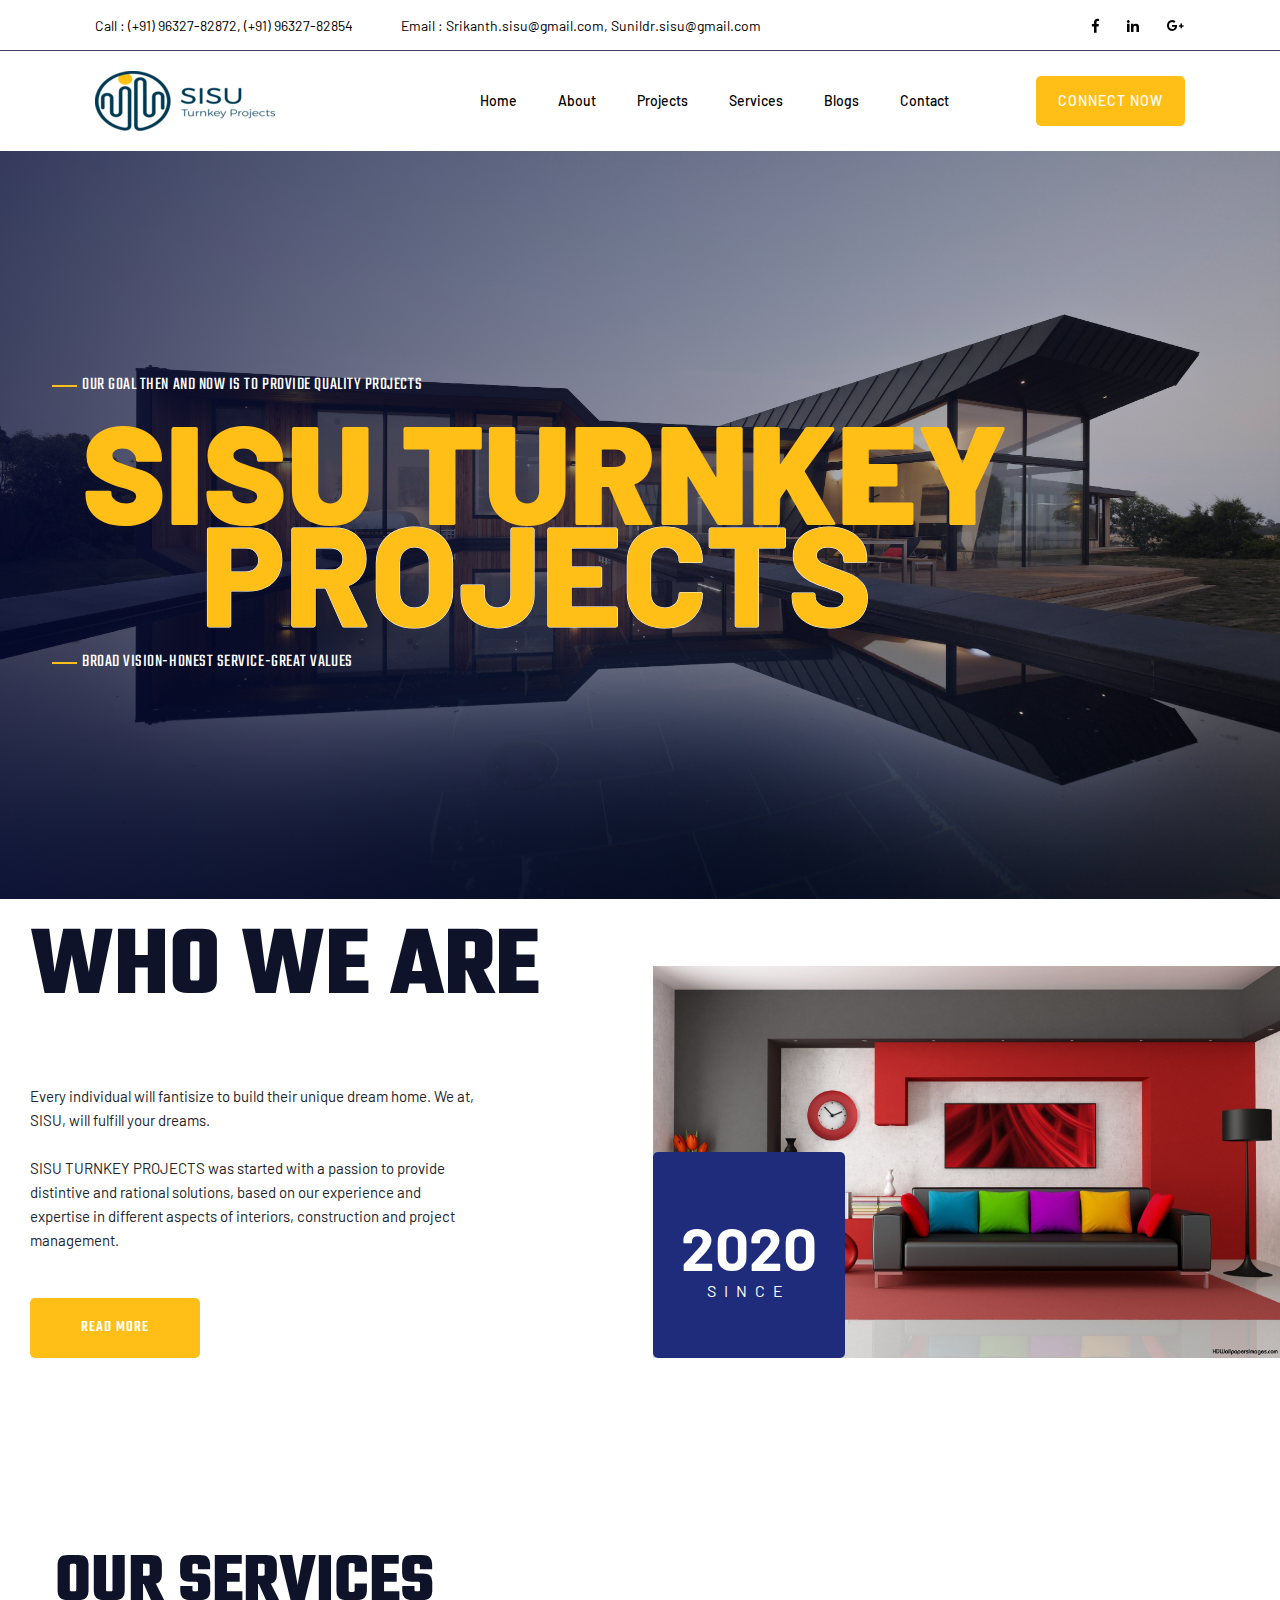
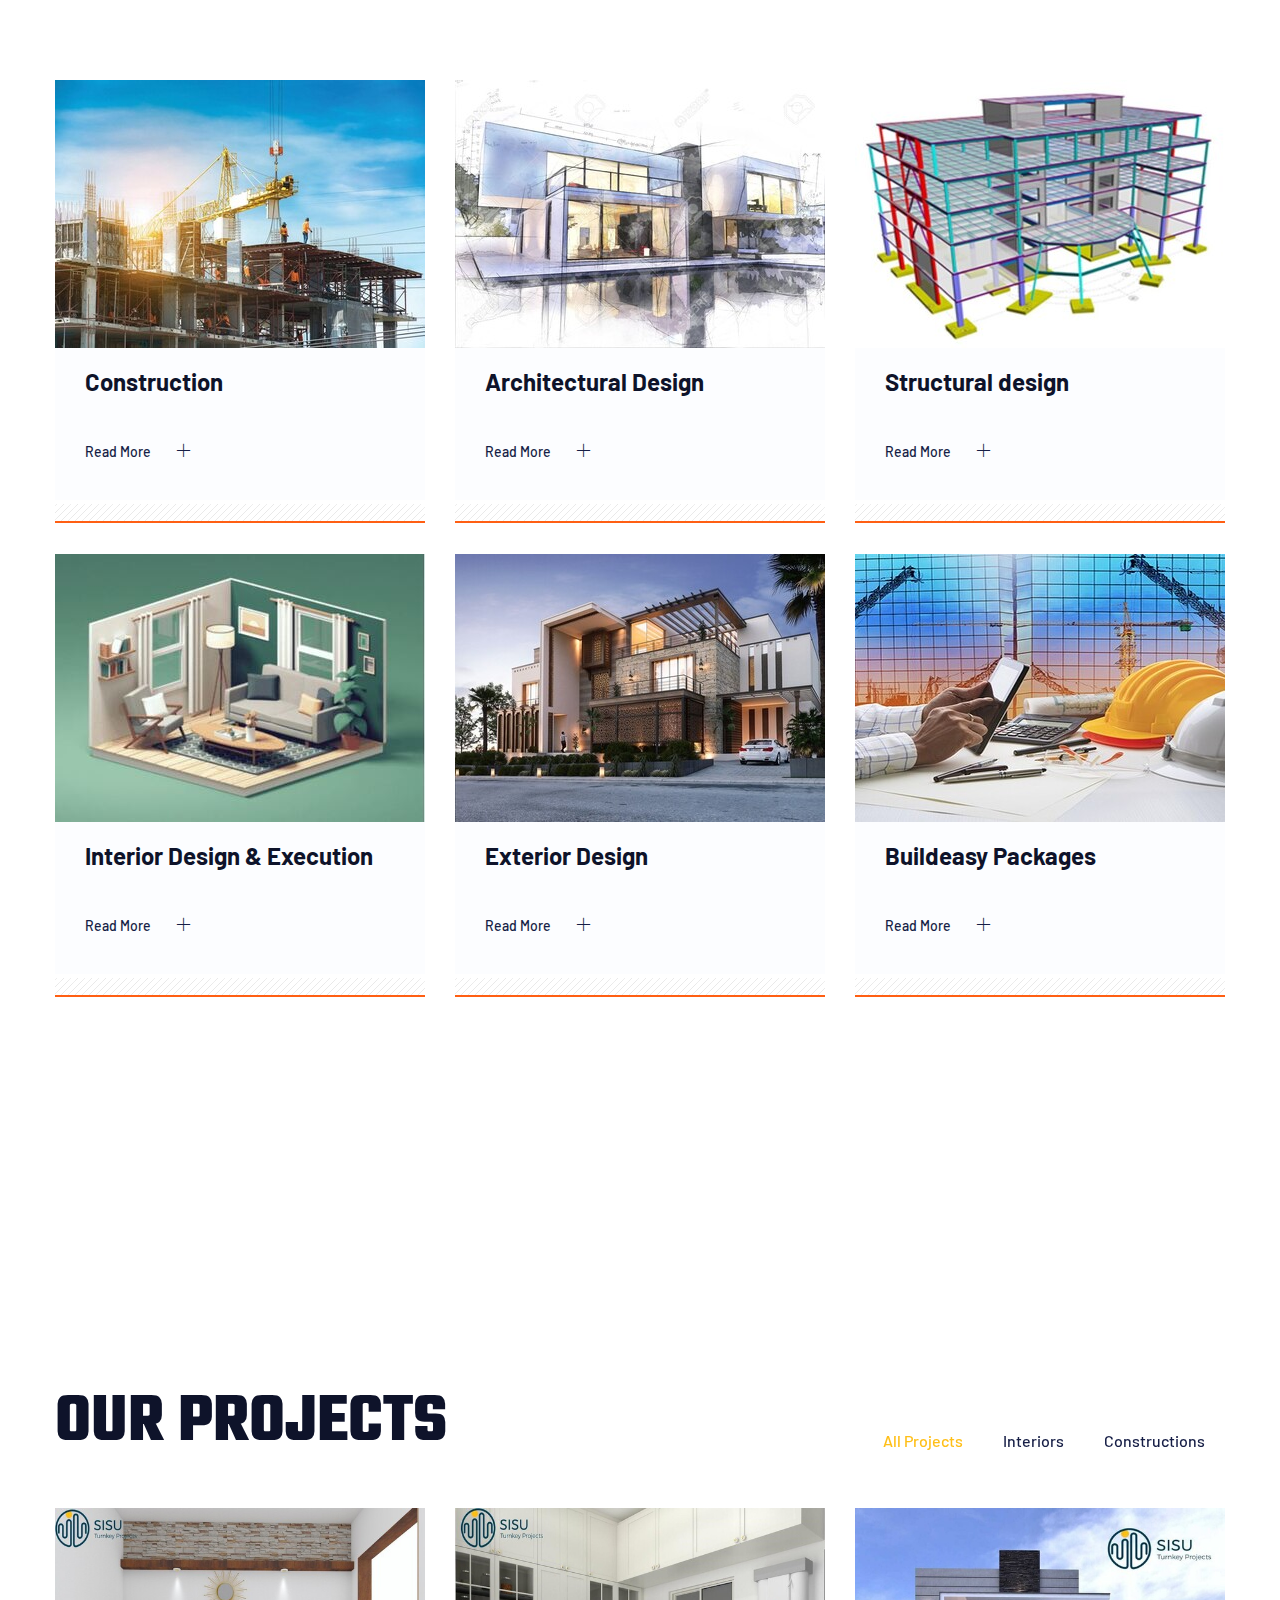
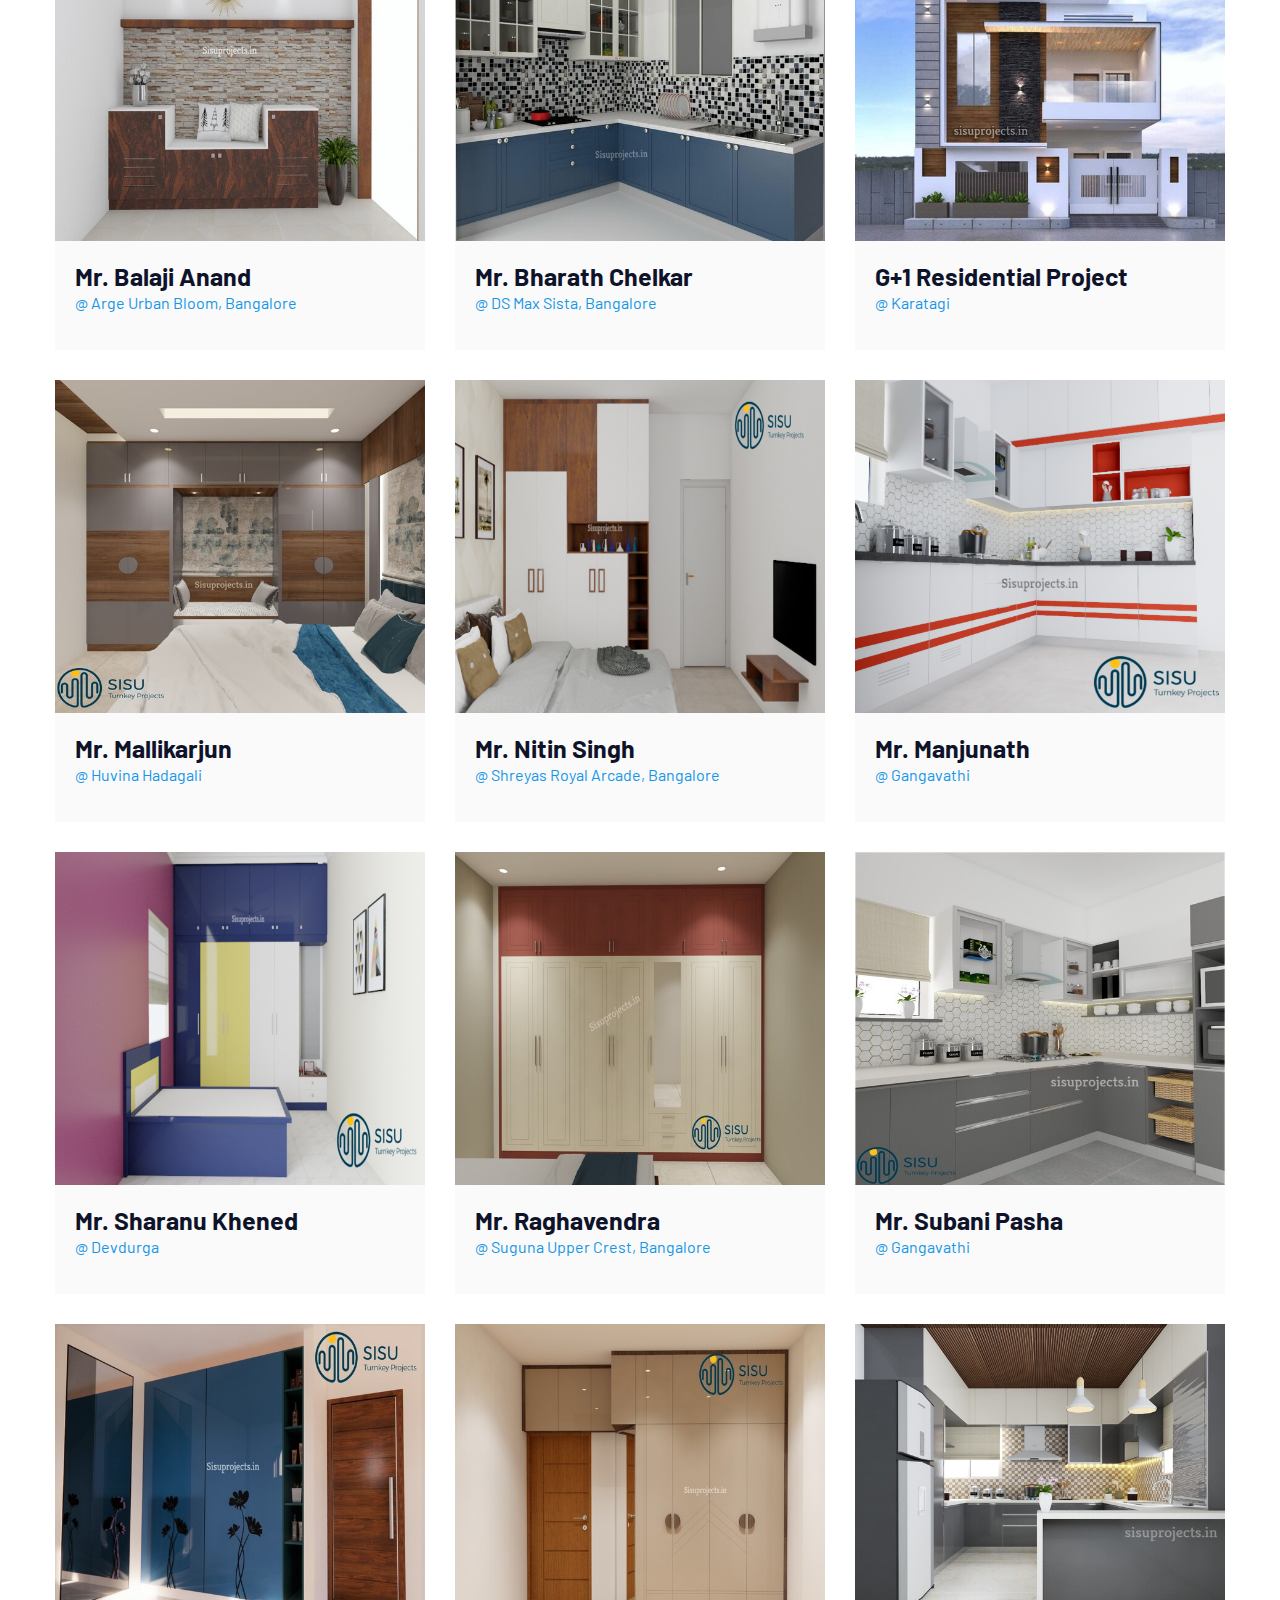
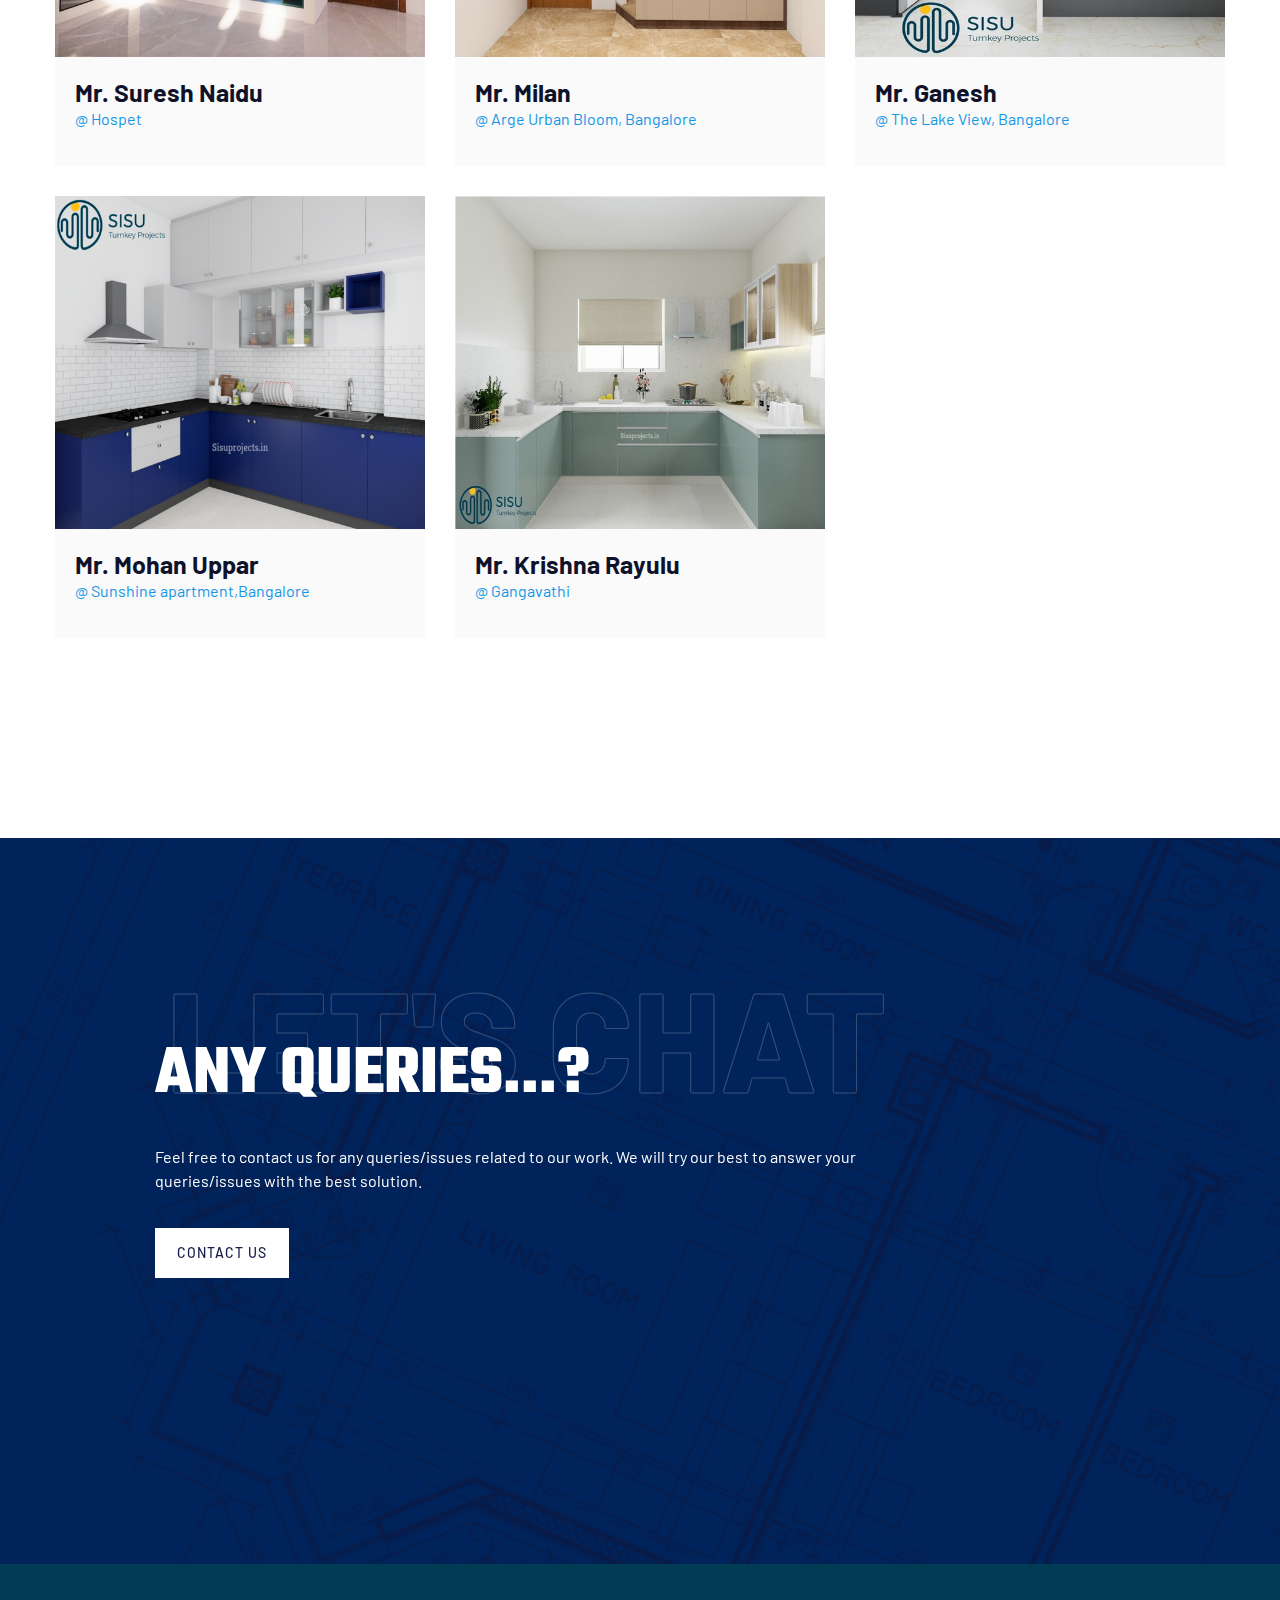
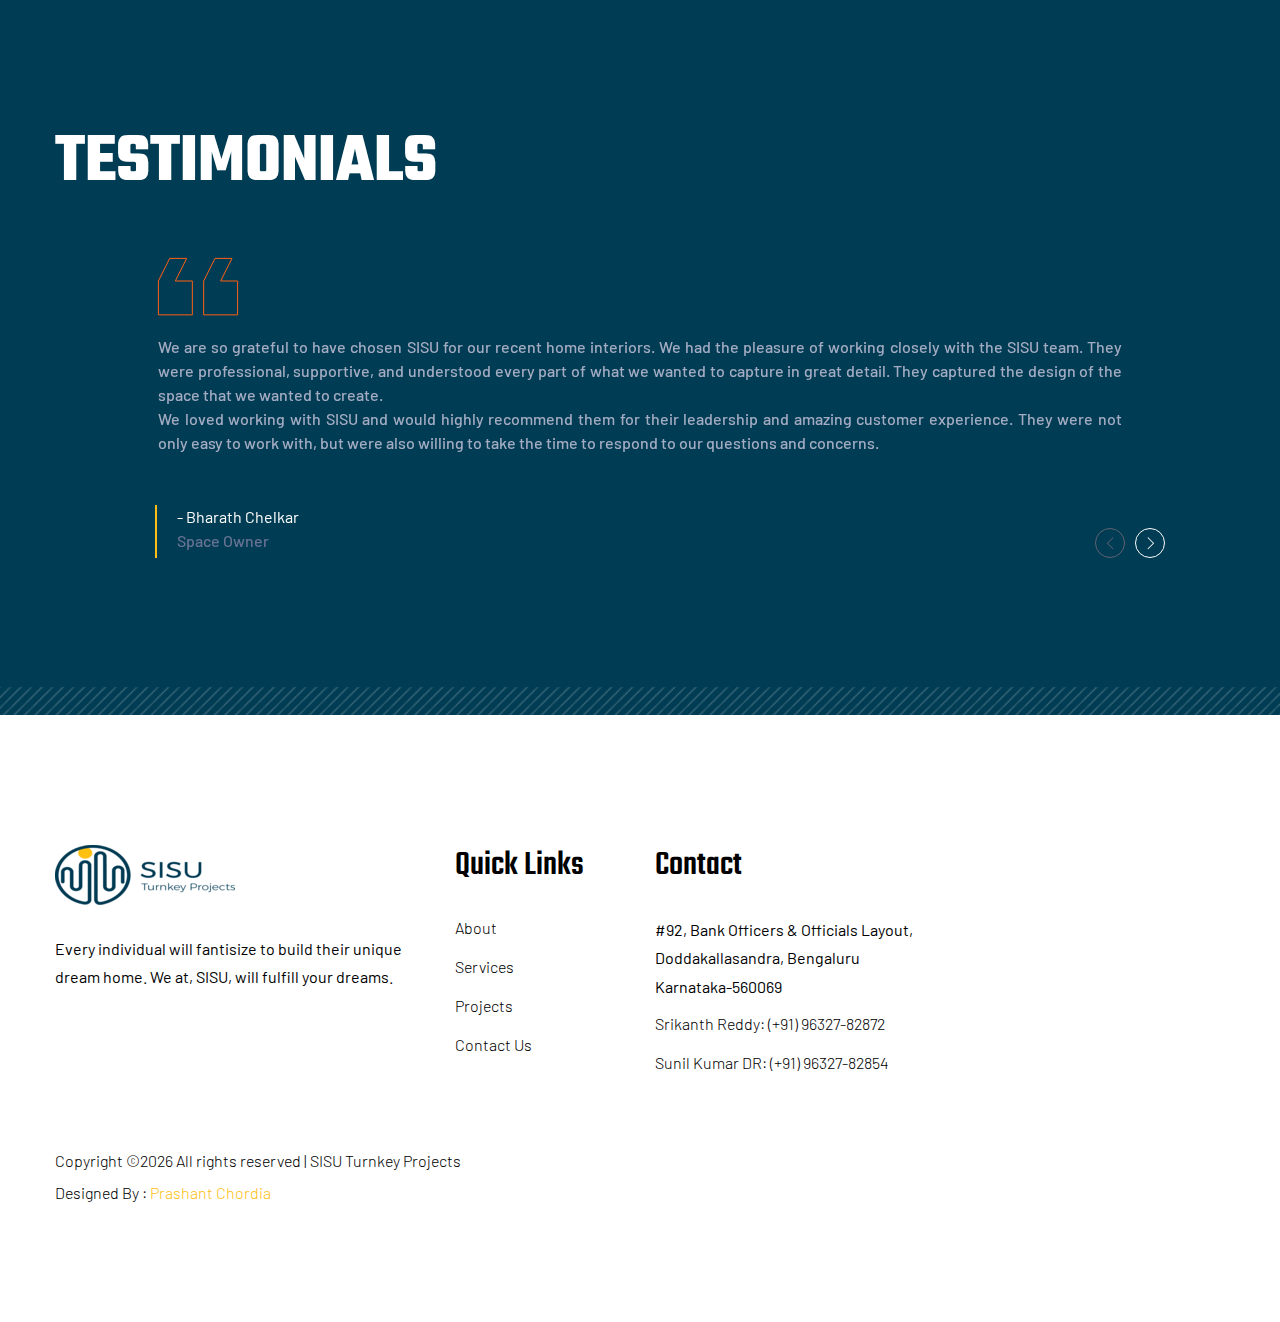
<file: index.html>
<!doctype html>
<html class="no-js" lang="zxx">

<head>
<meta charset="utf-8">
<meta http-equiv="x-ua-compatible" content="ie=edge">
<title>SISU TURNKEY PROJECTS-HOME | India's leading Construction & Interior Designing Company</title>
<meta name="description" content="">
<meta name="viewport" content="width=device-width, initial-scale=1">
<link rel="shortcut icon" type="image/x-icon" href="assets/img/favicon.ico">

<link rel="stylesheet" href="assets/css/bootstrap.min.css">
<link rel="stylesheet" href="assets/css/owl.carousel.min.css">
<link rel="stylesheet" href="assets/css/slicknav.css">
<link rel="stylesheet" href="assets/css/animate.min.css">
<link rel="stylesheet" href="assets/css/magnific-popup.css">
<link rel="stylesheet" href="assets/css/fontawesome-all.min.css">
<link rel="stylesheet" href="assets/css/themify-icons.css">
<link rel="stylesheet" href="assets/css/slick.css">
<link rel="stylesheet" href="assets/css/nice-select.css">
<link rel="stylesheet" href="assets/css/style.css">
</head>
<body>

<div id="preloader-active">
<div class="preloader d-flex align-items-center justify-content-center">
<div class="preloader-inner position-relative">
<div class="preloader-circle"></div>
<div class="preloader-img pere-text">
<img src="assets/img/logo/Thumbload.png" alt="">
</div>
</div>
</div>
</div>

<header>

<div class="header-area header-transparent">
<div class="main-header ">
<div class="header-top d-none d-lg-block">
<div class="container-fluid">
<div class="col-xl-12">
<div class="row d-flex justify-content-between align-items-center">
<div class="header-info-left">
<ul>
<li ><a href="tel:+919632782872" style="color: #000;">Call : (+91) 96327-82872,</a><a href="tel:+919632782854" style="color: #000;"> (+91) 96327-82854</a></li>
<li><a href="mailto:srikanth.sisu@gmail.com" style="color: #000;">Email : Srikanth.sisu@gmail.com,</a><a href="mailto:Sunildr.sisu@gmail.com" style="color: #000;"> Sunildr.sisu@gmail.com</a></li>
</ul>
</div>
<div class="header-info-right">
<ul class="header-social">
 <li><a href="https://www.facebook.com/Sisu-Turnkey-Projects-104405528158038" target="_blank" style="color: #000;" ><i class="fab fa-facebook-f"></i></a></li>
<li><a href="#" style="color: #000;"><i class="fab fa-linkedin-in"></i></a></li>
<li> <a href="mailto:srikanth.sisu@gmail.com" style="color: #000;"><i class="fab fa-google-plus-g"></i></a></li>
</ul>
</div>
</div>
</div>
</div>
</div>
<div class="header-bottom  header-sticky">
<div class="container-fluid">
<div class="row align-items-center">

<div class="col-xl-2 col-lg-2 col-md-1">
<div class="logo">

<a href="index.html" class="big-logo"><img src="assets/img/logo/darklogo.png" alt=""></a>

<a href="index.html" class="small-logo"><img src="assets/img/logo/Thumbload.png" alt=""></a>
</div>
</div>
<div class="col-xl-8 col-lg-8 col-md-8">

 <div class="main-menu f-right d-none d-lg-block">
<nav>
<ul id="navigation">
<li><a href="index.html" style="color: #000;">Home</a></li>
<li><a href="about.html" style="color: #000;">About</a></li>
<li><a href="project.html" style="color: #000;">Projects</a></li>
<li><a href="services.html" style="color: #000;">Services</a></li>
<li><a href="blog.html" style="color: #000;">Blogs</a>
<!--<ul class="submenu">
<li><a href="">Blog</a></li>
<li><a href="">Blog Details</a></li>
</ul>-->
</li>
<li><a href="contact.html" style="color: #000;">Contact</a></li>
</ul>
</nav>
</div>
</div>
<div class="col-xl-2 col-lg-2 col-md-3">
<div class="header-right-btn f-right d-none d-lg-block">
<a href="contact.html" class="btn">Connect Now</a>
</div>
</div>

<div class="col-12">
<div class="mobile_menu d-block d-lg-none"></div>
</div>
</div>
</div>
</div>
</div>
</div>

</header>
<main>

<div class="slider-area ">
<div class="slider-active">
<div class="single-slider  hero-overly slider-height d-flex align-items-center" data-background="assets/img/hero/h1_hero.jpg">
<div class="container">
<div class="row">
<div class="col-lg-11">
<div class="hero__caption">
<div class="hero-text1">
<span data-animation="fadeInUp" data-delay=".3s">Our goal then and now is to provide quality projects</span>
</div>
<h1 data-animation="fadeInUp" data-delay=".5s">SISU TURNKEY</h1>
<div class="stock-text" data-animation="fadeInUp" data-delay=".8s">
<h2>Projects</h2>
<h2>Projects</h2>
</div>
<div class="hero-text2 mt-110" data-animation="fadeInUp" data-delay=".9s">
<span>Broad Vision-Honest Service-Great Values</span>
</div>
</div>
</div>
</div>
</div>
</div>
<div class="single-slider  hero-overly slider-height d-flex align-items-center" data-background="assets/img/hero/h1_hero.jpg">
<div class="container">
<div class="row">
<div class="col-lg-11">
<div class="hero__caption">
<div class="hero-text1">
<span data-animation="fadeInUp" data-delay=".3s">Our goal then and now is to provide quality projects</span>
</div>
<h1 data-animation="fadeInUp" data-delay=".5s">SISU TURNKEY</h1>
<div class="stock-text" data-animation="fadeInUp" data-delay=".8s">
<h2>Projects</h2>
<h2>Projects</h2>
</div>
<div class="hero-text2 mt-110" data-animation="fadeInUp" data-delay=".9s">
<span>Broad Vision-Honest Service-Great Values</span>
</div>
</div>
</div>
</div>
</div>
</div>
</div>
</div>

 
<section class="support-company-area fix pt-10">
<div class="support-wrapper align-items-end">
<div class="left-content">

<div class="section-tittle section-tittle2 mb-55">
<div class="front-text">
<h2 class="">Who we are</h2>
</div>
<!--<span class="back-text">About us</span>-->
</div>
<div class="support-caption">
<p >Every individual will fantisize to build their unique dream home. We at, SISU, will fulfill your dreams.<br><br> SISU TURNKEY PROJECTS was started with a passion to provide distintive and rational solutions, based on our experience and expertise in different aspects of interiors, construction and project management.</p>
<a href="about.html" class="btn red-btn2">Read More</a>
</div>
</div>
<div class="right-content">

<div class="right-img">
<img src="assets/img/gallery/about1.jpg" alt="">
</div>
<div class="support-img-cap text-center">
<span>2020</span>
<p>Since</p>
</div>
</div>
</div>
</section>

<div class="services-area1 section-padding30">
<div class="container">

<div class="row">
<div class="col-lg-12">
<div class="section-tittle mb-55">
<div class="front-text">
<h2 class="">Our Services</h2>
</div>
<!--<span class="back-text">Services</span>-->
</div>
</div>
</div>
<div class="row">
<div class="col-xl-4 col-lg-4 col-md-6">
<div class="single-service-cap mb-30">
<div class="service-img">
<img src="assets/img/service/construction.jpg" alt="">
</div>
<div class="service-cap">
<h4><a href="services.html">Construction</a></h4>
<a href="services.html" class="more-btn">Read More <i class="ti-plus"></i></a>
</div>
<div class="service-icon">
<img src="assets/img/icon/services_icon1.png" alt="">
</div>
</div>
</div>
<div class="col-xl-4 col-lg-4 col-md-6">
<div class="single-service-cap mb-30">
<div class="service-img">
<img src="assets/img/service/architectural design.jpg" alt="">
</div>
<div class="service-cap">
<h4><a href="services.html">Architectural Design</a></h4>
<a href="services.html" class="more-btn">Read More <i class="ti-plus"></i></a>
</div>
<div class="service-icon">
<img src="assets/img/icon/services_icon1.png" alt="">
</div>
</div>
</div>
<div class="col-xl-4 col-lg-4 col-md-6">
<div class="single-service-cap mb-30">
<div class="service-img">
<img src="assets/img/service/structural design.jpg" alt="">
</div>
<div class="service-cap">
<h4><a href="services.html">Structural design</a></h4>
<a href="services.html" class="more-btn">Read More <i class="ti-plus"></i></a>
</div>
<div class="service-icon">
<img src="assets/img/icon/services_icon1.png" alt="">
</div>
</div>
</div>
<div class="col-xl-4 col-lg-4 col-md-6">
<div class="single-service-cap mb-30">
<div class="service-img">
<img src="assets/img/service/interior design.jpg" alt="">
</div>
<div class="service-cap">
<h4><a href="services.html">Interior Design & Execution</a></h4>
<a href="services.html" class="more-btn">Read More <i class="ti-plus"></i></a>
</div>
<div class="service-icon">
<img src="assets/img/icon/services_icon1.png" alt="">
</div>
</div>
</div>
<div class="col-xl-4 col-lg-4 col-md-6">
<div class="single-service-cap mb-30">
<div class="service-img">
<img src="assets/img/service/exterior design.jpg" alt="">
</div>
<div class="service-cap">
<h4><a href="services.html">Exterior Design</a></h4>
<a href="services.html" class="more-btn">Read More <i class="ti-plus"></i></a>
</div>
<div class="service-icon">
<img src="assets/img/icon/services_icon1.png" alt="">
</div>
</div>
</div>
<div class="col-xl-4 col-lg-4 col-md-6">
<div class="single-service-cap mb-30">
<div class="service-img">
<img src="assets/img/service/buildeasy packages.jpg" alt="">
</div>
<div class="service-cap">
<h4><a href="services.html">Buildeasy Packages</a></h4>
<a href="services.html" class="more-btn">Read More <i class="ti-plus"></i></a>
</div>
<div class="service-icon">
<img src="assets/img/icon/services_icon1.png" alt="">
</div>
</div>
</div>
</div>
</div>
</div>



<section class="project-area  section-padding30">
<div class="container">
<div class="project-heading mb-35">
<div class="row align-items-end">
<div class="col-lg-6">

<div class="section-tittle section-tittle3">
<div class="front-text">
<h2 class="">Our Projects</h2>
</div>
<!--<span class="back-text">Gallery</span>-->
</div>
</div>
<div class="col-lg-6">
<div class="properties__button">

<nav>
<div class="nav nav-tabs" id="nav-tab" role="tablist">
<a class="nav-item nav-link active" id="nav-home-tab" data-toggle="tab" href="#nav-home" role="tab" aria-controls="nav-home" aria-selected="false"> All Projects</a>
<a class="nav-item nav-link" id="nav-profile-tab" data-toggle="tab" href="#nav-profile" role="tab" aria-controls="nav-profile" aria-selected="false">Interiors</a>
<!--<a class="nav-item nav-link" id="nav-contact-tab" data-toggle="tab" href="#nav-contact" role="tab" aria-controls="nav-contact" aria-selected="false">Recent</a>-->
<a class="nav-item nav-link" id="nav-last-tab" data-toggle="tab" href="#nav-last" role="tab" aria-controls="nav-contact" aria-selected="false">Constructions</a>

<!--<a class="nav-item nav-link" id="nav-technology" data-toggle="tab" href="#nav-techno" role="tab" aria-controls="nav-contact" aria-selected="false">Landscapes</a>-->
</div>
</nav>

</div>
</div>
</div>
</div>
<div class="row">
<div class="col-12">

<div class="tab-content active" id="nav-tabContent">

<div class="tab-pane fade active show" id="nav-home" role="tabpanel" aria-labelledby="nav-home-tab">
<div class="project-caption">
<div class="row">
<div class="col-lg-4 col-md-6">
<div class="single-project mb-30">
<div class="project-img">
<img src="assets/img/gallery/Balaji Anand.jpg" alt="">
</div>
<div class="project-cap">
<a href="#" class="plus-btn"><i class="ti-eye"></i></a>
<h4><a href="#">Mr. Balaji Anand </a></h4>
<p><a href="#">@ Arge Urban Bloom, Bangalore</a></p>
</div>
</div>
</div>
<div class="col-lg-4 col-md-6">
<div class="single-project mb-30">
<div class="project-img">
<img src="assets/img/gallery/Bharath Chelkar.jpg" alt="">
</div>
<div class="project-cap">
<a href="#" class="plus-btn"><i class="ti-eye"></i></a>
<h4><a href="#">Mr. Bharath Chelkar</a></h4>
<p><a href="#">@ DS Max Sista, Bangalore</a></p>
</div>
</div>
</div>
<div class="col-lg-4 col-md-6">
<div class="single-project mb-30">
<div class="project-img">
<img src="assets/img/gallery/construction1.jpg" alt="">
</div>
<div class="project-cap">
<a href="#" class="plus-btn"><i class="ti-eye"></i></a>
<h4><a href="#">G+1 Residential Project </a></h4>
<p><a href="#">@ Karatagi</a></p>
</div>
</div>
</div>
<div class="col-lg-4 col-md-6">
<div class="single-project mb-30">
<div class="project-img">
<img src="assets/img/gallery/Mallikarjun.jpg" alt="">
</div>
<div class="project-cap">
<a href="#" class="plus-btn"><i class="ti-eye"></i></a>
<h4><a href="#">Mr. Mallikarjun </a></h4>
<p><a href="#">@ Huvina Hadagali</a></p>
</div>
</div>
</div>
<div class="col-lg-4 col-md-6">
<div class="single-project mb-30">
<div class="project-img">
<img src="assets/img/gallery/Nitin Singh.png" alt="">
</div>
<div class="project-cap">
<a href="#" class="plus-btn"><i class="ti-eye"></i></a>
<h4><a href="#">Mr. Nitin Singh </a></h4>
<p><a href="#">@ Shreyas Royal Arcade, Bangalore</a></p>
</div>
</div>
</div>
<div class="col-lg-4 col-md-6">
<div class="single-project mb-30">
<div class="project-img">
<img src="assets/img/gallery/Manjunath.png" alt="">
</div>
<div class="project-cap">
<a href="#" class="plus-btn"><i class="ti-eye"></i></a>
<h4><a href="#">Mr. Manjunath </a></h4>
<p><a href="#">@ Gangavathi</a></p>
</div>
</div>
</div>
<div class="col-lg-4 col-md-6">
<div class="single-project mb-30">
<div class="project-img">
<img src="assets/img/gallery/Sharanu Khened.png" alt="">
</div>
<div class="project-cap">
<a href="#" class="plus-btn"><i class="ti-eye"></i></a>
<h4><a href="#">Mr. Sharanu Khened </a></h4>
<p><a href="#">@ Devdurga</a></p>
</div>
</div>
</div>

<div class="col-lg-4 col-md-6">
<div class="single-project mb-30">
<div class="project-img">
<img src="assets/img/gallery/Raghavendra.jpg" alt="">
</div>
<div class="project-cap">
<a href="#" class="plus-btn"><i class="ti-eye"></i></a>
<h4><a href="#">Mr. Raghavendra</a></h4>
<p><a href="#">@ Suguna Upper Crest, Bangalore</a></p>
</div>
</div>
</div>
<div class="col-lg-4 col-md-6">
<div class="single-project mb-30">
<div class="project-img">
<img src="assets/img/gallery/Subani Pasha.jpg" alt="">
</div>
<div class="project-cap">
<a href="#" class="plus-btn"><i class="ti-eye"></i></a>
<h4><a href="#">Mr. Subani Pasha</a></h4>
<p><a href="#">@ Gangavathi</a></p>
</div>
</div>
</div>
<div class="col-lg-4 col-md-6">
<div class="single-project mb-30">
<div class="project-img">
<img src="assets/img/gallery/Suresh Naidu.jpg" alt="">
</div>
<div class="project-cap">
<a href="#" class="plus-btn"><i class="ti-eye"></i></a>
<h4><a href="#">Mr. Suresh Naidu </a></h4>
<p><a href="#">@ Hospet</a></p>
</div>
</div>
</div>

<div class="col-lg-4 col-md-6">
<div class="single-project mb-30">
<div class="project-img">
<img src="assets/img/gallery/Milan.jpg" alt="">
</div>
<div class="project-cap">
<a href="#" class="plus-btn"><i class="ti-eye"></i></a>
<h4><a href="#">Mr. Milan</a></h4>
<p><a href="#">@ Arge Urban Bloom, Bangalore</a></p>
</div>
</div>
</div>
<div class="col-lg-4 col-md-6">
<div class="single-project mb-30">
<div class="project-img">
<img src="assets/img/gallery/Ganesh.jpg" alt="">
</div>
<div class="project-cap">
<a href="#" class="plus-btn"><i class="ti-eye"></i></a>
<h4><a href="#">Mr. Ganesh </a></h4>
<p><a href="#">@ The Lake View, Bangalore</a></p>
</div>
</div>
</div>

<div class="col-lg-4 col-md-6">
<div class="single-project mb-30">
<div class="project-img">
<img src="assets/img/gallery/Mohan Uppar.png" alt="">
</div>
<div class="project-cap">
<a href="#" class="plus-btn"><i class="ti-eye"></i></a>
<h4><a href="#">Mr. Mohan Uppar </a></h4>
<p><a href="#">@ Sunshine apartment,Bangalore</a></p>
</div>
</div>
</div>
<div class="col-lg-4 col-md-6">
<div class="single-project mb-30">
<div class="project-img">
<img src="assets/img/gallery/Krishna Rayulu.jpg" alt="">
</div>
<div class="project-cap">
<a href="#" class="plus-btn"><i class="ti-eye"></i></a>
<h4><a href="#">Mr. Krishna Rayulu </a></h4>
<p><a href="#">@ Gangavathi</a></p>
</div>
</div>
</div>
</div>
</div>
</div>

<div class="tab-pane fade" id="nav-profile" role="tabpanel" aria-labelledby="nav-profile-tab">
<div class="project-caption">
<div class="row">
<div class="col-lg-4 col-md-6">
<div class="single-project mb-30">
<div class="project-img">
<img src="assets/img/gallery/Balaji Anand.jpg" alt="">
</div>
<div class="project-cap">
<a href="#" class="plus-btn"><i class="ti-eye"></i></a>
<h4><a href="#">Mr. Balaji Anand </a></h4>
<p><a href="#">@ Arge Urban Bloom, Bangalore</a></p>
</div>
</div>
</div>
<div class="col-lg-4 col-md-6">
<div class="single-project mb-30">
<div class="project-img">
<img src="assets/img/gallery/Bharath Chelkar.jpg" alt="">
</div>
<div class="project-cap">
<a href="#" class="plus-btn"><i class="ti-eye"></i></a>
<h4><a href="#">Mr. Bharath Chelkar</a></h4>
<p><a href="#">@ DS Max Sista, Bangalore</a></p>
</div>
</div>
</div>

<div class="col-lg-4 col-md-6">
<div class="single-project mb-30">
<div class="project-img">
<img src="assets/img/gallery/Mallikarjun.jpg" alt="">
</div>
<div class="project-cap">
<a href="#" class="plus-btn"><i class="ti-eye"></i></a>
<h4><a href="#">Mr. Mallikarjun </a></h4>
<p><a href="#">@ Huvina Hadagali</a></p>
</div>
</div>
</div>
<div class="col-lg-4 col-md-6">
<div class="single-project mb-30">
<div class="project-img">
<img src="assets/img/gallery/Nitin Singh.png" alt="">
</div>
<div class="project-cap">
<a href="#" class="plus-btn"><i class="ti-eye"></i></a>
<h4><a href="#">Mr. Nitin Singh </a></h4>
<p><a href="#">@ Shreyas Royal Arcade, Bangalore</a></p>
</div>
</div>
</div>
<div class="col-lg-4 col-md-6">
<div class="single-project mb-30">
<div class="project-img">
<img src="assets/img/gallery/Manjunath.png" alt="">
</div>
<div class="project-cap">
<a href="#" class="plus-btn"><i class="ti-eye"></i></a>
<h4><a href="#">Mr. Manjunath </a></h4>
<p><a href="#">@ Gangavathi</a></p>
</div>
</div>
</div>
<div class="col-lg-4 col-md-6">
<div class="single-project mb-30">
<div class="project-img">
<img src="assets/img/gallery/Sharanu Khened.png" alt="">
</div>
<div class="project-cap">
<a href="#" class="plus-btn"><i class="ti-eye"></i></a>
<h4><a href="#">Mr. Sharanu Khened </a></h4>
<p><a href="#">@ Devdurga</a></p>
</div>
</div>
</div>

<div class="col-lg-4 col-md-6">
<div class="single-project mb-30">
<div class="project-img">
<img src="assets/img/gallery/Raghavendra.jpg" alt="">
</div>
<div class="project-cap">
<a href="#" class="plus-btn"><i class="ti-eye"></i></a>
<h4><a href="#">Mr. Raghavendra</a></h4>
<p><a href="#">@ Suguna Upper Crest, Bangalore</a></p>
</div>
</div>
</div>
<div class="col-lg-4 col-md-6">
<div class="single-project mb-30">
<div class="project-img">
<img src="assets/img/gallery/Subani Pasha.jpg" alt="">
</div>
<div class="project-cap">
<a href="#" class="plus-btn"><i class="ti-eye"></i></a>
<h4><a href="#">Mr. Subani Pasha</a></h4>
<p><a href="#">@ Gangavathi</a></p>
</div>
</div>
</div>
<div class="col-lg-4 col-md-6">
<div class="single-project mb-30">
<div class="project-img">
<img src="assets/img/gallery/Suresh Naidu.jpg" alt="">
</div>
<div class="project-cap">
<a href="#" class="plus-btn"><i class="ti-eye"></i></a>
<h4><a href="#">Mr. Suresh Naidu </a></h4>
<p><a href="#">@ Hospet</a></p>
</div>
</div>
</div>

<div class="col-lg-4 col-md-6">
<div class="single-project mb-30">
<div class="project-img">
<img src="assets/img/gallery/Milan.jpg" alt="">
</div>
<div class="project-cap">
<a href="#" class="plus-btn"><i class="ti-eye"></i></a>
<h4><a href="#">Mr. Milan</a></h4>
<p><a href="#">@ Arge Urban Bloom, Bangalore</a></p>
</div>
</div>
</div>
<div class="col-lg-4 col-md-6">
<div class="single-project mb-30">
<div class="project-img">
<img src="assets/img/gallery/Ganesh.jpg" alt="">
</div>
<div class="project-cap">
<a href="#" class="plus-btn"><i class="ti-eye"></i></a>
<h4><a href="#">Mr. Ganesh </a></h4>
<p><a href="#">@ The Lake View, Bangalore</a></p>
</div>
</div>
</div>

<div class="col-lg-4 col-md-6">
<div class="single-project mb-30">
<div class="project-img">
<img src="assets/img/gallery/Mohan Uppar.png" alt="">
</div>
<div class="project-cap">
<a href="#" class="plus-btn"><i class="ti-eye"></i></a>
<h4><a href="#">Mr. Mohan Uppar </a></h4>
<p><a href="#">@ Sunshine apartment,Bangalore</a></p>
</div>
</div>
</div>
<div class="col-lg-4 col-md-6">
<div class="single-project mb-30">
<div class="project-img">
<img src="assets/img/gallery/Krishna Rayulu.jpg" alt="">
</div>
<div class="project-cap">
<a href="#" class="plus-btn"><i class="ti-eye"></i></a>
<h4><a href="#">Mr. Krishna Rayulu </a></h4>
<p><a href="#">@ Gangavathi</a></p>
</div>
</div>
</div>
</div>
</div>
</div>

<div class="tab-pane fade" id="nav-last" role="tabpanel" aria-labelledby="nav-last-tab">
<div class="project-caption">
<div class="row">
<div class="col-lg-4 col-md-6">
<div class="single-project mb-30">
<div class="project-img">
<img src="assets/img/gallery/construction1.jpg" alt="">
</div>
<div class="project-cap">
<a href="#" class="plus-btn"><i class="ti-eye"></i></a>
<h4><a href="#">G+1 Residential Construction Project </a></h4>
<p><a href="#">@ Karatagi</a></p>
</div>
</div>
</div>
</div>
</div>
</div>

</div>

</div>
</div>
</div>
</section>


<section class="contact-with-area" data-background="assets/img/gallery/section-bg2.jpg">
<div class="container">
<div class="row">
<div class="col-xl-8 col-lg-9 offset-xl-1 offset-lg-1">
<div class="contact-us-caption">
<div class="team-info mb-30 pt-45">

<div class="section-tittle section-tittle4">
<div class="front-text">
<h2 class="">Any queries...?</h2>
</div>
<span class="back-text">Let's chat</span>
</div>
<p>Feel free to contact us for any queries/issues related to our work. We will try our best to answer your queries/issues with the best solution.</p>
<a href="contact.html" class="white-btn">Contact Us</a>
</div>
</div>
</div>
</div>
</div>
</section>

<!--
<div class="count-area">
<div class="container">
<div class="count-wrapper count-bg" data-background="assets/img/gallery/section-bg3.jpg">
<div class="row justify-content-center">
<div class="col-lg-4 col-md-4 col-sm-6">
<div class="count-clients">
<div class="single-counter">
<div class="count-number">
<span class="counter">34</span>
</div>
<div class="count-text">
<p>Projects</p>
<h5>Completed</h5>
</div>
</div>
</div>
</div>
<div class="col-lg-4 col-md-4 col-sm-6">
<div class="count-clients">
<div class="single-counter">
<div class="count-number">
<span class="counter">45</span>
</div>
<div class="count-text">
<p>Customers</p>
<h5>Satisfied</h5>
</div>
</div>
</div>
</div>
<div class="col-lg-4 col-md-4 col-sm-6">
<div class="count-clients">
<div class="single-counter">
<div class="count-number">
<span class="counter">07</span>
</div>
<div class="count-text">
<p>Projects</p>
<h5>Ongoing</h5>
</div>
</div>
</div>
</div>
</div>
</div>
</div>
</div>
-->


<div class="testimonial-area t-bg testimonial-padding">
<div class="container ">
<div class="row">
<div class="col-xl-12">

<div class="section-tittle section-tittle6 mb-50">
<div class="front-text">
<h2 class="">Testimonials</h2>
</div>
<!--<span class="back-text">Feedbacks</span>-->
</div>
</div>
</div>
<div class="row">
<div class="col-xl-10 col-lg-11 col-md-10 offset-xl-1">
<div class="h1-testimonial-active">

<div class="single-testimonial">

<div class="testimonial-caption ">
<div class="testimonial-top-cap">

<svg xmlns="http://www.w3.org/2000/svg" xmlns:xlink="http://www.w3.org/1999/xlink" width="86px" height="63px">
<path fill-rule="evenodd" stroke-width="1px" stroke="rgb(255, 95, 19)" fill-opacity="0" fill="rgb(0, 0, 0)" d="M82.623,59.861 L48.661,59.861 L48.661,25.988 L59.982,3.406 L76.963,3.406 L65.642,25.988 L82.623,25.988 L82.623,59.861 ZM3.377,25.988 L14.698,3.406 L31.679,3.406 L20.358,25.988 L37.340,25.988 L37.340,59.861 L3.377,59.861 L3.377,25.988 Z" />
</svg>
<p style="text-align: justify;">We are so grateful to have chosen SISU for our recent home interiors. We had the pleasure of
working closely with the SISU team. They were professional, supportive, and understood every
part of what we wanted to capture in great detail. They captured the design of the space that we
wanted to create.<br>
We loved working with SISU and would highly recommend them for their leadership and amazing
customer experience. They were not only easy to work with, but were also willing to take the
time to respond to our questions and concerns.</p>
</div>

<div class="testimonial-founder d-flex align-items-center">
<div class="founder-text">
<span>- Bharath Chelkar</span>
<p>Space Owner</p>
</div>
</div>
</div>
</div>

<div class="single-testimonial">

<div class="testimonial-caption ">
<div class="testimonial-top-cap">

<svg xmlns="http://www.w3.org/2000/svg" xmlns:xlink="http://www.w3.org/1999/xlink" width="86px" height="63px">
<path fill-rule="evenodd" stroke-width="1px" stroke="rgb(255, 95, 19)" fill-opacity="0" fill="rgb(0, 0, 0)" d="M82.623,59.861 L48.661,59.861 L48.661,25.988 L59.982,3.406 L76.963,3.406 L65.642,25.988 L82.623,25.988 L82.623,59.861 ZM3.377,25.988 L14.698,3.406 L31.679,3.406 L20.358,25.988 L37.340,25.988 L37.340,59.861 L3.377,59.861 L3.377,25.988 Z" />
</svg>
<p>Lorem ipsum dolor sit amet, consectetur adipiscing elit, sed do eiusmod tempor incididunt ut labore et dolore magna aliqua. Ut enim ad minim veniam, quis nostrud exercitation ullamco laboris nisi ut aliquip ex ea commodo consequat.</p>
</div>

<div class="testimonial-founder d-flex align-items-center">
<div class="founder-text">
<span>Person B</span>
<p>House Owner</p>
</div>
</div>
</div>
</div>
</div>
</div>
</div>
</div>
</div>

<!--
<div class="latest-news-area section-padding30">
<div class="container">
<div class="row">
<div class="col-xl-12">

<div class="section-tittle section-tittle7 mb-50">
<div class="front-text">
<h2 class="">latest news</h2>
</div>
<span class="back-text">Our Blog</span>
</div>
</div>
</div>
<div class="row">
<div class="col-xl-6 col-lg-6 col-md-6">

<div class="single-news mb-30">
<div class="news-img">
<img src="assets/img/david/david_1.png" alt="">
<div class="news-date text-center">
<span>24</span>
<p>Now</p>
</div>
</div>
<div class="news-caption">
<ul class="david-info">
<li> | &nbsp; &nbsp; Porperties</li>
</ul>
<h2><a href="single-blog.html">Footprints in Time is perfect
House in Kurashiki</a></h2>
<a href="single-blog.html" class="d-btn">Read more »</a>
</div>
</div>
</div>
<div class="col-xl-6 col-lg-6 col-md-6">

<div class="single-news mb-30">
<div class="news-img">
<img src="assets/img/david/david_2.png" alt="">
<div class="news-date text-center">
<span>24</span>
<p>Now</p>
</div>
</div>
<div class="news-caption">
<ul class="david-info">
<li> | &nbsp; &nbsp; Porperties</li>
</ul>
<h2><a href="single-blog.html">Footprints in Time is perfect
House in Kurashiki</a></h2>
<a href="single-blog.html" class="d-btn">Read more » </a>
</div>
</div>
</div>
</div>
</div>
</div>-->

</main>
<footer>

<div class="footer-main">
<div class="footer-area footer-padding">
<div class="container">
<div class="row  justify-content-between">
<div class="col-lg-4 col-md-4 col-sm-8">
<div class="single-footer-caption mb-30">

<div class="footer-logo">
<a href="index.html"><img src="assets/img/logo/darklogo.png" alt=""></a>
</div>
<div class="footer-tittle">
<div class="footer-pera">
<p class="info1" style="color: #000;">Every individual will fantisize to build their unique dream home. We at, SISU, will fulfill your dreams.</p>
</div>
</div>
</div>
</div>
<div class="col-lg-2 col-md-4 col-sm-5">
<div class="single-footer-caption mb-50">
<div class="footer-tittle">
<h4 style="color: #000;">Quick Links</h4>
<ul>
<li><a href="about.html" style="color: #000;">About</a></li>
<li><a href="services.html" style="color: #000;">Services</a></li>
<li><a href="project.html" style="color: #000;">Projects</a></li>
<li><a href="contact.html" style="color: #000;">Contact Us</a></li>
</ul>
</div>
</div>
</div>
<div class="col-lg-3 col-md-4 col-sm-7">
<div class="single-footer-caption mb-50">
<div class="footer-tittle">
<h4 style="color: #000;">Contact</h4>
<div class="footer-pera">
<a href="https://www.google.com/maps/place/Sisu+Turnkey+Projects/@12.880373,77.5497715,17z/data=!3m1!4b1!4m6!3m5!1s0x3bae3f10b1e6c3df:0xca30f214e63b4eac!8m2!3d12.880373!4d77.5519602!16s%2Fg%2F11mv0jxy6y"  target="_blank"><p class="info1" style="color: #000;">#92, Bank Officers & Officials Layout, Doddakallasandra, Bengaluru <br>Karnataka-560069</p></a>
</div>
<ul>
<li><a href="tel:+919632782872" style="color: #000;">Srikanth Reddy: (+91) 96327-82872</a></li>
<li><a href="tel:+919632782854" style="color: #000;">Sunil Kumar DR: (+91) 96327-82854</a></li>
</ul>
</div>
</div>
</div>
<div class="col-lg-3 col-md-6 col-sm-8">
<div class="single-footer-caption mb-50">

<div class="footer-form">
<div id="mc_embed_signup">

</div>
</div>

</div>
</div>
</div>

<div class="row align-items-center">
<div class="col-xl-12 ">
<div class="footer-copy-right">
<p style="color: #000;">
Copyright &copy;<script>document.write(new Date().getFullYear());</script> All rights reserved | SISU Turnkey Projects <br>Designed By : <a href="https://keepingitalive.site" target="_blank">Prashant Chordia</a>
</p>
</div>
</div>
</div>
</div>
</div>
</div>

</footer>


<script src="assets/js/vendor/modernizr-3.5.0.min.js"></script>

<script src="assets/js/vendor/jquery-1.12.4.min.js"></script>
<script src="assets/js/popper.min.js"></script>
<script src="assets/js/bootstrap.min.js"></script>

<script src="assets/js/jquery.slicknav.min.js"></script>

<script src="assets/js/owl.carousel.min.js"></script>
<script src="assets/js/slick.min.js"></script>

<script src="assets/js/gijgo.min.js"></script>

<script src="assets/js/wow.min.js"></script>
<script src="assets/js/animated.headline.js"></script>
<script src="assets/js/jquery.magnific-popup.js"></script>

<script src="assets/js/jquery.scrollUp.min.js"></script>
<script src="assets/js/jquery.nice-select.min.js"></script>
<script src="assets/js/jquery.sticky.js"></script>

<script src="assets/js/jquery.counterup.min.js"></script>

<script src="assets/js/contact.js"></script>
<script src="assets/js/jquery.form.js"></script>
<script src="assets/js/jquery.validate.min.js"></script>
<script src="assets/js/mail-script.js"></script>
<script src="assets/js/jquery.ajaxchimp.min.js"></script>

<script src="assets/js/plugins.js"></script>
<script src="assets/js/main.js"></script>

</body>

</html>
</file>
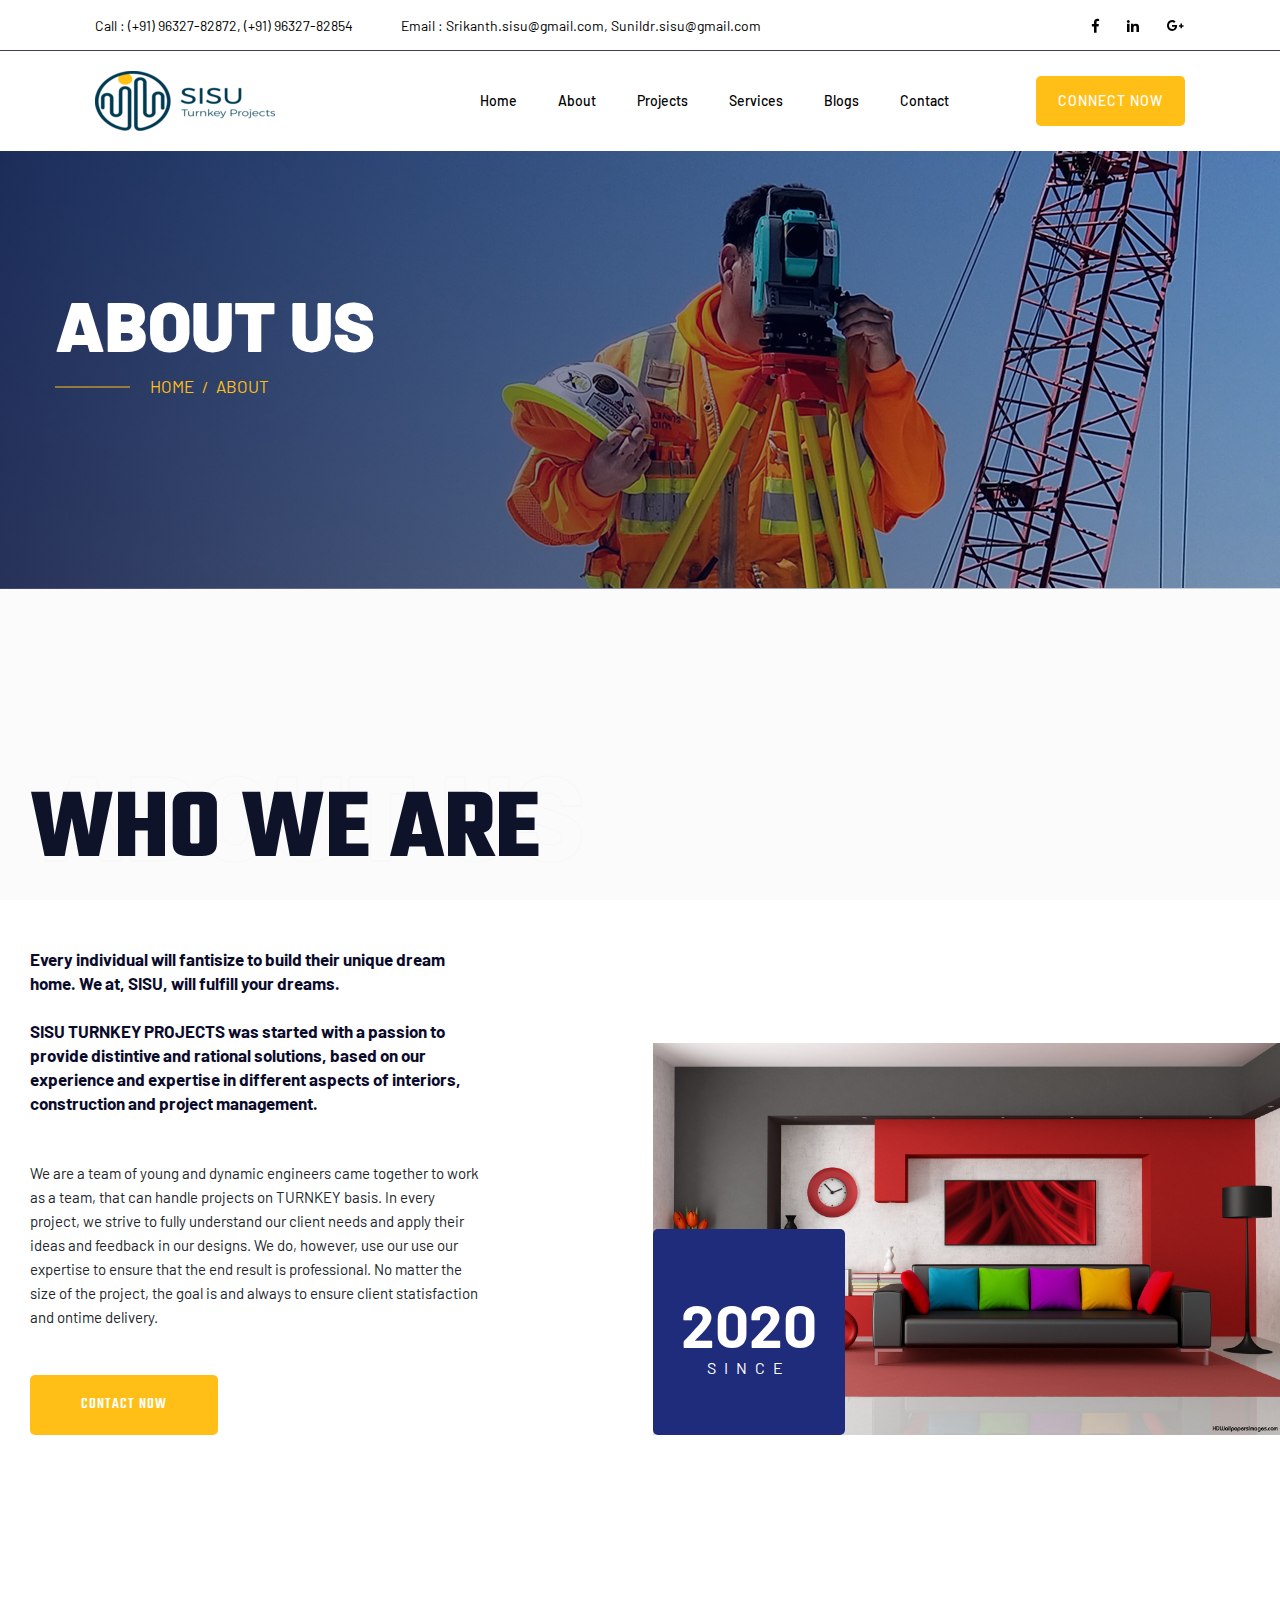
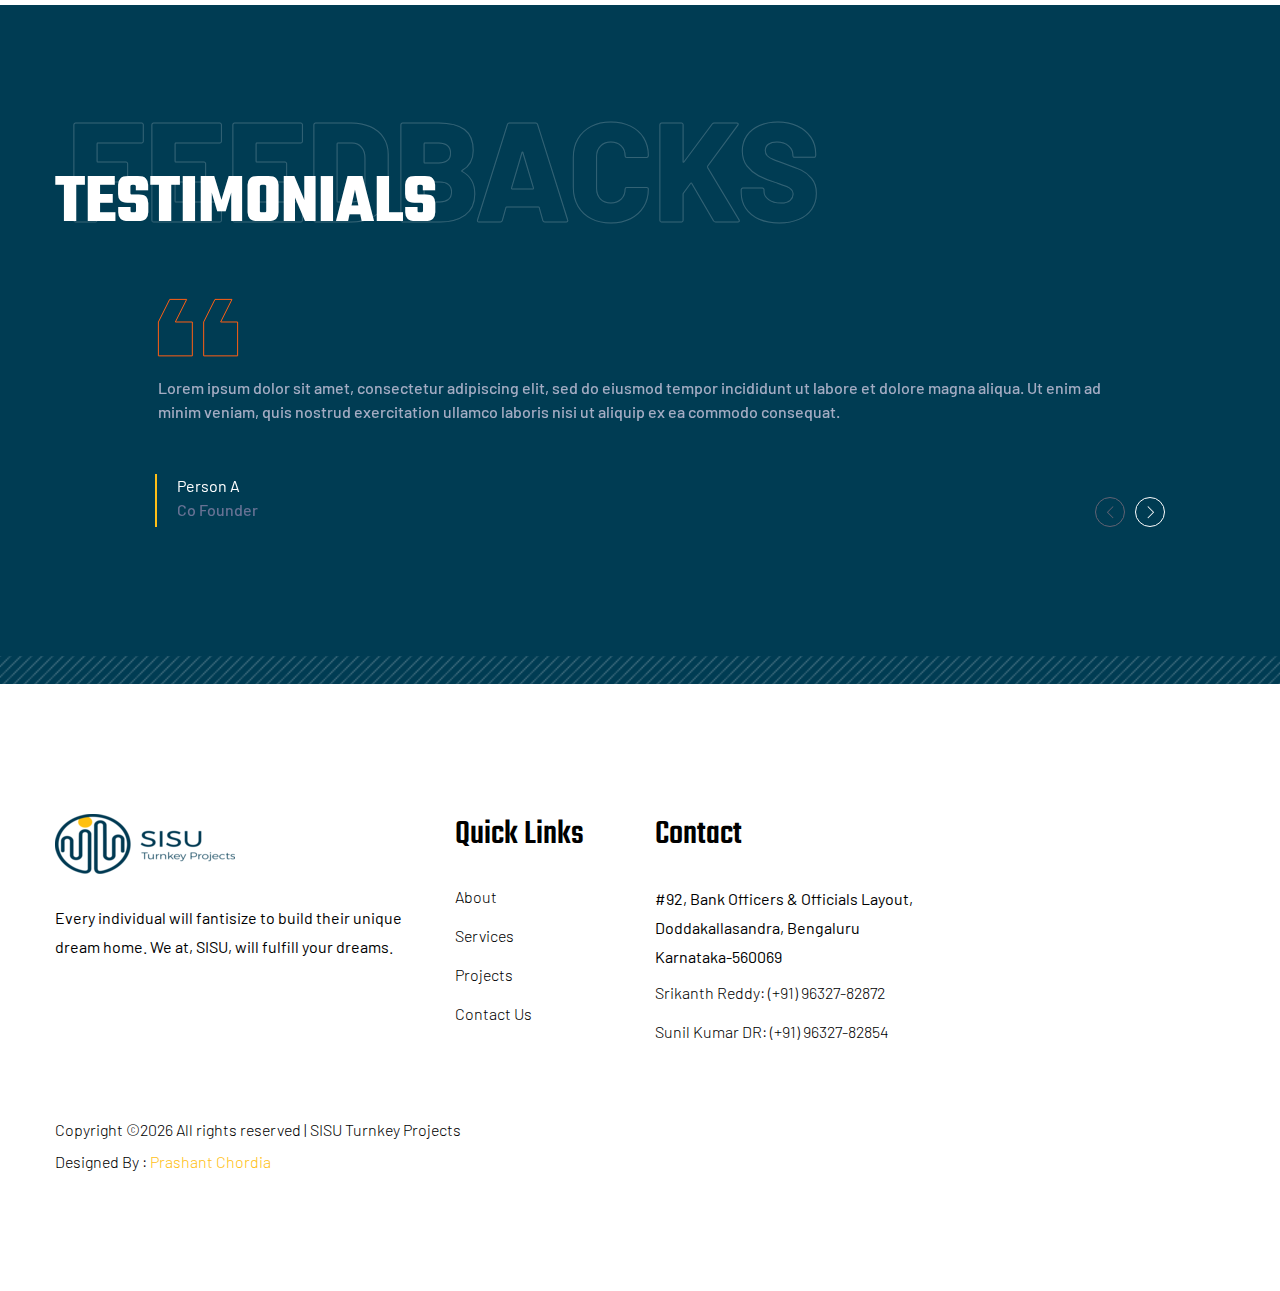
<file: about.html>
<!doctype html>
<html class="no-js" lang="zxx">

<head>
<meta charset="utf-8">
<meta http-equiv="x-ua-compatible" content="ie=edge">
<title>SISU TURNKEY PROJECTS-ABOUT | India's leading Construction & Interior Designing Company</title>
<meta name="description" content="">
<meta name="viewport" content="width=device-width, initial-scale=1">
<link rel="shortcut icon" type="image/x-icon" href="assets/img/favicon.ico">

<link rel="stylesheet" href="assets/css/bootstrap.min.css">
<link rel="stylesheet" href="assets/css/owl.carousel.min.css">
<link rel="stylesheet" href="assets/css/gijgo.css">
<link rel="stylesheet" href="assets/css/slicknav.css">
<link rel="stylesheet" href="assets/css/animate.min.css">
<link rel="stylesheet" href="assets/css/magnific-popup.css">
<link rel="stylesheet" href="assets/css/fontawesome-all.min.css">
<link rel="stylesheet" href="assets/css/themify-icons.css">
<link rel="stylesheet" href="assets/css/slick.css">
<link rel="stylesheet" href="assets/css/nice-select.css">
<link rel="stylesheet" href="assets/css/style.css">
<link rel="stylesheet" href="assets/css/responsive.css">
</head>
<body>

<div id="preloader-active">
<div class="preloader d-flex align-items-center justify-content-center">
<div class="preloader-inner position-relative">
<div class="preloader-circle"></div>
<div class="preloader-img pere-text">
<img src="assets/img/logo/Thumbload.png" alt="">
</div>
</div>
</div>
</div>

<header>

<div class="header-area header-transparent">
<div class="main-header ">
<div class="header-top d-none d-lg-block">
<div class="container-fluid">
<div class="col-xl-12">
<div class="row d-flex justify-content-between align-items-center">
<div class="header-info-left">
<ul>
<li ><a href="tel:+919632782872" style="color: #000;">Call : (+91) 96327-82872,</a><a href="tel:+919632782854" style="color: #000;"> (+91) 96327-82854</a></li>
<li><a href="mailto:srikanth.sisu@gmail.com" style="color: #000;">Email : Srikanth.sisu@gmail.com,</a><a href="mailto:Sunildr.sisu@gmail.com" style="color: #000;"> Sunildr.sisu@gmail.com</a></li>
</ul>
</div>
<div class="header-info-right">
<ul class="header-social">
 <li><a href="https://www.facebook.com/Sisu-Turnkey-Projects-104405528158038" target="_blank" style="color: #000;" ><i class="fab fa-facebook-f"></i></a></li>
<li><a href="#" style="color: #000;"><i class="fab fa-linkedin-in"></i></a></li>
<li> <a href="mailto:srikanth.sisu@gmail.com" style="color: #000;"><i class="fab fa-google-plus-g"></i></a></li>
</ul>
</div>
</div>
</div>
</div>
</div>
<div class="header-bottom  header-sticky">
<div class="container-fluid">
<div class="row align-items-center">

<div class="col-xl-2 col-lg-2 col-md-1">
<div class="logo">

<a href="index.html" class="big-logo"><img src="assets/img/logo/darklogo.png" alt=""></a>

<a href="index.html" class="small-logo"><img src="assets/img/logo/Thumbload.png" alt=""></a>
</div>
</div>
<div class="col-xl-8 col-lg-8 col-md-8">

 <div class="main-menu f-right d-none d-lg-block">
<nav>
<ul id="navigation">
<li><a href="index.html" style="color: #000;">Home</a></li>
<li><a href="about.html" style="color: #000;">About</a></li>
<li><a href="project.html" style="color: #000;">Projects</a></li>
<li><a href="services.html" style="color: #000;">Services</a></li>
<li><a href="blog.html" style="color: #000;">Blogs</a>
<!--<ul class="submenu">
<li><a href="">Blog</a></li>
<li><a href="">Blog Details</a></li>
</ul>-->
</li>
<li><a href="contact.html" style="color: #000;">Contact</a></li>
</ul>
</nav>
</div>
</div>
<div class="col-xl-2 col-lg-2 col-md-3">
<div class="header-right-btn f-right d-none d-lg-block">
<a href="#" class="btn">Connect Now</a>
</div>
</div>

<div class="col-12">
<div class="mobile_menu d-block d-lg-none"></div>
</div>
</div>
</div>
</div>
</div>
</div>

</header>
<main>

<div class="slider-area ">
<div class="single-slider hero-overly slider-height2 d-flex align-items-center" data-background="assets/img/hero/about.jpg">
<div class="container">
<div class="row">
<div class="col-xl-12">
<div class="hero-cap pt-100">
<h2>About us</h2>
<nav aria-label="breadcrumb ">
<ol class="breadcrumb">
<li class="breadcrumb-item"><a href="index.html">Home</a></li>
<li class="breadcrumb-item"><a href="about.html">About</a></li>
</ol>
</nav>
</div>
</div>
</div>
</div>
</div>
</div>


<section class="support-company-area fix pt-10 section-padding30">
<div class="support-wrapper align-items-end">
<div class="left-content">

<div class="section-tittle section-tittle2 mb-55">
<div class="front-text">
<h2 class="">Who we are</h2>
</div>
<span class="back-text">About us</span>
</div>
<div class="support-caption">
<p class="pera-top">
	Every individual will fantisize to build their unique dream home. We at, SISU, will fulfill your dreams. <br><br>SISU TURNKEY PROJECTS was started with a passion to provide distintive and rational solutions, based on our experience and expertise in different aspects of interiors, construction and project management.
	</p>
<p>
	We are a team of young and dynamic engineers came together to work as a team, that can handle projects on TURNKEY basis. In every project, we strive to fully understand our client needs and apply their ideas and feedback in our designs. We do, however, use our use our expertise to ensure that the end result is professional. No matter the size of the project, the goal is and always to ensure client statisfaction and ontime delivery.</p>
<a href="contact.html" class="btn red-btn2">Contact Now</a>
</div>
</div>
<div class="right-content">

<div class="right-img">
<img src="assets/img/gallery/about1.jpg" alt="">
</div>
<div class="support-img-cap text-center">
<span>2020</span>
<p>Since</p>
</div>
</div>
</div>
</section>


<div class="testimonial-area t-bg testimonial-padding">
<div class="container ">
<div class="row">
<div class="col-xl-12">

<div class="section-tittle section-tittle6 mb-50">
<div class="front-text">
<h2 class="">Testimonials</h2>
</div>
<span class="back-text">Feedbacks</span>
</div>
</div>
</div>
<div class="row">
<div class="col-xl-10 col-lg-11 col-md-10 offset-xl-1">
<div class="h1-testimonial-active">

<div class="single-testimonial">

<div class="testimonial-caption ">
<div class="testimonial-top-cap">

<svg xmlns="http://www.w3.org/2000/svg" xmlns:xlink="http://www.w3.org/1999/xlink" width="86px" height="63px">
<path fill-rule="evenodd" stroke-width="1px" stroke="rgb(255, 95, 19)" fill-opacity="0" fill="rgb(0, 0, 0)" d="M82.623,59.861 L48.661,59.861 L48.661,25.988 L59.982,3.406 L76.963,3.406 L65.642,25.988 L82.623,25.988 L82.623,59.861 ZM3.377,25.988 L14.698,3.406 L31.679,3.406 L20.358,25.988 L37.340,25.988 L37.340,59.861 L3.377,59.861 L3.377,25.988 Z" />
</svg>
<p>Lorem ipsum dolor sit amet, consectetur adipiscing elit, sed do eiusmod tempor incididunt ut labore et dolore magna aliqua. Ut enim ad minim veniam, quis nostrud exercitation ullamco laboris nisi ut aliquip ex ea commodo consequat.</p>
</div>

<div class="testimonial-founder d-flex align-items-center">
<div class="founder-text">
<span>Person A</span>
<p>Co Founder</p>
</div>
</div>
</div>
</div>

<div class="single-testimonial">

<div class="testimonial-caption ">
<div class="testimonial-top-cap">

<svg xmlns="http://www.w3.org/2000/svg" xmlns:xlink="http://www.w3.org/1999/xlink" width="86px" height="63px">
<path fill-rule="evenodd" stroke-width="1px" stroke="rgb(255, 95, 19)" fill-opacity="0" fill="rgb(0, 0, 0)" d="M82.623,59.861 L48.661,59.861 L48.661,25.988 L59.982,3.406 L76.963,3.406 L65.642,25.988 L82.623,25.988 L82.623,59.861 ZM3.377,25.988 L14.698,3.406 L31.679,3.406 L20.358,25.988 L37.340,25.988 L37.340,59.861 L3.377,59.861 L3.377,25.988 Z" />
</svg>
<p>Lorem ipsum dolor sit amet, consectetur adipiscing elit, sed do eiusmod tempor incididunt ut labore et dolore magna aliqua. Ut enim ad minim veniam, quis nostrud exercitation ullamco laboris nisi ut aliquip ex ea commodo consequat.</p>
</div>

<div class="testimonial-founder d-flex align-items-center">
<div class="founder-text">
<span>Person B</span>
<p>House Owner</p>
</div>
</div>
</div>
</div>
</div>
</div>
</div>
</div>
</div>

</main>
<footer>

<div class="footer-main">
<div class="footer-area footer-padding">
<div class="container">
<div class="row  justify-content-between">
<div class="col-lg-4 col-md-4 col-sm-8">
<div class="single-footer-caption mb-30">

<div class="footer-logo">
<a href="index.html"><img src="assets/img/logo/darklogo.png" alt=""></a>
</div>
<div class="footer-tittle">
<div class="footer-pera">
<p class="info1" style="color: #000;">Every individual will fantisize to build their unique dream home. We at, SISU, will fulfill your dreams.</p>
</div>
</div>
</div>
</div>
<div class="col-lg-2 col-md-4 col-sm-5">
<div class="single-footer-caption mb-50">
<div class="footer-tittle">
<h4 style="color: #000;">Quick Links</h4>
<ul>
<li><a href="about.html" style="color: #000;">About</a></li>
<li><a href="services.html" style="color: #000;">Services</a></li>
<li><a href="project.html" style="color: #000;">Projects</a></li>
<li><a href="contact.html" style="color: #000;">Contact Us</a></li>
</ul>
</div>
</div>
</div>
<div class="col-lg-3 col-md-4 col-sm-7">
<div class="single-footer-caption mb-50">
<div class="footer-tittle">
<h4 style="color: #000;">Contact</h4>
<div class="footer-pera">
<a href="https://www.google.com/maps/place/Sisu+Turnkey+Projects/@12.880373,77.5497715,17z/data=!3m1!4b1!4m6!3m5!1s0x3bae3f10b1e6c3df:0xca30f214e63b4eac!8m2!3d12.880373!4d77.5519602!16s%2Fg%2F11mv0jxy6y"  target="_blank"><p class="info1" style="color: #000;">#92, Bank Officers & Officials Layout, Doddakallasandra, Bengaluru <br>Karnataka-560069</p></a>
</div>
<ul>
<li><a href="tel:+919632782872" style="color: #000;">Srikanth Reddy: (+91) 96327-82872</a></li>
<li><a href="tel:+919632782854" style="color: #000;">Sunil Kumar DR: (+91) 96327-82854</a></li>
</ul>
</div>
</div>
</div>
<div class="col-lg-3 col-md-6 col-sm-8">
<div class="single-footer-caption mb-50">

<div class="footer-form">
<div id="mc_embed_signup">

</div>
</div>

</div>
</div>
</div>

<div class="row align-items-center">
<div class="col-xl-12 ">
<div class="footer-copy-right">
<p style="color: #000;">
Copyright &copy;<script>document.write(new Date().getFullYear());</script> All rights reserved | SISU Turnkey Projects <br>Designed By : <a href="https://keepingitalive.site" target="_blank">Prashant Chordia</a>
</p>
</div>
</div>
</div>
</div>
</div>
</div>

</footer>


<script src="assets/js/vendor/modernizr-3.5.0.min.js"></script>

<script src="assets/js/vendor/jquery-1.12.4.min.js"></script>
<script src="assets/js/popper.min.js"></script>
<script src="assets/js/bootstrap.min.js"></script>

<script src="assets/js/jquery.slicknav.min.js"></script>

<script src="assets/js/owl.carousel.min.js"></script>
<script src="assets/js/slick.min.js"></script>

<script src="assets/js/gijgo.min.js"></script>

<script src="assets/js/wow.min.js"></script>
<script src="assets/js/animated.headline.js"></script>
<script src="assets/js/jquery.magnific-popup.js"></script>

<script src="assets/js/jquery.scrollUp.min.js"></script>
<script src="assets/js/jquery.nice-select.min.js"></script>
<script src="assets/js/jquery.sticky.js"></script>

<script src="assets/js/jquery.counterup.min.js"></script>

<script src="assets/js/contact.js"></script>
<script src="assets/js/jquery.form.js"></script>
<script src="assets/js/jquery.validate.min.js"></script>
<script src="assets/js/mail-script.js"></script>
<script src="assets/js/jquery.ajaxchimp.min.js"></script>

<script src="assets/js/plugins.js"></script>
<script src="assets/js/main.js"></script>

</body>

</html>
</file>
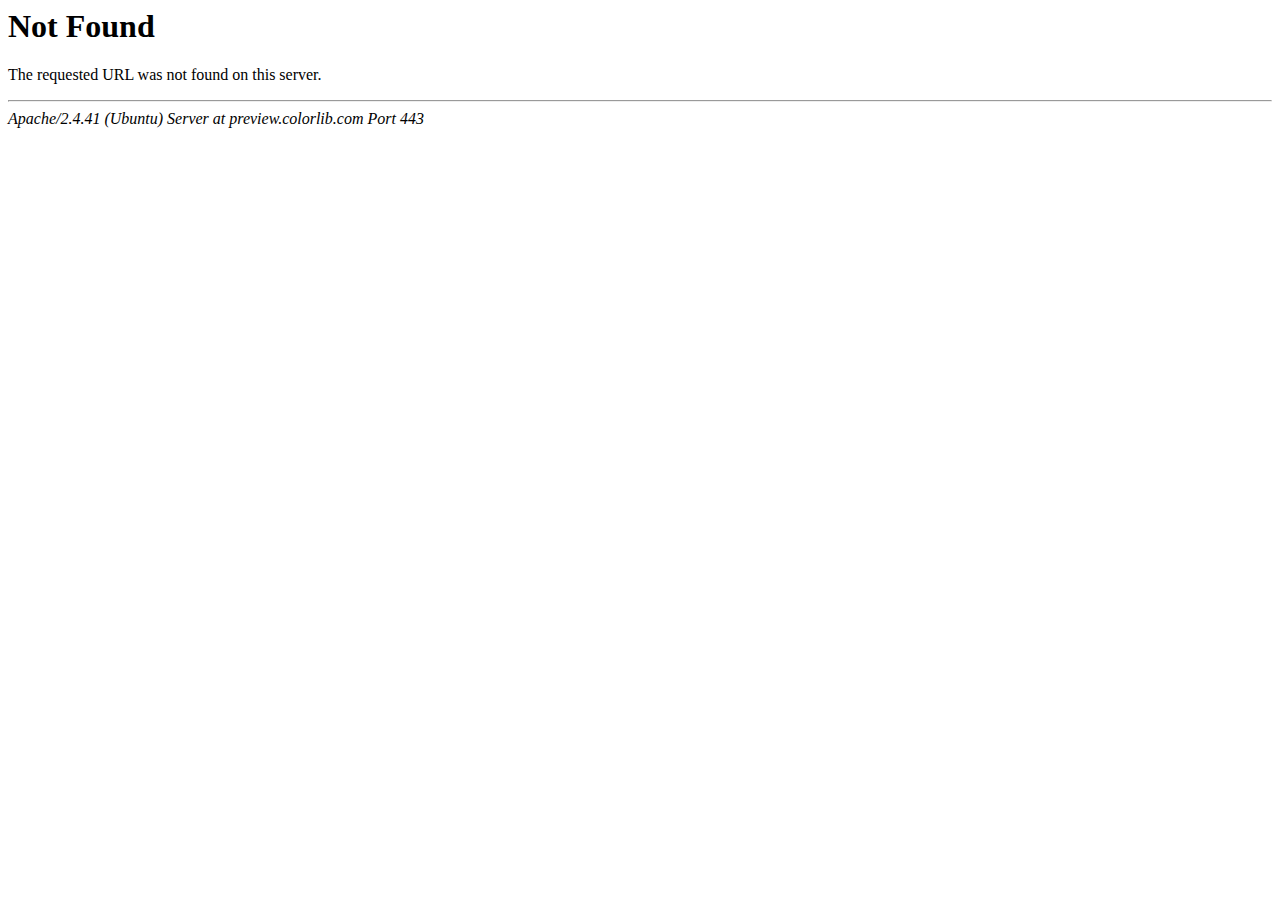
<file: assets/css/owl.video.play.html>
<!DOCTYPE HTML PUBLIC "-//IETF//DTD HTML 2.0//EN">
<html><head>
<title>404 Not Found</title>
</head><body>
<h1>Not Found</h1>
<p>The requested URL was not found on this server.</p>
<hr>
<address>Apache/2.4.41 (Ubuntu) Server at preview.colorlib.com Port 443</address>
</body></html>
</file>
<file: assets/css/themify-icons.css>
@font-face{font-family:themify;src:url(../fonts/themify9f24.eot?-fvbane);src:url(../fonts/themifyd41d.eot?#iefix-fvbane) format('embedded-opentype'),url(../fonts/themify9f24.woff?-fvbane) format('woff'),url(../fonts/themify9f24.ttf?-fvbane) format('truetype'),url(../fonts/themify9f24.svg?-fvbane#themify) format('svg');font-weight:400;font-style:normal}[class^=ti-],[class*=" ti-"]{font-family:themify;speak:none;font-style:normal;font-weight:400;font-variant:normal;text-transform:none;line-height:1;-webkit-font-smoothing:antialiased;-moz-osx-font-smoothing:grayscale}.ti-wand:before{content:"\e600"}.ti-volume:before{content:"\e601"}.ti-user:before{content:"\e602"}.ti-unlock:before{content:"\e603"}.ti-unlink:before{content:"\e604"}.ti-trash:before{content:"\e605"}.ti-thought:before{content:"\e606"}.ti-target:before{content:"\e607"}.ti-tag:before{content:"\e608"}.ti-tablet:before{content:"\e609"}.ti-star:before{content:"\e60a"}.ti-spray:before{content:"\e60b"}.ti-signal:before{content:"\e60c"}.ti-shopping-cart:before{content:"\e60d"}.ti-shopping-cart-full:before{content:"\e60e"}.ti-settings:before{content:"\e60f"}.ti-search:before{content:"\e610"}.ti-zoom-in:before{content:"\e611"}.ti-zoom-out:before{content:"\e612"}.ti-cut:before{content:"\e613"}.ti-ruler:before{content:"\e614"}.ti-ruler-pencil:before{content:"\e615"}.ti-ruler-alt:before{content:"\e616"}.ti-bookmark:before{content:"\e617"}.ti-bookmark-alt:before{content:"\e618"}.ti-reload:before{content:"\e619"}.ti-plus:before{content:"\e61a"}.ti-pin:before{content:"\e61b"}.ti-pencil:before{content:"\e61c"}.ti-pencil-alt:before{content:"\e61d"}.ti-paint-roller:before{content:"\e61e"}.ti-paint-bucket:before{content:"\e61f"}.ti-na:before{content:"\e620"}.ti-mobile:before{content:"\e621"}.ti-minus:before{content:"\e622"}.ti-medall:before{content:"\e623"}.ti-medall-alt:before{content:"\e624"}.ti-marker:before{content:"\e625"}.ti-marker-alt:before{content:"\e626"}.ti-arrow-up:before{content:"\e627"}.ti-arrow-right:before{content:"\e628"}.ti-arrow-left:before{content:"\e629"}.ti-arrow-down:before{content:"\e62a"}.ti-lock:before{content:"\e62b"}.ti-location-arrow:before{content:"\e62c"}.ti-link:before{content:"\e62d"}.ti-layout:before{content:"\e62e"}.ti-layers:before{content:"\e62f"}.ti-layers-alt:before{content:"\e630"}.ti-key:before{content:"\e631"}.ti-import:before{content:"\e632"}.ti-image:before{content:"\e633"}.ti-heart:before{content:"\e634"}.ti-heart-broken:before{content:"\e635"}.ti-hand-stop:before{content:"\e636"}.ti-hand-open:before{content:"\e637"}.ti-hand-drag:before{content:"\e638"}.ti-folder:before{content:"\e639"}.ti-flag:before{content:"\e63a"}.ti-flag-alt:before{content:"\e63b"}.ti-flag-alt-2:before{content:"\e63c"}.ti-eye:before{content:"\e63d"}.ti-export:before{content:"\e63e"}.ti-exchange-vertical:before{content:"\e63f"}.ti-desktop:before{content:"\e640"}.ti-cup:before{content:"\e641"}.ti-crown:before{content:"\e642"}.ti-comments:before{content:"\e643"}.ti-comment:before{content:"\e644"}.ti-comment-alt:before{content:"\e645"}.ti-close:before{content:"\e646"}.ti-clip:before{content:"\e647"}.ti-angle-up:before{content:"\e648"}.ti-angle-right:before{content:"\e649"}.ti-angle-left:before{content:"\e64a"}.ti-angle-down:before{content:"\e64b"}.ti-check:before{content:"\e64c"}.ti-check-box:before{content:"\e64d"}.ti-camera:before{content:"\e64e"}.ti-announcement:before{content:"\e64f"}.ti-brush:before{content:"\e650"}.ti-briefcase:before{content:"\e651"}.ti-bolt:before{content:"\e652"}.ti-bolt-alt:before{content:"\e653"}.ti-blackboard:before{content:"\e654"}.ti-bag:before{content:"\e655"}.ti-move:before{content:"\e656"}.ti-arrows-vertical:before{content:"\e657"}.ti-arrows-horizontal:before{content:"\e658"}.ti-fullscreen:before{content:"\e659"}.ti-arrow-top-right:before{content:"\e65a"}.ti-arrow-top-left:before{content:"\e65b"}.ti-arrow-circle-up:before{content:"\e65c"}.ti-arrow-circle-right:before{content:"\e65d"}.ti-arrow-circle-left:before{content:"\e65e"}.ti-arrow-circle-down:before{content:"\e65f"}.ti-angle-double-up:before{content:"\e660"}.ti-angle-double-right:before{content:"\e661"}.ti-angle-double-left:before{content:"\e662"}.ti-angle-double-down:before{content:"\e663"}.ti-zip:before{content:"\e664"}.ti-world:before{content:"\e665"}.ti-wheelchair:before{content:"\e666"}.ti-view-list:before{content:"\e667"}.ti-view-list-alt:before{content:"\e668"}.ti-view-grid:before{content:"\e669"}.ti-uppercase:before{content:"\e66a"}.ti-upload:before{content:"\e66b"}.ti-underline:before{content:"\e66c"}.ti-truck:before{content:"\e66d"}.ti-timer:before{content:"\e66e"}.ti-ticket:before{content:"\e66f"}.ti-thumb-up:before{content:"\e670"}.ti-thumb-down:before{content:"\e671"}.ti-text:before{content:"\e672"}.ti-stats-up:before{content:"\e673"}.ti-stats-down:before{content:"\e674"}.ti-split-v:before{content:"\e675"}.ti-split-h:before{content:"\e676"}.ti-smallcap:before{content:"\e677"}.ti-shine:before{content:"\e678"}.ti-shift-right:before{content:"\e679"}.ti-shift-left:before{content:"\e67a"}.ti-shield:before{content:"\e67b"}.ti-notepad:before{content:"\e67c"}.ti-server:before{content:"\e67d"}.ti-quote-right:before{content:"\e67e"}.ti-quote-left:before{content:"\e67f"}.ti-pulse:before{content:"\e680"}.ti-printer:before{content:"\e681"}.ti-power-off:before{content:"\e682"}.ti-plug:before{content:"\e683"}.ti-pie-chart:before{content:"\e684"}.ti-paragraph:before{content:"\e685"}.ti-panel:before{content:"\e686"}.ti-package:before{content:"\e687"}.ti-music:before{content:"\e688"}.ti-music-alt:before{content:"\e689"}.ti-mouse:before{content:"\e68a"}.ti-mouse-alt:before{content:"\e68b"}.ti-money:before{content:"\e68c"}.ti-microphone:before{content:"\e68d"}.ti-menu:before{content:"\e68e"}.ti-menu-alt:before{content:"\e68f"}.ti-map:before{content:"\e690"}.ti-map-alt:before{content:"\e691"}.ti-loop:before{content:"\e692"}.ti-location-pin:before{content:"\e693"}.ti-list:before{content:"\e694"}.ti-light-bulb:before{content:"\e695"}.ti-Italic:before{content:"\e696"}.ti-info:before{content:"\e697"}.ti-infinite:before{content:"\e698"}.ti-id-badge:before{content:"\e699"}.ti-hummer:before{content:"\e69a"}.ti-home:before{content:"\e69b"}.ti-help:before{content:"\e69c"}.ti-headphone:before{content:"\e69d"}.ti-harddrives:before{content:"\e69e"}.ti-harddrive:before{content:"\e69f"}.ti-gift:before{content:"\e6a0"}.ti-game:before{content:"\e6a1"}.ti-filter:before{content:"\e6a2"}.ti-files:before{content:"\e6a3"}.ti-file:before{content:"\e6a4"}.ti-eraser:before{content:"\e6a5"}.ti-envelope:before{content:"\e6a6"}.ti-download:before{content:"\e6a7"}.ti-direction:before{content:"\e6a8"}.ti-direction-alt:before{content:"\e6a9"}.ti-dashboard:before{content:"\e6aa"}.ti-control-stop:before{content:"\e6ab"}.ti-control-shuffle:before{content:"\e6ac"}.ti-control-play:before{content:"\e6ad"}.ti-control-pause:before{content:"\e6ae"}.ti-control-forward:before{content:"\e6af"}.ti-control-backward:before{content:"\e6b0"}.ti-cloud:before{content:"\e6b1"}.ti-cloud-up:before{content:"\e6b2"}.ti-cloud-down:before{content:"\e6b3"}.ti-clipboard:before{content:"\e6b4"}.ti-car:before{content:"\e6b5"}.ti-calendar:before{content:"\e6b6"}.ti-book:before{content:"\e6b7"}.ti-bell:before{content:"\e6b8"}.ti-basketball:before{content:"\e6b9"}.ti-bar-chart:before{content:"\e6ba"}.ti-bar-chart-alt:before{content:"\e6bb"}.ti-back-right:before{content:"\e6bc"}.ti-back-left:before{content:"\e6bd"}.ti-arrows-corner:before{content:"\e6be"}.ti-archive:before{content:"\e6bf"}.ti-anchor:before{content:"\e6c0"}.ti-align-right:before{content:"\e6c1"}.ti-align-left:before{content:"\e6c2"}.ti-align-justify:before{content:"\e6c3"}.ti-align-center:before{content:"\e6c4"}.ti-alert:before{content:"\e6c5"}.ti-alarm-clock:before{content:"\e6c6"}.ti-agenda:before{content:"\e6c7"}.ti-write:before{content:"\e6c8"}.ti-window:before{content:"\e6c9"}.ti-widgetized:before{content:"\e6ca"}.ti-widget:before{content:"\e6cb"}.ti-widget-alt:before{content:"\e6cc"}.ti-wallet:before{content:"\e6cd"}.ti-video-clapper:before{content:"\e6ce"}.ti-video-camera:before{content:"\e6cf"}.ti-vector:before{content:"\e6d0"}.ti-themify-logo:before{content:"\e6d1"}.ti-themify-favicon:before{content:"\e6d2"}.ti-themify-favicon-alt:before{content:"\e6d3"}.ti-support:before{content:"\e6d4"}.ti-stamp:before{content:"\e6d5"}.ti-split-v-alt:before{content:"\e6d6"}.ti-slice:before{content:"\e6d7"}.ti-shortcode:before{content:"\e6d8"}.ti-shift-right-alt:before{content:"\e6d9"}.ti-shift-left-alt:before{content:"\e6da"}.ti-ruler-alt-2:before{content:"\e6db"}.ti-receipt:before{content:"\e6dc"}.ti-pin2:before{content:"\e6dd"}.ti-pin-alt:before{content:"\e6de"}.ti-pencil-alt2:before{content:"\e6df"}.ti-palette:before{content:"\e6e0"}.ti-more:before{content:"\e6e1"}.ti-more-alt:before{content:"\e6e2"}.ti-microphone-alt:before{content:"\e6e3"}.ti-magnet:before{content:"\e6e4"}.ti-line-double:before{content:"\e6e5"}.ti-line-dotted:before{content:"\e6e6"}.ti-line-dashed:before{content:"\e6e7"}.ti-layout-width-full:before{content:"\e6e8"}.ti-layout-width-default:before{content:"\e6e9"}.ti-layout-width-default-alt:before{content:"\e6ea"}.ti-layout-tab:before{content:"\e6eb"}.ti-layout-tab-window:before{content:"\e6ec"}.ti-layout-tab-v:before{content:"\e6ed"}.ti-layout-tab-min:before{content:"\e6ee"}.ti-layout-slider:before{content:"\e6ef"}.ti-layout-slider-alt:before{content:"\e6f0"}.ti-layout-sidebar-right:before{content:"\e6f1"}.ti-layout-sidebar-none:before{content:"\e6f2"}.ti-layout-sidebar-left:before{content:"\e6f3"}.ti-layout-placeholder:before{content:"\e6f4"}.ti-layout-menu:before{content:"\e6f5"}.ti-layout-menu-v:before{content:"\e6f6"}.ti-layout-menu-separated:before{content:"\e6f7"}.ti-layout-menu-full:before{content:"\e6f8"}.ti-layout-media-right-alt:before{content:"\e6f9"}.ti-layout-media-right:before{content:"\e6fa"}.ti-layout-media-overlay:before{content:"\e6fb"}.ti-layout-media-overlay-alt:before{content:"\e6fc"}.ti-layout-media-overlay-alt-2:before{content:"\e6fd"}.ti-layout-media-left-alt:before{content:"\e6fe"}.ti-layout-media-left:before{content:"\e6ff"}.ti-layout-media-center-alt:before{content:"\e700"}.ti-layout-media-center:before{content:"\e701"}.ti-layout-list-thumb:before{content:"\e702"}.ti-layout-list-thumb-alt:before{content:"\e703"}.ti-layout-list-post:before{content:"\e704"}.ti-layout-list-large-image:before{content:"\e705"}.ti-layout-line-solid:before{content:"\e706"}.ti-layout-grid4:before{content:"\e707"}.ti-layout-grid3:before{content:"\e708"}.ti-layout-grid2:before{content:"\e709"}.ti-layout-grid2-thumb:before{content:"\e70a"}.ti-layout-cta-right:before{content:"\e70b"}.ti-layout-cta-left:before{content:"\e70c"}.ti-layout-cta-center:before{content:"\e70d"}.ti-layout-cta-btn-right:before{content:"\e70e"}.ti-layout-cta-btn-left:before{content:"\e70f"}.ti-layout-column4:before{content:"\e710"}.ti-layout-column3:before{content:"\e711"}.ti-layout-column2:before{content:"\e712"}.ti-layout-accordion-separated:before{content:"\e713"}.ti-layout-accordion-merged:before{content:"\e714"}.ti-layout-accordion-list:before{content:"\e715"}.ti-ink-pen:before{content:"\e716"}.ti-info-alt:before{content:"\e717"}.ti-help-alt:before{content:"\e718"}.ti-headphone-alt:before{content:"\e719"}.ti-hand-point-up:before{content:"\e71a"}.ti-hand-point-right:before{content:"\e71b"}.ti-hand-point-left:before{content:"\e71c"}.ti-hand-point-down:before{content:"\e71d"}.ti-gallery:before{content:"\e71e"}.ti-face-smile:before{content:"\e71f"}.ti-face-sad:before{content:"\e720"}.ti-credit-card:before{content:"\e721"}.ti-control-skip-forward:before{content:"\e722"}.ti-control-skip-backward:before{content:"\e723"}.ti-control-record:before{content:"\e724"}.ti-control-eject:before{content:"\e725"}.ti-comments-smiley:before{content:"\e726"}.ti-brush-alt:before{content:"\e727"}.ti-youtube:before{content:"\e728"}.ti-vimeo:before{content:"\e729"}.ti-twitter:before{content:"\e72a"}.ti-time:before{content:"\e72b"}.ti-tumblr:before{content:"\e72c"}.ti-skype:before{content:"\e72d"}.ti-share:before{content:"\e72e"}.ti-share-alt:before{content:"\e72f"}.ti-rocket:before{content:"\e730"}.ti-pinterest:before{content:"\e731"}.ti-new-window:before{content:"\e732"}.ti-microsoft:before{content:"\e733"}.ti-list-ol:before{content:"\e734"}.ti-linkedin:before{content:"\e735"}.ti-layout-sidebar-2:before{content:"\e736"}.ti-layout-grid4-alt:before{content:"\e737"}.ti-layout-grid3-alt:before{content:"\e738"}.ti-layout-grid2-alt:before{content:"\e739"}.ti-layout-column4-alt:before{content:"\e73a"}.ti-layout-column3-alt:before{content:"\e73b"}.ti-layout-column2-alt:before{content:"\e73c"}.ti-instagram:before{content:"\e73d"}.ti-google:before{content:"\e73e"}.ti-github:before{content:"\e73f"}.ti-flickr:before{content:"\e740"}.ti-facebook:before{content:"\e741"}.ti-dropbox:before{content:"\e742"}.ti-dribbble:before{content:"\e743"}.ti-apple:before{content:"\e744"}.ti-android:before{content:"\e745"}.ti-save:before{content:"\e746"}.ti-save-alt:before{content:"\e747"}.ti-yahoo:before{content:"\e748"}.ti-wordpress:before{content:"\e749"}.ti-vimeo-alt:before{content:"\e74a"}.ti-twitter-alt:before{content:"\e74b"}.ti-tumblr-alt:before{content:"\e74c"}.ti-trello:before{content:"\e74d"}.ti-stack-overflow:before{content:"\e74e"}.ti-soundcloud:before{content:"\e74f"}.ti-sharethis:before{content:"\e750"}.ti-sharethis-alt:before{content:"\e751"}.ti-reddit:before{content:"\e752"}.ti-pinterest-alt:before{content:"\e753"}.ti-microsoft-alt:before{content:"\e754"}.ti-linux:before{content:"\e755"}.ti-jsfiddle:before{content:"\e756"}.ti-joomla:before{content:"\e757"}.ti-html5:before{content:"\e758"}.ti-flickr-alt:before{content:"\e759"}.ti-email:before{content:"\e75a"}.ti-drupal:before{content:"\e75b"}.ti-dropbox-alt:before{content:"\e75c"}.ti-css3:before{content:"\e75d"}.ti-rss:before{content:"\e75e"}.ti-rss-alt:before{content:"\e75f"}
</file>
<file: assets/css/nice-select.css>
.nice-select{-webkit-tap-highlight-color:transparent;color:#9d9d9d;background-color:#fff;border-radius:5px;border:solid 1px #dca73a;box-sizing:border-box;clear:both;cursor:pointer;display:block;float:left;font-family:inherit;font-size:16px;font-weight:400;height:52px;line-height:47px;outline:none;padding-left:21px;padding-right:54px;position:relative;text-align:left!important;-webkit-transition:all .2s ease-in-out;transition:all .2s ease-in-out;-webkit-user-select:none;-moz-user-select:none;-ms-user-select:none;user-select:none;white-space:nowrap;width:auto}.nice-select:hover{border-color:#dbdbdb}.nice-select:active,.nice-select.open,.nice-select:focus{border-color:#dca73a}.nice-select::after{border-bottom:2px solid #999;border-right:2px solid #999;content:'';display:block;height:5px;margin-top:-4px;pointer-events:none;position:absolute;right:22px;top:50%;transition:all .15s ease-in-out;width:5px}.nice-select.open:after{content:"\e648";font-family:themify;font-size:12px}.nice-select.open .list{opacity:1;pointer-events:auto}.nice-select.disabled{border-color:#ededed;color:#999;pointer-events:none}.nice-select.disabled:after{border-color:#ccc}.nice-select.wide{width:100%}.nice-select.wide .list{left:0!important;right:0!important}.nice-select.right{float:right}.nice-select.right .list{left:auto;right:0}.nice-select.small{font-size:12px;height:36px;line-height:34px}.nice-select.small:after{height:4px;width:4px}.nice-select.small .option{line-height:34px;min-height:34px}.nice-select .list{background-color:#fff;border-radius:5px;box-shadow:0 0 0 1px rgba(68,68,68,.11);box-sizing:border-box;margin-top:4px;opacity:0;overflow:hidden;padding:0;pointer-events:none;position:absolute;top:100%;left:0;-webkit-transform-origin:50% 0;-ms-transform-origin:50% 0;transform-origin:50% 0;-webkit-transform:scale(0) translateY(1);-ms-transform:scale(0) translateY(1);transform:scale(0) translateY(1);-webkit-transition:all .2s cubic-bezier(.5,0,0,1.25),opacity .15s ease-out;transition:all .2s cubic-bezier(.5,0,0,1.25),opacity .15s ease-out;z-index:9}.nice-select .list:hover .option:not(:hover){background-color:transparent!important}.nice-select .option{cursor:pointer;font-weight:400;line-height:40px;list-style:none;min-height:40px;outline:none;padding-left:18px;padding-right:29px;text-align:left;-webkit-transition:all .2s;transition:all .2s}.nice-select .option:hover,.nice-select .option.focus,.nice-select .option.selected.focus{background-color:#f6f6f6}.nice-select .option.selected{font-weight:700}.nice-select .option.disabled{background-color:transparent;color:#999;cursor:default}.no-csspointerevents .nice-select .list{display:none}.no-csspointerevents .nice-select.open .list{display:block}
</file>
<file: assets/css/style.css>
@import "https://fonts.googleapis.com/css?family=Barlow:200,300,400,500,600,700,800,900|Teko:300,400,500,600,700&amp;display=swap";.white-bg{background:#fff}.gray-bg{background:#f5f5f5}.gray-bg{background:#f7f7fd}.white-bg{background:#fff}.black-bg{background:#16161a}.theme-bg{background:#ffbf17}.brand-bg{background:#f1f4fa}.testimonial-bg{background:#f9fafc}.white-color{color:#fff}.black-color{color:#16161a}.theme-color{color:#ffbf17}.boxed-btn{background:#fff;color:#ffbf17!important;display:inline-block;padding:18px 44px;font-family:barlow,sans-serif;font-size:14px;font-weight:400;border:0;border:1px solid #ffbf17;letter-spacing:3px;text-align:center;color:#ffbf17;text-transform:uppercase;cursor:pointer}.boxed-btn:hover{background:#ffbf17;color:#fff!important;border:1px solid #ffbf17}.boxed-btn:focus{outline:none}.boxed-btn.large-width{width:220px}[data-overlay]{position:relative;background-size:cover;background-repeat:no-repeat;background-position:center center}[data-overlay]::before{position:absolute;left:0;top:0;right:0;bottom:0;content:""}[data-opacity="1"]::before{opacity:.1}[data-opacity="2"]::before{opacity:.2}[data-opacity="3"]::before{opacity:.3}[data-opacity="4"]::before{opacity:.4}[data-opacity="5"]::before{opacity:.5}[data-opacity="6"]::before{opacity:.6}[data-opacity="7"]::before{opacity:.7}[data-opacity="8"]::before{opacity:.8}[data-opacity="9"]::before{opacity:.9}body{font-family:barlow,sans-serif;font-weight:400;font-style:normal}h1,h2,h3,h4,h5,h6{font-family:barlow,sans-serif;color:#003c53;margin-top:0;font-style:normal;font-weight:500;text-transform:normal}p{font-family:barlow,sans-serif;color:"Barlow",sans-serif;font-size:16px;line-height:24px;margin-bottom:15px;font-weight:400}.bg-img-1{background-image:url(../img/slider/slider-img-1.html)}.bg-img-2{background-image:url(../img/background-img/bg-img-2.html)}.cta-bg-1{background-image:url(../img/background-img/bg-img-3.html)}.img{max-width:100%;-webkit-transition:all .3s ease-out 0s;-moz-transition:all .3s ease-out 0s;-ms-transition:all .3s ease-out 0s;-o-transition:all .3s ease-out 0s;transition:all .3s ease-out 0s}.f-left{float:left}.f-right{float:right}.fix{overflow:hidden}.clear{clear:both}a,.button{-webkit-transition:all .3s ease-out 0s;-moz-transition:all .3s ease-out 0s;-ms-transition:all .3s ease-out 0s;-o-transition:all .3s ease-out 0s;transition:all .3s ease-out 0s}a:focus,.button:focus{text-decoration:none;outline:none}a{color:#635c5c}a:hover{color:#fff}a:focus,a:hover,.portfolio-cat a:hover,.footer -menu li a:hover{text-decoration:none}a,button{color:#fff;outline:medium}a,button{color:#1696e7;outline:medium}button:focus,input:focus,input:focus,textarea,textarea:focus{outline:0}.uppercase{text-transform:uppercase}input:focus::-moz-placeholder{opacity:0;-webkit-transition:.4s;-o-transition:.4s;transition:.4s}.capitalize{text-transform:capitalize}h1 a,h2 a,h3 a,h4 a,h5 a,h6 a{color:inherit}ul{margin:0;padding:0}li{list-style:none}hr{border-bottom:1px solid #eceff8;border-top:0;margin:30px 0;padding:0}.theme-overlay{position:relative}.theme-overlay::before{background:#1696e7 none repeat scroll 0 0;content:"";height:100%;left:0;opacity:.6;position:absolute;top:0;width:100%}.overlay{position:relative;z-index:0}.overlay::before{position:absolute;content:"";top:0;left:0;width:100%;height:100%;z-index:-1}.overlay2{position:relative;z-index:0}.overlay2::before{position:absolute;content:"";background-color:#2e2200;top:0;left:0;width:100%;height:100%;z-index:-1;opacity:.5}.section-padding{padding-top:120px;padding-bottom:120px}.separator{border-top:1px solid #f2f2f2}.mb-90{margin-bottom:90px}@media(max-width:767px){.mb-90{margin-bottom:30px}}@media(min-width:768px) and (max-width:991px){.mb-90{margin-bottom:45px}}.owl-carousel .owl-nav div{background:rgba(255,255,255,.8) none repeat scroll 0 0;height:40px;left:20px;line-height:40px;font-size:22px;color:#646464;opacity:1;visibility:visible;position:absolute;text-align:center;top:50%;transform:translateY(-50%);transition:all .3s ease 0s;width:40px}.owl-carousel .owl-nav div.owl-next{left:auto;right:-30px}.owl-carousel .owl-nav div.owl-next i{position:relative;right:0;top:1px}.owl-carousel .owl-nav div.owl-prev i{position:relative;right:1px;top:0}.owl-carousel:hover .owl-nav div{opacity:1;visibility:visible}.owl-carousel:hover .owl-nav div:hover{color:#fff;background:#ff3500}.btn{background:#ffbf17;-moz-user-select:none;text-transform:uppercase;color:#fff;cursor:pointer;display:inline-block;font-size:14px;font-weight:500;letter-spacing:1px;line-height:0;margin-bottom:0;padding:25px 22px;margin:10px;cursor:pointer;transition:color .4s linear;position:relative;z-index:1;border:0;overflow:hidden;margin:0;border-radius:5px}.btn::before{content:"";position:absolute;left:0;top:0;width:101%;height:101%;background:#e25311;z-index:1;transition:transform .5s;transition-timing-function:ease;transform-origin:0 0;transition-timing-function:cubic-bezier(.5,1.6,.4,.7);transform:scaleX(0);border-radius:0}.btn:hover::before{transform:scaleX(1);color:#fff!important;z-index:-1}.btn.focus,.btn:focus{outline:0;box-shadow:none}.red-btn2{text-transform:uppercase;font-family:teko,sans-serif;padding:30px 51px;font-size:16px}.white-btn{background:#fff;-moz-user-select:none;text-transform:uppercase;color:#161e46;cursor:pointer;display:inline-block;font-size:14px;font-weight:500;letter-spacing:1px;line-height:0;margin-bottom:0;padding:25px 22px;margin:10px;cursor:pointer;transition:color .4s linear;position:relative;z-index:1;border:0;overflow:hidden;margin:0;border-radius:0}.white-btn::before{content:"";position:absolute;left:0;top:0;width:101%;height:101%;background:#ffbf17;z-index:1;transition:transform .5s;transition-timing-function:ease;transform-origin:0 0;transition-timing-function:cubic-bezier(.5,1.6,.4,.7);transform:scaleY(0);border-radius:0}.white-btn:hover::before{transform:scaleY(1);color:#161e46!important;z-index:-1}.btn.hero-btn{position:relative;box-shadow:-8px 8px 0 #ca611b}.btn.hero-btn:hover{box-shadow:8px 8px 0 #ca611b}.arrow-btn{background:#f27420;padding:19px 15px;display:inline-block;line-height:0;position:absolute;right:0;bottom:0}.btn.focus,.btn:focus{outline:0;box-shadow:none}.breadcrumb>.active{color:#888}#scrollUp{background:#ffbf17;height:50px;width:50px;right:31px;bottom:40px;color:#fff;font-size:20px;text-align:center;border-radius:50%;line-height:48px;border:2px solid transparent}@media(max-width:575px){#scrollUp{right:16px}}#scrollUp:hover{color:#fff}.sticky-bar{left:0;margin:auto;position:fixed;top:0;width:100%;-webkit-box-shadow:0 0 60px 0 rgba(0,0,0,.07);box-shadow:0 0 60px 0 rgba(0,0,0,.07);z-index:9999;-webkit-animation:300ms ease-in-out 0s normal none 1 running fadeInDown;animation:300ms ease-in-out 0s normal none 1 running fadeInDown;-webkit-box-shadow:0 10px 15px rgba(25,25,25,.1);background:#fff}.mt-5{margin-top:5px}.mt-10{margin-top:10px}.mt-15{margin-top:15px}.mt-20{margin-top:20px}.mt-25{margin-top:25px}.mt-30{margin-top:30px}.mt-35{margin-top:35px}.mt-40{margin-top:40px}.mt-45{margin-top:45px}.mt-50{margin-top:50px}.mt-55{margin-top:55px}.mt-60{margin-top:60px}.mt-65{margin-top:65px}.mt-70{margin-top:70px}.mt-75{margin-top:75px}.mt-80{margin-top:80px}.mt-85{margin-top:85px}.mt-90{margin-top:90px}.mt-95{margin-top:95px}.mt-100{margin-top:100px}.mt-105{margin-top:105px}.mt-110{margin-top:110px}.mt-115{margin-top:115px}.mt-120{margin-top:120px}.mt-125{margin-top:125px}.mt-130{margin-top:130px}.mt-135{margin-top:135px}.mt-140{margin-top:140px}.mt-145{margin-top:145px}.mt-150{margin-top:150px}.mt-155{margin-top:155px}.mt-160{margin-top:160px}.mt-165{margin-top:165px}.mt-170{margin-top:170px}.mt-175{margin-top:175px}.mt-180{margin-top:180px}.mt-185{margin-top:185px}.mt-190{margin-top:190px}.mt-195{margin-top:195px}.mt-200{margin-top:200px}.mb-5{margin-bottom:5px}.mb-10{margin-bottom:10px}.mb-15{margin-bottom:15px}.mb-20{margin-bottom:20px}.mb-25{margin-bottom:25px}.mb-30{margin-bottom:30px}.mb-35{margin-bottom:35px}.mb-40{margin-bottom:40px}.mb-45{margin-bottom:45px}.mb-50{margin-bottom:50px}.mb-55{margin-bottom:55px}.mb-60{margin-bottom:60px}.mb-65{margin-bottom:65px}.mb-70{margin-bottom:70px}.mb-75{margin-bottom:75px}.mb-80{margin-bottom:80px}.mb-85{margin-bottom:85px}.mb-90{margin-bottom:90px}.mb-95{margin-bottom:95px}.mb-100{margin-bottom:100px}.mb-105{margin-bottom:105px}.mb-110{margin-bottom:110px}.mb-115{margin-bottom:115px}.mb-120{margin-bottom:120px}.mb-125{margin-bottom:125px}.mb-130{margin-bottom:130px}.mb-135{margin-bottom:135px}.mb-140{margin-bottom:140px}.mb-145{margin-bottom:145px}.mb-150{margin-bottom:150px}.mb-155{margin-bottom:155px}.mb-160{margin-bottom:160px}.mb-165{margin-bottom:165px}.mb-170{margin-bottom:170px}.mb-175{margin-bottom:175px}.mb-180{margin-bottom:180px}.mb-185{margin-bottom:185px}.mb-190{margin-bottom:190px}.mb-195{margin-bottom:195px}.mb-200{margin-bottom:200px}.ml-5{margin-left:5px}.ml-10{margin-left:10px}.ml-15{margin-left:15px}.ml-20{margin-left:20px}.ml-25{margin-left:25px}.ml-30{margin-left:30px}.ml-35{margin-left:35px}.ml-40{margin-left:40px}.ml-45{margin-left:45px}.ml-50{margin-left:50px}.ml-55{margin-left:55px}.ml-60{margin-left:60px}.ml-65{margin-left:65px}.ml-70{margin-left:70px}.ml-75{margin-left:75px}.ml-80{margin-left:80px}.ml-85{margin-left:85px}.ml-90{margin-left:90px}.ml-95{margin-left:95px}.ml-100{margin-left:100px}.ml-105{margin-left:105px}.ml-110{margin-left:110px}.ml-115{margin-left:115px}.ml-120{margin-left:120px}.ml-125{margin-left:125px}.ml-130{margin-left:130px}.ml-135{margin-left:135px}.ml-140{margin-left:140px}.ml-145{margin-left:145px}.ml-150{margin-left:150px}.ml-155{margin-left:155px}.ml-160{margin-left:160px}.ml-165{margin-left:165px}.ml-170{margin-left:170px}.ml-175{margin-left:175px}.ml-180{margin-left:180px}.ml-185{margin-left:185px}.ml-190{margin-left:190px}.ml-195{margin-left:195px}.ml-200{margin-left:200px}.mr-5{margin-right:5px}.mr-10{margin-right:10px}.mr-15{margin-right:15px}.mr-20{margin-right:20px}.mr-25{margin-right:25px}.mr-30{margin-right:30px}.mr-35{margin-right:35px}.mr-40{margin-right:40px}.mr-45{margin-right:45px}.mr-50{margin-right:50px}.mr-55{margin-right:55px}.mr-60{margin-right:60px}.mr-65{margin-right:65px}.mr-70{margin-right:70px}.mr-75{margin-right:75px}.mr-80{margin-right:80px}.mr-85{margin-right:85px}.mr-90{margin-right:90px}.mr-95{margin-right:95px}.mr-100{margin-right:100px}.mr-105{margin-right:105px}.mr-110{margin-right:110px}.mr-115{margin-right:115px}.mr-120{margin-right:120px}.mr-125{margin-right:125px}.mr-130{margin-right:130px}.mr-135{margin-right:135px}.mr-140{margin-right:140px}.mr-145{margin-right:145px}.mr-150{margin-right:150px}.mr-155{margin-right:155px}.mr-160{margin-right:160px}.mr-165{margin-right:165px}.mr-170{margin-right:170px}.mr-175{margin-right:175px}.mr-180{margin-right:180px}.mr-185{margin-right:185px}.mr-190{margin-right:190px}.mr-195{margin-right:195px}.mr-200{margin-right:200px}.pt-5{padding-top:5px}.pt-10{padding-top:10px}.pt-15{padding-top:15px}.pt-20{padding-top:20px}.pt-25{padding-top:25px}.pt-30{padding-top:30px}.pt-35{padding-top:35px}.pt-40{padding-top:40px}.pt-45{padding-top:45px}.pt-50{padding-top:50px}.pt-55{padding-top:55px}.pt-60{padding-top:60px}.pt-65{padding-top:65px}.pt-70{padding-top:70px}.pt-75{padding-top:75px}.pt-80{padding-top:80px}.pt-85{padding-top:85px}.pt-90{padding-top:90px}.pt-95{padding-top:95px}.pt-100{padding-top:100px}.pt-105{padding-top:105px}.pt-110{padding-top:110px}.pt-115{padding-top:115px}.pt-120{padding-top:120px}.pt-125{padding-top:125px}.pt-130{padding-top:130px}.pt-135{padding-top:135px}.pt-140{padding-top:140px}.pt-145{padding-top:145px}.pt-150{padding-top:150px}.pt-155{padding-top:155px}.pt-160{padding-top:160px}.pt-165{padding-top:165px}.pt-170{padding-top:170px}.pt-175{padding-top:175px}.pt-180{padding-top:180px}.pt-185{padding-top:185px}.pt-190{padding-top:190px}.pt-195{padding-top:195px}.pt-200{padding-top:200px}.pt-260{padding-top:260px}.pb-5{padding-bottom:5px}.pb-10{padding-bottom:10px}.pb-15{padding-bottom:15px}.pb-20{padding-bottom:20px}.pb-25{padding-bottom:25px}.pb-30{padding-bottom:30px}.pb-35{padding-bottom:35px}.pb-40{padding-bottom:40px}.pb-45{padding-bottom:45px}.pb-50{padding-bottom:50px}.pb-55{padding-bottom:55px}.pb-60{padding-bottom:60px}.pb-65{padding-bottom:65px}.pb-70{padding-bottom:70px}.pb-75{padding-bottom:75px}.pb-80{padding-bottom:80px}.pb-85{padding-bottom:85px}.pb-90{padding-bottom:90px}.pb-95{padding-bottom:95px}.pb-100{padding-bottom:100px}.pb-105{padding-bottom:105px}.pb-110{padding-bottom:110px}.pb-115{padding-bottom:115px}.pb-120{padding-bottom:120px}.pb-125{padding-bottom:125px}.pb-130{padding-bottom:130px}.pb-135{padding-bottom:135px}.pb-140{padding-bottom:140px}.pb-145{padding-bottom:145px}.pb-150{padding-bottom:150px}.pb-155{padding-bottom:155px}.pb-160{padding-bottom:160px}.pb-165{padding-bottom:165px}.pb-170{padding-bottom:170px}.pb-175{padding-bottom:175px}.pb-180{padding-bottom:180px}.pb-185{padding-bottom:185px}.pb-190{padding-bottom:190px}.pb-195{padding-bottom:195px}.pb-200{padding-bottom:200px}.pl-5{padding-left:5px}.pl-10{padding-left:10px}.pl-15{padding-left:15px}.pl-20{padding-left:20px}.pl-25{padding-left:25px}.pl-30{padding-left:30px}.pl-35{padding-left:35px}.pl-40{padding-left:40px}.pl-45{padding-left:45px}.pl-50{padding-left:50px}.pl-55{padding-left:55px}.pl-60{padding-left:60px}.pl-65{padding-left:65px}.pl-70{padding-left:70px}.pl-75{padding-left:75px}.pl-80{padding-left:80px}.pl-85{padding-left:85px}.pl-90{padding-left:90px}.pl-95{padding-left:95px}.pl-100{padding-left:100px}.pl-105{padding-left:105px}.pl-110{padding-left:110px}.pl-115{padding-left:115px}.pl-120{padding-left:120px}.pl-125{padding-left:125px}.pl-130{padding-left:130px}.pl-135{padding-left:135px}.pl-140{padding-left:140px}.pl-145{padding-left:145px}.pl-150{padding-left:150px}.pl-155{padding-left:155px}.pl-160{padding-left:160px}.pl-165{padding-left:165px}.pl-170{padding-left:170px}.pl-175{padding-left:175px}.pl-180{padding-left:180px}.pl-185{padding-left:185px}.pl-190{padding-left:190px}.pl-195{padding-left:195px}.pl-200{padding-left:200px}.pr-5{padding-right:5px}.pr-10{padding-right:10px}.pr-15{padding-right:15px}.pr-20{padding-right:20px}.pr-25{padding-right:25px}.pr-30{padding-right:30px}.pr-35{padding-right:35px}.pr-40{padding-right:40px}.pr-45{padding-right:45px}.pr-50{padding-right:50px}.pr-55{padding-right:55px}.pr-60{padding-right:60px}.pr-65{padding-right:65px}.pr-70{padding-right:70px}.pr-75{padding-right:75px}.pr-80{padding-right:80px}.pr-85{padding-right:85px}.pr-90{padding-right:90px}.pr-95{padding-right:95px}.pr-100{padding-right:100px}.pr-105{padding-right:105px}.pr-110{padding-right:110px}.pr-115{padding-right:115px}.pr-120{padding-right:120px}.pr-125{padding-right:125px}.pr-130{padding-right:130px}.pr-135{padding-right:135px}.pr-140{padding-right:140px}.pr-145{padding-right:145px}.pr-150{padding-right:150px}.pr-155{padding-right:155px}.pr-160{padding-right:160px}.pr-165{padding-right:165px}.pr-170{padding-right:170px}.pr-175{padding-right:175px}.pr-180{padding-right:180px}.pr-185{padding-right:185px}.pr-190{padding-right:190px}.pr-195{padding-right:195px}.pr-200{padding-right:200px}.bounce-animate{animation-name:float-bob;animation-duration:2s;animation-iteration-count:infinite;-moz-animation-name:float-bob;-moz-animation-duration:2s;-moz-animation-iteration-count:infinite;-moz-animation-timing-function:linear;-ms-animation-name:float-bob;-ms-animation-duration:2s;-ms-animation-iteration-count:infinite;-ms-animation-timing-function:linear;-o-animation-name:float-bob;-o-animation-duration:2s;-o-animation-iteration-count:infinite;-o-animation-timing-function:linear}@-webkit-keyframes float-bob{0%{-webkit-transform:translateY(-20px);transform:translateY(-20px)}50%{-webkit-transform:translateY(-10px);transform:translateY(-10px)}100%{-webkit-transform:translateY(-20px);transform:translateY(-20px)}}.heartbeat{animation:heartbeat 1s infinite alternate}@-webkit-keyframes heartbeat{to{-webkit-transform:scale(1.03);transform:scale(1.03)}}.rotateme{-webkit-animation-name:rotateme;animation-name:rotateme;-webkit-animation-duration:30s;animation-duration:30s;-webkit-animation-iteration-count:infinite;animation-iteration-count:infinite;-webkit-animation-timing-function:linear;animation-timing-function:linear}@keyframes rotateme{from{-webkit-transform:rotate(0deg);transform:rotate(0deg)}to{-webkit-transform:rotate(360deg);transform:rotate(360deg)}}@-webkit-keyframes rotateme{from{-webkit-transform:rotate(0deg)}to{-webkit-transform:rotate(360deg)}}.preloader{background-color:#f7f7f7;width:100%;height:100%;position:fixed;top:0;left:0;right:0;bottom:0;z-index:999999;-webkit-transition:.6s;-o-transition:.6s;transition:.6s;margin:0 auto}.preloader .preloader-circle{width:100px;height:100px;position:relative;border-style:solid;border-width:1px;border-top-color:#ffbf17;border-bottom-color:transparent;border-left-color:transparent;border-right-color:transparent;z-index:10;border-radius:50%;-webkit-box-shadow:0 1px 5px 0 rgba(35,181,185,.15);box-shadow:0 1px 5px 0 rgba(35,181,185,.15);background-color:#fff;-webkit-animation:zoom 2000ms infinite ease;animation:zoom 2000ms infinite ease;-webkit-transition:.6s;-o-transition:.6s;transition:.6s}.preloader .preloader-circle2{border-top-color:#0078ff}.preloader .preloader-img{position:absolute;top:50%;z-index:200;left:0;right:0;margin:0 auto;text-align:center;display:inline-block;-webkit-transform:translateY(-50%);-ms-transform:translateY(-50%);transform:translateY(-50%);padding-top:6px;-webkit-transition:.6s;-o-transition:.6s;transition:.6s}.preloader .preloader-img img{max-width:55px}.preloader .pere-text strong{font-weight:800;color:#dca73a;text-transform:uppercase}@-webkit-keyframes zoom{0%{-webkit-transform:rotate(0deg);transform:rotate(0deg);-webkit-transition:.6s;-o-transition:.6s;transition:.6s}100%{-webkit-transform:rotate(360deg);transform:rotate(360deg);-webkit-transition:.6s;-o-transition:.6s;transition:.6s}}@keyframes zoom{0%{-webkit-transform:rotate(0deg);transform:rotate(0deg);-webkit-transition:.6s;-o-transition:.6s;transition:.6s}100%{-webkit-transform:rotate(360deg);transform:rotate(360deg);-webkit-transition:.6s;-o-transition:.6s;transition:.6s}}.section-padding2{padding-top:200px;padding-bottom:200px}@media only screen and (min-width:1200px) and (max-width:1600px){.section-padding2{padding-top:200px;padding-bottom:200px}}@media only screen and (min-width:992px) and (max-width:1200px){.section-padding2{padding-top:200px;padding-bottom:200px}}@media only screen and (min-width:768px) and (max-width:991px){.section-padding2{padding-top:100px;padding-bottom:100px}}@media only screen and (min-width:576px) and (max-width:767px){.section-padding2{padding-top:50px;padding-bottom:50px}}@media(max-width:575px){.section-padding2{padding-top:35px;padding-bottom:50px}}.section-padding30{padding-top:183px;padding-bottom:170px}@media only screen and (min-width:1200px) and (max-width:1600px){.section-padding30{padding-top:183px;padding-bottom:170px}}@media only screen and (min-width:992px) and (max-width:1200px){.section-padding30{padding-top:150px;padding-bottom:120px}}@media only screen and (min-width:768px) and (max-width:991px){.section-padding30{padding-top:100px;padding-bottom:70px}}@media only screen and (min-width:576px) and (max-width:767px){.section-padding30{padding-top:70px;padding-bottom:20px}}@media(max-width:575px){.section-padding30{padding-top:70px;padding-bottom:20px}}.testimonial-padding{padding-top:157px;padding-bottom:157px}@media only screen and (min-width:1200px) and (max-width:1600px){.testimonial-padding{padding-top:157px;padding-bottom:157px}}@media only screen and (min-width:992px) and (max-width:1200px){.testimonial-padding{padding-top:120px;padding-bottom:120px}}@media only screen and (min-width:768px) and (max-width:991px){.testimonial-padding{padding-top:100px;padding-bottom:100px}}@media only screen and (min-width:576px) and (max-width:767px){.testimonial-padding{padding-top:80px;padding-bottom:60px}}@media(max-width:575px){.testimonial-padding{padding-top:80px;padding-bottom:60px}}.footer-padding{padding-top:130px;padding-bottom:100px}@media only screen and (min-width:1200px) and (max-width:1600px){.footer-padding{padding-top:130px;padding-bottom:100px}}@media only screen and (min-width:992px) and (max-width:1200px){.footer-padding{padding-top:100px;padding-bottom:50px}}@media only screen and (min-width:768px) and (max-width:991px){.footer-padding{padding-top:100px;padding-bottom:0}}@media only screen and (min-width:576px) and (max-width:767px){.footer-padding{padding-top:50px;padding-bottom:0}}@media(max-width:575px){.footer-padding{padding-top:50px;padding-bottom:0}}.section-tittle{position:relative}@media(max-width:575px){.section-tittle{margin-bottom:0}}.section-tittle .front-text{position:relative;z-index:2}.section-tittle .front-text h2{color:#0e132a;font-size:70px;font-weight:700;line-height:1.2;text-transform:uppercase;font-family:teko,sans-serif}@media(max-width:575px){.section-tittle .front-text h2{font-size:40px;line-height:1.4}}@media only screen and (min-width:576px) and (max-width:767px){.section-tittle .front-text h2{font-size:40px;line-height:1.4}}.section-tittle span.back-text{font-size:140px;font-weight:800;text-transform:uppercase;-webkit-text-stroke:1px #f6f7f8;-webkit-text-fill-color:transparent;margin:0;line-height:1;position:absolute;transform:translateY(-114%);right:0;left:12px}@media(max-width:575px){.section-tittle span.back-text{font-size:56px;transform:translateY(-136%)}}@media only screen and (min-width:576px) and (max-width:767px){.section-tittle span.back-text{font-size:56px;transform:translateY(-136%)}}@media only screen and (min-width:992px) and (max-width:1200px){.section-tittle span.back-text{font-size:127px}}.section-tittle.section-tittle2 .front-text h2{font-size:100px}@media(max-width:575px){.section-tittle.section-tittle2 .front-text h2{font-size:40px}}@media only screen and (min-width:576px) and (max-width:767px){.section-tittle.section-tittle2 .front-text h2{font-size:40px}}.section-tittle.section-tittle2 span.back-text{transform:translateY(-123%)}@media only screen and (min-width:1200px) and (max-width:1600px){.section-tittle.section-tittle2 span.back-text{font-size:119px}}@media only screen and (min-width:1200px) and (max-width:1440px){.section-tittle.section-tittle2 span.back-text{font-size:119px}}@media only screen and (min-width:1441px) and (max-width:1800px){.section-tittle.section-tittle2 span.back-text{font-size:112px}}@media(max-width:575px){.section-tittle.section-tittle2 span.back-text{font-size:56px;transform:translateY(-136%)}}@media only screen and (min-width:576px) and (max-width:767px){.section-tittle.section-tittle2 span.back-text{font-size:56px;transform:translateY(-136%)}}@media only screen and (min-width:768px) and (max-width:991px){.section-tittle.section-tittle2 span.back-text{font-size:117px;transform:translateY(-128%)}}@media only screen and (min-width:992px) and (max-width:1200px){.section-tittle.section-tittle2 span.back-text{font-size:117px;transform:translateY(-118%)}}.section-tittle.section-tittle3 .front-text h2{font-size:70px}@media(max-width:575px){.section-tittle.section-tittle3 .front-text h2{font-size:40px}}.section-tittle.section-tittle3 span.back-text{transform:translateY(-114%)}@media(max-width:575px){.section-tittle.section-tittle3 span.back-text{font-size:56px;transform:translateY(-136%)}}@media only screen and (min-width:576px) and (max-width:767px){.section-tittle.section-tittle3 span.back-text{font-size:98px;transform:translateY(-131%)}}.section-tittle.section-tittle4 .front-text h2{font-size:70px;color:#fff}@media(max-width:575px){.section-tittle.section-tittle4 .front-text h2{font-size:35px}}@media only screen and (min-width:576px) and (max-width:767px){.section-tittle.section-tittle4 .front-text h2{font-size:40px}}.section-tittle.section-tittle4 span.back-text{-webkit-text-stroke:1px rgba(255,255,255,.2);transform:translateY(-113%)}@media(max-width:575px){.section-tittle.section-tittle4 span.back-text{font-size:56px;transform:translateY(-129%)}}@media only screen and (min-width:576px) and (max-width:767px){.section-tittle.section-tittle4 span.back-text{font-size:56px;transform:translateY(-130%)}}@media only screen and (min-width:768px) and (max-width:991px){.section-tittle.section-tittle4 span.back-text{font-size:117px;transform:translateY(-118%)}}@media only screen and (min-width:992px) and (max-width:1200px){.section-tittle.section-tittle4 span.back-text{font-size:117px;transform:translateY(-113%)}}.section-tittle.section-tittle6 .front-text h2{font-size:70px;color:#fff}@media(max-width:575px){.section-tittle.section-tittle6 .front-text h2{font-size:40px}}.section-tittle.section-tittle6 span.back-text{-webkit-text-stroke:1px rgba(255,255,255,.2);transform:translateY(-113%)}@media(max-width:575px){.section-tittle.section-tittle6 span.back-text{font-size:56px;transform:translateY(-136%)}}@media only screen and (min-width:576px) and (max-width:767px){.section-tittle.section-tittle6 span.back-text{font-size:83px;transform:translateY(-137%)}}.small-section-tittle h4{color:#0e132a;font-size:18px;font-weight:600;line-height:1.2;margin-bottom:20px}.white-bg{background:#fff}.gray-bg{background:#f5f5f5}.gray-bg{background:#f7f7fd}.white-bg{background:#fff}.black-bg{background:#16161a}.theme-bg{background:#ffbf17}.brand-bg{background:#f1f4fa}.testimonial-bg{background:#f9fafc}.white-color{color:#fff}.black-color{color:#16161a}.theme-color{color:#ffbf17}.header-area .header-top{padding:13px 100px}@media only screen and (min-width:1200px) and (max-width:1600px){.header-area .header-top{padding:13px 80px}}@media only screen and (min-width:992px) and (max-width:1200px){.header-area .header-top{padding:13px 15px}}@media only screen and (min-width:768px) and (max-width:991px){.header-area .header-top{padding:13px 50px}}@media only screen and (min-width:576px) and (max-width:767px){.header-area .header-top{padding:13px 20px}}@media(max-width:575px){.header-area .header-top{padding:13px 20px}}.header-area .header-bottom{padding:0 100px}@media only screen and (min-width:1200px) and (max-width:1600px){.header-area .header-bottom{padding:0 80px}}@media only screen and (min-width:992px) and (max-width:1200px){.header-area .header-bottom{padding:0 15px}}@media only screen and (min-width:768px) and (max-width:991px){.header-area .header-bottom{padding:10px 50px}}@media only screen and (min-width:576px) and (max-width:767px){.header-area .header-bottom{padding:10px 20px}}@media(max-width:575px){.header-area .header-bottom{padding:10px 20px}}.header-area{background:rgba(255,255,255,1)}@media only screen and (min-width:768px) and (max-width:991px){.header-area{box-shadow:0 10px 15px rgba(25,25,25,.1)}}@media only screen and (min-width:576px) and (max-width:767px){.header-area{box-shadow:0 10px 15px rgba(25,25,25,.1)}}@media(max-width:575px){.header-area{box-shadow:0 10px 15px rgba(25,25,25,.1)}}.header-area .header-top{border-bottom:1px solid #3e4160}.header-area .header-top .header-info-left ul li{color:#fff;display:inline-block;margin-right:45px;font-family:barlow,sans-serif;font-size:14px}.header-area .header-top .header-info-left ul li:last-child{margin-right:0}.header-area .header-top .header-info-left ul li i{margin-right:8px}.header-area .header-top .header-info-right .header-social li{display:inline-block}.header-area .header-top .header-info-right .header-social li a{color:#fff;font-size:14px;padding-left:25px}.header-area .header-top .header-info-right .header-social li a:hover{color:#ffbf17}.main-header{position:relative;z-index:3}@media only screen and (min-width:1200px) and (max-width:1600px){.main-header .main-menu{margin-right:30px}}.main-header .main-menu ul li{display:inline-block;position:relative;z-index:1}.main-header .main-menu ul li a{color:#fff;font-weight:500;padding:39px 19px;display:block;font-size:14px;-webkit-transition:all .3s ease-out 0s;-moz-transition:all .3s ease-out 0s;-ms-transition:all .3s ease-out 0s;-o-transition:all .3s ease-out 0s;transition:all .3s ease-out 0s;text-transform:capitalize}@media only screen and (min-width:992px) and (max-width:1200px){.main-header .main-menu ul li a{padding:39px 14px}}.main-header .main-menu ul li:hover>a{color:#ffbf17}.main-header .main-menu ul ul.submenu{position:absolute;width:170px;background:#fff;left:0;top:90%;visibility:hidden;opacity:0;box-shadow:0 0 10px 3px rgba(0,0,0,.05);padding:17px 0;border-top:5px solid #ffbf17;-webkit-transition:all .3s ease-out 0s;-moz-transition:all .3s ease-out 0s;-ms-transition:all .3s ease-out 0s;-o-transition:all .3s ease-out 0s;transition:all .3s ease-out 0s}.main-header .main-menu ul ul.submenu>li{margin-left:7px;display:block}.main-header .main-menu ul ul.submenu>li>a{padding:6px 10px!important;font-size:14px;color:#003c53}.main-header .main-menu ul ul.submenu>li>a:hover{color:#ffbf17;background:0 0}.main-header .logo .small-logo{display:none}@media(max-width:575px){.main-header .logo .small-logo{display:unset}}@media(max-width:575px){.main-header .logo .big-logo{display:none}}.main-header ul>li:hover>ul.submenu{visibility:visible;opacity:1;top:100%}.header-transparent{position:absolute;top:0;right:0;left:0;z-index:9}.header-area .header-top .header-info-right .header-social a i{-webkit-transition:all .4s ease-out 0s;-moz-transition:all .4s ease-out 0s;-ms-transition:all .4s ease-out 0s;-o-transition:all .4s ease-out 0s;transition:all .4s ease-out 0s;transform:rotateY(0deg);-webkit-transform:rotateY(0deg);-moz-transform:rotateY(0deg);-ms-transform:rotateY(0deg);-o-transform:rotateY(0deg)}.header-area .header-top .header-info-right .header-social a:hover i{transform:rotateY(180deg);-webkit-transform:rotateY(180deg);-moz-transform:rotateY(180deg);-ms-transform:rotateY(180deg);-o-transform:rotateY(180deg)}.header-sticky.sticky-bar.sticky{background:#fff;}.header-sticky ul li a{padding:10px 19px}.header-sticky.sticky-bar.sticky .main-menu ul>li>a{padding:26px 20px}@media only screen and (min-width:992px) and (max-width:1200px){.header-sticky.sticky-bar.sticky .main-menu ul>li>a{padding:39px 14px}}.slicknav_menu .slicknav_icon-bar{background-color:#ffbf17!important}.slicknav_nav{margin-top:0}.header-area .slicknav_btn{top:-45px}.slicknav_menu .slicknav_nav a:hover{background:0 0;color:#ffbf17}.slicknav_menu{background:0 0;margin-top:4px!important}.mobile_menu{position:absolute;right:0;width:100%;z-index:99}.slider-height{min-height:900px;background-repeat:no-repeat;background-position:center center;background-size:cover}@media only screen and (min-width:768px) and (max-width:991px){.slider-height{min-height:620px}}@media only screen and (min-width:768px) and (max-width:991px){.slider-height{min-height:600px}}@media only screen and (min-width:576px) and (max-width:767px){.slider-height{min-height:600px}}@media(max-width:575px){.slider-height{min-height:400px}}.slider-height2{min-height:590px;background-repeat:no-repeat;background-position:center center}@media only screen and (min-width:768px) and (max-width:991px){.slider-height2{min-height:500px}}@media(max-width:575px){.slider-height2{min-height:350px}}@media only screen and (min-width:576px) and (max-width:767px){.slider-height2{min-height:350px}}.btn1{padding:25px 0}@media only screen and (min-width:768px) and (max-width:991px){.btn1{padding:25px 0}}.slider-area{margin-top:-1px}.slider-area .hero__caption{margin-left:27px;padding-top:150px}@media only screen and (min-width:768px) and (max-width:991px){.slider-area .hero__caption{padding-top:70px}}@media only screen and (min-width:576px) and (max-width:767px){.slider-area .hero__caption{padding-top:70px}}@media(max-width:575px){.slider-area .hero__caption{padding-top:70px}}.slider-area .hero__caption h1{font-size:140px;font-weight:900;color:#fff;font-family:barlow,sans-serif;line-height:1;text-transform:uppercase;color:#ffbf17;margin:0;padding:0}@media only screen and (min-width:992px) and (max-width:1200px){.slider-area .hero__caption h1{font-size:135px}}@media only screen and (min-width:768px) and (max-width:991px){.slider-area .hero__caption h1{font-size:110px}}@media only screen and (min-width:576px) and (max-width:767px){.slider-area .hero__caption h1{font-size:72px}}@media(max-width:575px){.slider-area .hero__caption h1{font-size:42px}}.slider-area .hero__caption .stock-text{position:relative;left:119px;top:-38px}@media only screen and (min-width:992px) and (max-width:1200px){.slider-area .hero__caption .stock-text{top:-29px}}@media only screen and (min-width:768px) and (max-width:991px){.slider-area .hero__caption .stock-text{top:-19px}}@media only screen and (min-width:576px) and (max-width:767px){.slider-area .hero__caption .stock-text{top:-12px;left:40px}}@media(max-width:575px){.slider-area .hero__caption .stock-text{top:-12px;left:40px;top:0;left:0}}.slider-area .hero__caption .stock-text h2{font-size:140px;font-weight:800;margin:0;line-height:1;text-transform:uppercase;position:absolute;color:#fff}@media only screen and (min-width:992px) and (max-width:1200px){.slider-area .hero__caption .stock-text h2{font-size:110px}}@media only screen and (min-width:768px) and (max-width:991px){.slider-area .hero__caption .stock-text h2{font-size:60px}}@media only screen and (min-width:576px) and (max-width:767px){.slider-area .hero__caption .stock-text h2{font-size:52px}}@media(max-width:575px){.slider-area .hero__caption .stock-text h2{font-size:27px;margin-bottom:25px}}.slider-area .hero__caption .stock-text h2:nth-child(1){color:transparent;-webkit-text-stroke:1px #fff;-webkit-text-fill-color:transparent}.slider-area .hero__caption .stock-text h2:nth-child(2){color:#ffbf17;-webkit-animation:animate 4s ease-in-out infinite;animation:animate 4s ease-in-out infinite}@keyframes animate{0%,100%{clip-path:polygon(0% 45%,15% 44%,32% 50%,54% 60%,70% 61%,84% 69%,100% 52%,100% 100%,0% 100%)}50%{clip-path:polygon(0% 60%,16% 65%,34% 66%,51% 62%,67% 50%,84% 45%,100% 46%,100% 100%,0% 100%)}}.slider-area .hero__caption .hero-text1 span,.slider-area .hero__caption .hero-text1 a,.slider-area .hero__caption .hero-text2 span,.slider-area .hero__caption .hero-text2 a{position:relative;color:#fff;font-size:18px;text-transform:uppercase;font-family:teko,sans-serif;font-weight:400;letter-spacing:.03em;display:block}.slider-area .hero__caption .hero-text1 span::before,.slider-area .hero__caption .hero-text1 a::before,.slider-area .hero__caption .hero-text2 span::before,.slider-area .hero__caption .hero-text2 a::before{position:absolute;content:"";width:25px;height:2px;top:0;left:-30px;top:50%;transform:translateY(-50%);background:#ffbf17}@media(max-width:575px){.slider-area .hero__caption .hero-text1 span,.slider-area .hero__caption .hero-text1 a,.slider-area .hero__caption .hero-text2 span,.slider-area .hero__caption .hero-text2 a{margin-bottom:20px}}@media only screen and (min-width:992px) and (max-width:1200px){.slider-area .hero__caption .hero-text2{margin-top:100px}}@media only screen and (min-width:768px) and (max-width:991px){.slider-area .hero__caption .hero-text2{margin-top:56px}}@media only screen and (min-width:576px) and (max-width:767px){.slider-area .hero__caption .hero-text2{margin-top:50px}}@media(max-width:575px){.slider-area .hero__caption .hero-text2{margin-top:50px}}.hero-overly{position:relative;z-index:1}.hero-overly::before{position:absolute;content:"";width:100%;height:100%;left:0;top:0;bottom:0;right:0;z-index:0;background-repeat:no-repeat}.slider-area .hero-cap h2{color:#fff;font-size:70px;font-weight:900;text-transform:uppercase}@media only screen and (min-width:576px) and (max-width:767px){.slider-area .hero-cap h2{font-size:50px}}@media(max-width:575px){.slider-area .hero-cap h2{font-size:50px}}.slider-area .hero-cap nav{margin:7px 0;padding-left:95px;position:relative}.slider-area .hero-cap nav::before{position:absolute;content:"";width:75px;height:1px;background:#ffbf17;left:0;top:52%;transform:translateY(-50%)}.slider-area .hero-cap .breadcrumb{background:0 0;padding:0;margin:0}.slider-area .hero-cap .breadcrumb a{color:#ffbf17;font-size:17px;text-transform:uppercase}.slider-area .hero-cap .breadcrumb-item+.breadcrumb-item::before{color:#ffbf17}@media(max-width:575px){.slider-area .hero-cap.hero-cap2{padding-top:50px}}@media only screen and (min-width:576px) and (max-width:767px){.slider-area .hero-cap.hero-cap2{padding-top:50px}}.slider-area .hero-cap.hero-cap2 h2{font-size:60px;font-weight:700;text-transform:capitalize}@media only screen and (min-width:576px) and (max-width:767px){.slider-area .hero-cap.hero-cap2 h2{font-size:37px}}@media(max-width:575px){.slider-area .hero-cap.hero-cap2 h2{font-size:26px}}.services-area1 .single-service-cap{overflow:hidden}.services-area1 .single-service-cap .service-img{overflow:hidden}.services-area1 .single-service-cap .service-img img{width:100%;transform:scale(1);-webkit-transition:all .5s ease-out 0s;-moz-transition:all .5s ease-out 0s;-ms-transition:all .5s ease-out 0s;-o-transition:all .5s ease-out 0s;transition:all .5s ease-out 0s}.services-area1 .single-service-cap .service-cap{padding:20px 30px;background:#fcfdff}.services-area1 .single-service-cap .service-cap h4{margin-bottom:35px}.services-area1 .single-service-cap .service-cap h4 a{color:#0e132a;font-size:24px;font-weight:700}@media(max-width:575px){.services-area1 .single-service-cap .service-cap h4 a{font-size:18px}}.services-area1 .single-service-cap .service-cap h4 a:hover{color:#ffbf17}.services-area1 .single-service-cap .service-icon img{width:100%}.single-service-cap:hover .service-img img{transform:scale(1.1)}.single-service-cap:hover .more-btn i{color:#fff;background:#ffbf17}.more-btn{color:#161e46;font-size:14px;font-weight:500;display:block;margin-bottom:10px}.more-btn i{color:#161e46;background:0 0;width:38px;height:38px;display:inline-block;line-height:38px;text-align:center;font-size:15px;margin-left:10px;-webkit-transition:all .4s ease-out 0s;-moz-transition:all .4s ease-out 0s;-ms-transition:all .4s ease-out 0s;-o-transition:all .4s ease-out 0s;transition:all .4s ease-out 0s}.more-btn:hover{color:#161e46}.more-btn:hover i{color:#fff;background:#ffbf17}.support-company-area .support-wrapper{display:flex;justify-content:space-between;flex-wrap:wrap}@media only screen and (min-width:992px) and (max-width:1200px){.support-company-area .support-wrapper{display:block}}.support-company-area .support-wrapper .left-content{width:54%;padding-left:366px}@media only screen and (min-width:1200px) and (max-width:1600px){.support-company-area .support-wrapper .left-content{width:49%}}@media only screen and (min-width:1200px) and (max-width:1440px){.support-company-area .support-wrapper .left-content{padding-left:30px;width:49%}}@media only screen and (min-width:1441px) and (max-width:1800px){.support-company-area .support-wrapper .left-content{padding-left:200px;width:49%}}@media only screen and (min-width:992px) and (max-width:1200px){.support-company-area .support-wrapper .left-content{width:100%;padding-left:120px}}@media only screen and (min-width:768px) and (max-width:991px){.support-company-area .support-wrapper .left-content{width:100%;padding-left:30px}}@media only screen and (min-width:576px) and (max-width:767px){.support-company-area .support-wrapper .left-content{width:100%;padding-left:30px}}@media(max-width:575px){.support-company-area .support-wrapper .left-content{width:100%;padding-left:30px}}.support-company-area .support-wrapper .left-content .support-caption{padding-right:144px}@media(max-width:575px){.support-company-area .support-wrapper .left-content .support-caption{padding-right:0}}@media only screen and (min-width:576px) and (max-width:767px){.support-company-area .support-wrapper .left-content .support-caption{padding-right:0}}@media only screen and (min-width:992px) and (max-width:1200px){.support-company-area .support-wrapper .left-content .support-caption{padding-right:70px}}.support-company-area .support-wrapper .left-content .support-caption p{margin-bottom:46px;font-size:15px}.support-company-area .support-wrapper .left-content .support-caption p.pera-top{font-size:17px;font-weight:700;color:#0b0b2b}.support-company-area .support-wrapper .right-content{width:40%;position:relative}@media only screen and (min-width:1200px) and (max-width:1600px){.support-company-area .support-wrapper .right-content{width:49%}}@media only screen and (min-width:992px) and (max-width:1200px){.support-company-area .support-wrapper .right-content{width:80%;margin-left:119px;padding-top:50px}}@media only screen and (min-width:768px) and (max-width:991px){.support-company-area .support-wrapper .right-content{width:80%;padding-top:50px}}@media only screen and (min-width:992px) and (max-width:1200px){.support-company-area .support-wrapper .right-content{width:100%;padding-top:50px}}@media only screen and (min-width:768px) and (max-width:991px){.support-company-area .support-wrapper .right-content{width:100%;padding-top:50px}}@media only screen and (min-width:576px) and (max-width:767px){.support-company-area .support-wrapper .right-content{width:100%;padding-top:50px}}@media(max-width:575px){.support-company-area .support-wrapper .right-content{width:100%;padding-top:50px}}.support-company-area .support-wrapper .right-content .right-img img{width:100%}.support-company-area .support-wrapper .right-content .support-img-cap{position:absolute;bottom:0;background:#1f2b7b;padding:59px 28px;border-radius:5px}@media only screen and (min-width:992px) and (max-width:1200px){.support-company-area .support-wrapper .right-content .support-img-cap{padding:27px 18px}}@media(max-width:575px){.support-company-area .support-wrapper .right-content .support-img-cap{padding:35px 0}}@media only screen and (min-width:576px) and (max-width:767px){.support-company-area .support-wrapper .right-content .support-img-cap{padding:35px 18px}}@media only screen and (min-width:768px) and (max-width:991px){.support-company-area .support-wrapper .right-content .support-img-cap{padding:35px 18px}}.support-company-area .support-wrapper .right-content .support-img-cap span{font-size:60px;color:#fff;text-transform:uppercase;font-weight:700;font-family:barlow,sans-serif;line-height:1.2}@media(max-width:575px){.support-company-area .support-wrapper .right-content .support-img-cap span{padding:6px 40px;font-size:38px}}@media only screen and (min-width:992px) and (max-width:1200px){.support-company-area .support-wrapper .right-content .support-img-cap span{font-size:35px}}@media only screen and (min-width:768px) and (max-width:991px){.support-company-area .support-wrapper .right-content .support-img-cap span{font-size:35px}}@media only screen and (min-width:576px) and (max-width:767px){.support-company-area .support-wrapper .right-content .support-img-cap span{font-size:35px}}.support-company-area .support-wrapper .right-content .support-img-cap p{color:#fff;line-height:1;margin:0;font-size:16px;text-transform:uppercase;letter-spacing:.5em}.count-area{margin-top:-134px}@media only screen and (min-width:768px) and (max-width:991px){.count-area .col-lg-4:nth-child(1) .count-clients .single-counter,.count-area .col-lg-4:nth-child(2) .count-clients .single-counter{padding-bottom:0;text-align:center}}@media only screen and (min-width:576px) and (max-width:767px){.count-area .col-lg-4:nth-child(1) .count-clients .single-counter,.count-area .col-lg-4:nth-child(2) .count-clients .single-counter{padding-bottom:0;text-align:center}}@media(max-width:575px){.count-area .col-lg-4:nth-child(1) .count-clients .single-counter,.count-area .col-lg-4:nth-child(2) .count-clients .single-counter{padding-bottom:0;text-align:center}}.count-area .count-clients{display:flex;justify-content:center}.count-area .count-clients .single-counter{padding:60px 0;display:flex}.count-area .count-clients .single-counter:last-child{margin-right:0}.count-area .count-clients .single-counter .count-number span{color:#fff;font-size:55px;font-weight:700;margin-bottom:0;display:block}.count-area .count-clients .single-counter p{font-size:14px;font-weight:300;line-height:1;margin:0;padding:0}.count-area .count-clients .single-counter .count-text{padding-left:20px}.count-area .count-clients .single-counter .count-text p{color:#fff;font-size:16px;text-transform:uppercase;margin-bottom:10px;display:block}.count-area .count-clients .single-counter .count-text h5{color:#fff;font-size:36px;text-transform:capitalize;margin-bottom:0;display:block}.count-bg{background-size:cover;background-repeat:no-repeat}.single-team .team-img{overflow:hidden;margin-bottom:19px}.single-team .team-img img{width:100%;transform:scale(1);transition:all .6s ease-out 0s}.single-team .team-caption span{color:#ffbf17;font-size:14px;font-weight:500;font-family:teko,sans-serif;display:block;position:relative;margin-left:30px;margin-bottom:10px}.single-team .team-caption span::before{position:absolute;content:"";width:25px;height:2px;top:0;left:-30px;top:50%;transform:translateY(-50%);background:#ffbf17}.single-team .team-caption h3{color:#0e132a;font-weight:700;font-size:25px;font-family:teko,sans-serif}.single-team:hover .team-img img{transform:scale(1.1)}.latest-news-area .single-news{background:#003c53}.latest-news-area .single-news .news-img{position:relative;overflow:hidden}.latest-news-area .single-news .news-img img{width:100%;-webkit-transform:scale 1;-ms-transform:scale 1;transform:scale 1;transition:all .5s ease-out 0s;-webkit-transition:all .7s ease-out 0s;-moz-transition:all .7s ease-out 0s;-ms-transition:all .7s ease-out 0s;-o-transition:all .7s ease-out 0s;transition:all .7s ease-out 0s}.latest-news-area .single-news .news-img .news-date{background:#ffbf17;padding:15px 34px;display:inline-block;position:absolute;top:0;left:0}@media only screen and (min-width:768px) and (max-width:991px){.latest-news-area .single-news .news-img .news-date{padding:8px 20px}}@media only screen and (min-width:576px) and (max-width:767px){.latest-news-area .single-news .news-img .news-date{padding:8px 20px}}@media(max-width:575px){.latest-news-area .single-news .news-img .news-date{padding:8px 20px}}.latest-news-area .single-news .news-img .news-date span{color:#fff;font-size:25px;font-weight:600;line-height:1;margin:0}@media only screen and (min-width:768px) and (max-width:991px){.latest-news-area .single-news .news-img .news-date span{font-size:22px}}@media only screen and (min-width:576px) and (max-width:767px){.latest-news-area .single-news .news-img .news-date span{font-size:22px}}@media(max-width:575px){.latest-news-area .single-news .news-img .news-date span{font-size:22px}}.latest-news-area .single-news .news-img .news-date p{color:#fff;margin:0}.latest-news-area .single-news .news-caption{padding:40px 57px 40px 60px}@media only screen and (min-width:768px) and (max-width:991px){.latest-news-area .single-news .news-caption{padding:10px}}@media only screen and (min-width:576px) and (max-width:767px){.latest-news-area .single-news .news-caption{padding:10px}}@media(max-width:575px){.latest-news-area .single-news .news-caption{padding:10px}}.latest-news-area .single-news .news-caption .david-info li{display:inline-block;margin-right:14px;padding-right:14px;line-height:1;margin-bottom:16px;color:#a4acc3}@media(max-width:575px){.latest-news-area .single-news .news-caption .david-info li{margin-right:1px;padding-right:5px;padding-right:12px}}.latest-news-area .single-news .news-caption .david-info li:last-child{margin-right:0;padding-right:0;border-right:0}.latest-news-area .single-news .news-caption h2 a{color:#fff;font-weight:700;font-size:25px;line-height:1.5;padding-right:56px;margin-bottom:17px;text-decoration:none;display:block}@media only screen and (min-width:768px) and (max-width:991px){.latest-news-area .single-news .news-caption h2 a{padding-right:6px}}@media(max-width:575px){.latest-news-area .single-news .news-caption h2 a{padding-right:0}}.latest-news-area .single-news .news-caption a{color:#ffbf17;font-size:16px}.latest-news-area .single-news .news-caption a:hover{color:#ffbf17}.latest-news-area .single-news .news-caption a.d-btn{position:relative;text-transform:uppercase}.latest-news-area .single-news .news-caption a.d-btn::before{content:"";position:absolute;background:#282828;width:100%;height:1px;bottom:-1px;-webkit-transition:all .3s ease-out 0s;-moz-transition:all .3s ease-out 0s;-ms-transition:all .3s ease-out 0s;-o-transition:all .3s ease-out 0s;transition:all .3s ease-out 0s}.latest-news-area .single-news .news-caption a:hover::before{background:#ffbf17}.news-img:hover .news-img img{transform:scale(1.1)}.project-area .project-caption .single-project,.about-area .project-caption .single-project,.contact-section .project-caption .single-project{position:relative}.project-area .project-caption .single-project .project-img img,.about-area .project-caption .single-project .project-img img,.contact-section .project-caption .single-project .project-img img{width:100%}.project-area .project-caption .single-project .project-cap,.about-area .project-caption .single-project .project-cap,.contact-section .project-caption .single-project .project-cap{padding:20px;background:#fafafa;-webkit-transition:all .4s ease-out 0s;-moz-transition:all .4s ease-out 0s;-ms-transition:all .4s ease-out 0s;-o-transition:all .4s ease-out 0s;transition:all .4s ease-out 0s;position:relative}.project-area .project-caption .single-project .project-cap h4,.about-area .project-caption .single-project .project-cap h4,.contact-section .project-caption .single-project .project-cap h4{margin:0;line-height:1.2;font-size:25px;font-weight:700}.project-area .project-caption .single-project .project-cap h4 a,.about-area .project-caption .single-project .project-cap h4 a,.contact-section .project-caption .single-project .project-cap h4 a{color:#0e132a}.project-area .project-caption .single-project .project-cap h4 a:hover,.about-area .project-caption .single-project .project-cap h4 a:hover,.contact-section .project-caption .single-project .project-cap h4 a:hover{color:#ffbf17}.project-area .project-caption .single-project .plus-btn,.about-area .project-caption .single-project .plus-btn,.contact-section .project-caption .single-project .plus-btn{position:absolute;right:16px;top:-22px;display:inline-block;opacity:0;visibility:hidden;-webkit-transition:all .3s ease-out 0s;-moz-transition:all .3s ease-out 0s;-ms-transition:all .3s ease-out 0s;-o-transition:all .3s ease-out 0s;transition:all .3s ease-out 0s}.project-area .project-caption .single-project .plus-btn i,.about-area .project-caption .single-project .plus-btn i,.contact-section .project-caption .single-project .plus-btn i{color:#161e46;background:0 0;width:38px;height:38px;display:inline-block;line-height:38px;text-align:center;font-size:15px;margin-left:10px;-webkit-transition:all .4s ease-out 0s;-moz-transition:all .4s ease-out 0s;-ms-transition:all .4s ease-out 0s;-o-transition:all .4s ease-out 0s;transition:all .4s ease-out 0s}.project-area .project-caption .single-project:hover .project-cap,.about-area .project-caption .single-project:hover .project-cap,.contact-section .project-caption .single-project:hover .project-cap{background:#003c53}.project-area .project-caption .single-project:hover .project-cap h4 a,.about-area .project-caption .single-project:hover .project-cap h4 a,.contact-section .project-caption .single-project:hover .project-cap h4 a{color:#fff}.project-area .project-caption .single-project:hover .plus-btn,.about-area .project-caption .single-project:hover .plus-btn,.contact-section .project-caption .single-project:hover .plus-btn{opacity:1;visibility:visible}.project-area .project-caption .single-project:hover .plus-btn i,.about-area .project-caption .single-project:hover .plus-btn i,.contact-section .project-caption .single-project:hover .plus-btn i{color:#fff;background:#ffbf17}.project-area .properties__button,.about-area .properties__button,.contact-section .properties__button{float:right}@media only screen and (min-width:768px) and (max-width:991px){.project-area .properties__button,.about-area .properties__button,.contact-section .properties__button{float:left}}@media only screen and (min-width:576px) and (max-width:767px){.project-area .properties__button,.about-area .properties__button,.contact-section .properties__button{float:left}}@media(max-width:575px){.project-area .properties__button,.about-area .properties__button,.contact-section .properties__button{float:left}}.project-area .nav-tabs .nav-link,.about-area .nav-tabs .nav-link,.contact-section .nav-tabs .nav-link{border:0;border-bottom:2px solid transparent;padding:10px 20px}@media only screen and (min-width:992px) and (max-width:1200px){.project-area .nav-tabs .nav-link,.about-area .nav-tabs .nav-link,.contact-section .nav-tabs .nav-link{padding:10px}}@media only screen and (min-width:768px) and (max-width:991px){.project-area .nav-tabs .nav-link,.about-area .nav-tabs .nav-link,.contact-section .nav-tabs .nav-link{padding:10px 15px}}@media only screen and (min-width:576px) and (max-width:767px){.project-area .nav-tabs .nav-link,.about-area .nav-tabs .nav-link,.contact-section .nav-tabs .nav-link{padding:10px 15px}}@media(max-width:575px){.project-area .nav-tabs .nav-link,.about-area .nav-tabs .nav-link,.contact-section .nav-tabs .nav-link{padding:10px 15px}}.project-area .nav-tabs .nav-item.show .nav-link,.project-area .nav-tabs .nav-link.active,.about-area .nav-tabs .nav-item.show .nav-link,.about-area .nav-tabs .nav-link.active,.contact-section .nav-tabs .nav-item.show .nav-link,.contact-section .nav-tabs .nav-link.active{color:#ffbf17;background:0 0}.project-area .nav-tabs .nav-item,.about-area .nav-tabs .nav-item,.contact-section .nav-tabs .nav-item{display:block;color:#161e46;font-weight:500;text-transform:capitalize;font-size:16px}.project-area .nav-tabs,.about-area .nav-tabs,.contact-section .nav-tabs{margin-bottom:9px;padding-bottom:0;position:relative;border:0;display:flex;justify-content:center}@media only screen and (min-width:768px) and (max-width:991px){.project-area .nav-tabs,.about-area .nav-tabs,.contact-section .nav-tabs{justify-content:start}}@media only screen and (min-width:576px) and (max-width:767px){.project-area .nav-tabs,.about-area .nav-tabs,.contact-section .nav-tabs{justify-content:start}}@media(max-width:575px){.project-area .nav-tabs,.about-area .nav-tabs,.contact-section .nav-tabs{justify-content:start}}.tab-pane{-webkit-transition:all .6s ease-out 0s;-moz-transition:all .6s ease-out 0s;-ms-transition:all .6s ease-out 0s;-o-transition:all .6s ease-out 0s;transition:all .6s ease-out 0s}.contact-with-area{padding-top:150px;padding-bottom:250px;background-size:cover;background-repeat:no-repeat}@media only screen and (min-width:576px) and (max-width:767px){.contact-with-area{padding-top:70px;padding-bottom:180px}}@media(max-width:575px){.contact-with-area{padding-top:70px;padding-bottom:180px}}.contact-with-area .contact-us-caption p{color:#fff;padding-top:20px;padding-bottom:20px}.testimonial-area{position:relative;overflow:hidden}.testimonial-area::after{position:absolute;content:"";background-image:url(../img/gallery/arrow_testimonial.png);left:0;right:0;bottom:0;height:28px;background-repeat:no-repeat;background-size:cover;margin-left:0;animation:slide1 1s ease-in-out infinite}@keyframes slide1{0%,100%{transform:translate(0,0)}50%{transform:translate(5px,0);-webkit-transform:translate(5px,0);-moz-transform:translate(5px,0);-ms-transform:translate(5px,0);-o-transform:translate(5px,0)}}.testimonial-area .testimonial-caption .testimonial-top-cap svg{margin-bottom:17px}.testimonial-area .testimonial-caption .testimonial-top-cap p{color:#a4acc3;font-weight:500;line-height:1.5;padding:0 3px;margin-bottom:50px;font-size:16px}@media only screen and (min-width:768px) and (max-width:991px){.testimonial-area .testimonial-caption .testimonial-top-cap p{margin-bottom:30px}}@media(max-width:575px){.testimonial-area .testimonial-caption .testimonial-top-cap p{margin-bottom:30px}}.testimonial-area .testimonial-caption .testimonial-founder .founder-text{padding-left:20px;border-left:2px solid #ffbf17}.testimonial-area .testimonial-caption .testimonial-founder .founder-text span{color:#fff}.testimonial-area .testimonial-caption .testimonial-founder .founder-text p{color:#677294;font-weight:500;line-height:1.5;margin-bottom:5px}.h1-testimonial-active button.slick-arrow{position:absolute;right:0;border:0;padding:0;z-index:2;height:30px;width:30px;line-height:30px;border-radius:50%;cursor:pointer;font-size:20px;-webkit-transition:all .3s ease-out 0s;-moz-transition:all .3s ease-out 0s;-ms-transition:all .3s ease-out 0s;-o-transition:all .3s ease-out 0s;transition:all .3s ease-out 0s;color:#616373;background:0 0;margin:0 auto;bottom:0;border:1px solid #616373}.h1-testimonial-active button.slick-next{right:-40px;color:#fff;border:1px solid #fff}.h1-testimonial-active button i{font-size:13px;position:relative;top:-3px}.t-bg{background:#003c53}.slick-initialized .slick-slide{outline:0}.blog-area .single-blog{box-shadow:1.395px 19.951px 38px 0 rgba(0,0,0,.05);transition:.4s}.blog-area .single-blog:hover .blog-img img{transform:rotate(1deg) scale(1.1)}.blog-area .single-blog .blog-img{overflow:hidden}.blog-area .single-blog .blog-img img{width:100%;transform:rotate(0deg) scale(1);-webkit-transition:all .4s ease-out 0s;-moz-transition:all .4s ease-out 0s;-ms-transition:all .4s ease-out 0s;-o-transition:all .4s ease-out 0s;transition:all .4s ease-out 0s}.blog-area .single-blog .blog-caption{padding:22px 40px 20px}@media(max-width:575px){.blog-area .single-blog .blog-caption{padding:22px 22px 20px 20px}}.blog-area .single-blog .blog-caption .blog-cap-top span{color:#fff;background:#ffbf17;padding:4px 13px;text-transform:uppercase;font-size:14px;font-weight:300;border-radius:5px}.blog-area .single-blog .blog-caption .blog-cap-top ul li{color:#c7c7c7;font-size:14px;font-family:lato,sans-serif}.blog-area .single-blog .blog-caption .blog-cap-top ul li a{color:#ffbf17;font-size:14px}.blog-area .single-blog .blog-caption .blog-cap-mid p a{color:#444;font-size:18px;font-family:lato,sans-serif;line-height:28px;margin-bottom:30px}@media(max-width:575px){.blog-area .single-blog .blog-caption .blog-cap-mid p a{font-size:14px}}.blog-area .single-blog .blog-caption .blog-cap-mid p a:hover{color:#ffbf17}.blog-area .single-blog .blog-caption .blog-cap-bottom{padding-top:20px;border-top:1px solid #f9f9f9}.blog-area .single-blog .blog-caption .blog-cap-bottom span{color:#adadad;font-size:14px}.blog-area .single-blog .blog-caption .blog-cap-bottom span img{margin-right:5px}.pb-168{padding-bottom:168px}.footer-area{background:#fff;position:relative;overflow:hidden}.footer-area::after{position:absolute;content:"";background-image:url(../img/gallery/arrow_testimonial.png);left:0;right:0;top:0;height:60px;background-repeat:no-repeat;background-size:cover;margin-left:0;animation:slide1 1s ease-in-out infinite}@keyframes slide1{0%,100%{transform:translate(0,0)}50%{transform:translate(5px,0);-webkit-transform:translate(5px,0);-moz-transform:translate(5px,0);-ms-transform:translate(5px,0);-o-transform:translate(5px,0)}}.footer-area .footer-logo{margin-bottom:30px}.footer-area .footer-pera .info1{margin-bottom:10px;line-height:1.8;padding-right:40px}@media only screen and (min-width:1200px) and (max-width:1600px){.footer-area .footer-pera .info1{padding-right:0}}@media only screen and (min-width:992px) and (max-width:1200px){.footer-area .footer-pera .info1{padding-right:0}}@media only screen and (min-width:768px) and (max-width:991px){.footer-area .footer-pera .info1{padding-right:0}}@media only screen and (min-width:576px) and (max-width:767px){.footer-area .footer-pera .info1{padding-right:0}}@media(max-width:575px){.footer-area .footer-pera .info1{padding-right:0}}.footer-area .footer-pera .info2{margin-bottom:50px;line-height:1.8}.footer-area .footer-pera.footer-pera2 p{padding:0}.footer-area .footer-tittle h4{color:#fff;font-size:35px;margin-bottom:29px;font-weight:500;font-family:teko,sans-serif}.footer-area .footer-tittle ul li{color:#9fa6bd;margin-bottom:15px}.footer-area .footer-tittle ul li a{color:#868c98;font-weight:300}.footer-area .footer-tittle ul li a:hover{color:#ffbf17;padding-left:5px}.footer-area .footer-tittle p{color:#9fa6bd}.footer-area .footer-form{margin-bottom:30px}.footer-area .footer-form form{position:relative}.footer-area .footer-form form input{width:100%;height:43px;padding:10px 20px;border:0;background:#1e293a;color:#fff}.footer-area .footer-form form input::placeholder{color:#9fa6bd}.footer-area .footer-form form .form-icon button{position:absolute;top:0;right:0;background:0 0;border:0;cursor:pointer;padding:14px 22px;background:#0a0f17;line-height:1;color:#fff}.footer-area .info.error{color:#ffbf17}.footer-area .footer-social a{width:40px;height:40px;font-size:14px;border:1px solid #fafafa;background:#fafafa;display:inline-block;line-height:40px;text-align:center;color:#949eb2;margin-right:5px;-webkit-transition:all .4s ease-out 0s;-moz-transition:all .4s ease-out 0s;-ms-transition:all .4s ease-out 0s;-o-transition:all .4s ease-out 0s;transition:all .4s ease-out 0s}.footer-area .footer-copy-right{padding-top:20px}@media(max-width:575px){.footer-area .footer-copy-right{padding-top:0}}.footer-area .footer-copy-right p{color:#9fa6bd;font-weight:300;font-size:16px;line-height:2;margin-bottom:12px}.footer-area .footer-copy-right p i{color:#ffbf17}.footer-area .footer-copy-right p a{color:#ffbf17}.footer-area .footer-copy-right p a:hover{color:#ffbf17}.footer-social a:hover{background:#ffbf17}.footer-social a:hover i{color:#fff;-webkit-transition:all .4s ease-out 0s;-moz-transition:all .4s ease-out 0s;-ms-transition:all .4s ease-out 0s;-o-transition:all .4s ease-out 0s;transition:all .4s ease-out 0s}.map-footer img{width:100%}.hero-caption span{color:#fff;font-size:16px;display:block;margin-bottom:24px;font-weight:600;padding-left:95px;position:relative}.hero-caption span::before{position:absolute;content:"";width:75px;height:3px;background:#ffbf17;left:0;top:52%;transform:translateY(-50%)}.hero-caption h2{color:#fff;font-size:50px;font-weight:700}.single-services .details-img img{width:100%}.single-services .details-caption h3{font-size:36px;font-weight:700;line-height:1.2;font-family:teko,sans-serif}.latest-blog-area .area-heading{margin-bottom:70px}.blog_area a{color:"Barlow",sans-serif!important;text-decoration:none;transition:.4s}.blog_area a:hover,.blog_area a :hover{background:-webkit-linear-gradient(131deg,#ffbf17 0%,#ffbf17 99%);-webkit-background-clip:text;-webkit-text-fill-color:transparent;text-decoration:none;transition:.4s}.single-blog{overflow:hidden;margin-bottom:30px}.single-blog:hover{box-shadow:0 10px 20px 0 rgba(42,34,123,.1)}.single-blog .thumb{overflow:hidden;position:relative}.single-blog .thumb:after{content:'';position:absolute;left:0;top:0;width:100%;height:100%;background:#000;opacity:0;-webkit-transition:all .3s ease-out 0s;-moz-transition:all .3s ease-out 0s;-ms-transition:all .3s ease-out 0s;-o-transition:all .3s ease-out 0s;transition:all .3s ease-out 0s}.single-blog h4{border-bottom:1px solid #dfdfdf;padding-bottom:34px;margin-bottom:25px}.single-blog a{font-size:20px;font-weight:600}.single-blog .date{color:#666;text-align:left;display:inline-block;font-size:13px;font-weight:300}.single-blog .tag{text-align:left;display:inline-block;float:left;font-size:13px;font-weight:300;margin-right:22px;position:relative}.single-blog .tag:after{content:'';position:absolute;width:1px;height:10px;background:#acacac;right:-12px;top:7px}@media(max-width:1199px){.single-blog .tag{margin-right:8px}.single-blog .tag:after{display:none}}.single-blog .likes{margin-right:16px}@media(max-width:800px){.single-blog{margin-bottom:30px}}.single-blog .single-blog-content{padding:30px}.single-blog .single-blog-content .meta-bottom p{font-size:13px;font-weight:300}.single-blog .single-blog-content .meta-bottom i{color:#fdcb9e;font-size:13px;margin-right:7px}@media(max-width:1199px){.single-blog .single-blog-content{padding:15px}}.single-blog:hover .thumb:after{opacity:.7;-webkit-transition:all .3s ease-out 0s;-moz-transition:all .3s ease-out 0s;-ms-transition:all .3s ease-out 0s;-o-transition:all .3s ease-out 0s;transition:all .3s ease-out 0s}@media(max-width:1199px){.single-blog h4{transition:all 300ms linear 0s;border-bottom:1px solid #dfdfdf;padding-bottom:14px;margin-bottom:12px}.single-blog h4 a{font-size:18px}}.full_image.single-blog{position:relative}.full_image.single-blog .single-blog-content{position:absolute;left:35px;bottom:0;opacity:0;visibility:hidden;-webkit-transition:all .3s ease-out 0s;-moz-transition:all .3s ease-out 0s;-ms-transition:all .3s ease-out 0s;-o-transition:all .3s ease-out 0s;transition:all .3s ease-out 0s}@media(min-width:992px){.full_image.single-blog .single-blog-content{bottom:100px}}.full_image.single-blog h4{-webkit-transition:all .3s ease-out 0s;-moz-transition:all .3s ease-out 0s;-ms-transition:all .3s ease-out 0s;-o-transition:all .3s ease-out 0s;transition:all .3s ease-out 0s;border-bottom:none;padding-bottom:5px}.full_image.single-blog a{font-size:20px;font-weight:600}.full_image.single-blog .date{color:#fff}.full_image.single-blog:hover .single-blog-content{opacity:1;visibility:visible;-webkit-transition:all .3s ease-out 0s;-moz-transition:all .3s ease-out 0s;-ms-transition:all .3s ease-out 0s;-o-transition:all .3s ease-out 0s;transition:all .3s ease-out 0s}.l_blog_item .l_blog_text .date{margin-top:24px;margin-bottom:15px}.l_blog_item .l_blog_text .date a{font-size:12px}.l_blog_item .l_blog_text h4{font-size:18px;border-bottom:1px solid #eee;margin-bottom:0;padding-bottom:20px;-webkit-transition:all .3s ease-out 0s;-moz-transition:all .3s ease-out 0s;-ms-transition:all .3s ease-out 0s;-o-transition:all .3s ease-out 0s;transition:all .3s ease-out 0s}.l_blog_item .l_blog_text p{margin-bottom:0;padding-top:20px}.causes_slider .owl-dots{text-align:center;margin-top:80px}.causes_slider .owl-dots .owl-dot{height:14px;width:14px;background:#eee;display:inline-block;margin-right:7px}.causes_slider .owl-dots .owl-dot:last-child{margin-right:0}.causes_item{background:#fff}.causes_item .causes_img{position:relative}.causes_item .causes_img .c_parcent{position:absolute;bottom:0;width:100%;left:0;height:3px;background:rgba(255,255,255,.5)}.causes_item .causes_img .c_parcent span{width:70%;height:3px;position:absolute;left:0;bottom:0}.causes_item .causes_img .c_parcent span:before{content:"75%";position:absolute;right:-10px;bottom:0;color:#fff;padding:0 5px}.causes_item .causes_text{padding:30px 35px 40px 30px}.causes_item .causes_text h4{font-size:18px;font-weight:600;margin-bottom:15px;cursor:pointer}.causes_item .causes_text p{font-size:14px;line-height:24px;font-weight:300;margin-bottom:0}.causes_item .causes_bottom a{width:50%;border:1px solid;text-align:center;float:left;line-height:50px;color:#fff;font-size:14px;font-weight:500}.causes_item .causes_bottom a+a{border-color:#eee;background:#fff;font-size:14px}.latest_blog_area{background:#f9f9ff}.single-recent-blog-post{margin-bottom:30px}.single-recent-blog-post .thumb{overflow:hidden}.single-recent-blog-post .thumb img{transition:all .7s linear}.single-recent-blog-post .details{padding-top:30px}.single-recent-blog-post .details .sec_h4{line-height:24px;padding:10px 0 13px;transition:all .3s linear}.single-recent-blog-post .date{font-size:14px;line-height:24px;font-weight:400}.single-recent-blog-post:hover img{transform:scale(1.23) rotate(10deg)}.tags .tag_btn{font-size:12px;font-weight:500;line-height:20px;border:1px solid #eee;display:inline-block;padding:1px 18px;text-align:center}.tags .tag_btn+.tag_btn{margin-left:2px}.blog_categorie_area{padding-top:30px;padding-bottom:30px}@media(min-width:900px){.blog_categorie_area{padding-top:80px;padding-bottom:80px}}@media(min-width:1100px){.blog_categorie_area{padding-top:120px;padding-bottom:120px}}.categories_post{position:relative;text-align:center;cursor:pointer}.categories_post img{max-width:100%}.categories_post .categories_details{position:absolute;top:20px;left:20px;right:20px;bottom:20px;background:rgba(34,34,34,.75);color:#fff;transition:all .3s linear;display:flex;align-items:center;justify-content:center}.categories_post .categories_details h5{margin-bottom:0;font-size:18px;line-height:26px;text-transform:uppercase;color:#fff;position:relative}.categories_post .categories_details p{font-weight:300;font-size:14px;line-height:26px;margin-bottom:0}.categories_post .categories_details .border_line{margin:10px 0;background:#fff;width:100%;height:1px}.categories_post:hover .categories_details{background:rgba(222,99,32,.85)}.blog_item{margin-bottom:50px}.blog_details{padding:30px 0 20px 10px;box-shadow:0 10px 20px 0 rgba(221,221,221,.3)}@media(min-width:768px){.blog_details{padding:60px 30px 35px 35px}}.blog_details p{margin-bottom:30px}.blog_details a{color:#242b5e}.blog_details a:hover{color:#ffbf17}.blog_details h2{font-size:18px;font-weight:600;margin-bottom:8px}@media(min-width:768px){.blog_details h2{font-size:24px;margin-bottom:15px}}.blog-info-link li{float:left;font-size:14px}.blog-info-link li a{color:#999}.blog-info-link li i,.blog-info-link li span{font-size:13px;margin-right:5px}.blog-info-link li::after{content:"|";padding-left:10px;padding-right:10px}.blog-info-link li:last-child::after{display:none}.blog-info-link::after{content:"";display:block;clear:both;display:table}.blog_item_img{position:relative}.blog_item_img .blog_item_date{position:absolute;bottom:-10px;left:10px;display:block;color:#fff;background-color:#ffbf17;padding:8px 15px;border-radius:5px}@media(min-width:768px){.blog_item_img .blog_item_date{bottom:-20px;left:40px;padding:13px 30px}}.blog_item_img .blog_item_date h3{font-size:22px;font-weight:600;color:#fff;margin-bottom:0;line-height:1.2}@media(min-width:768px){.blog_item_img .blog_item_date h3{font-size:30px}}.blog_item_img .blog_item_date p{font-size:18px;margin-bottom:0;color:#fff}@media(min-width:768px){.blog_item_img .blog_item_date p{font-size:18px}}.blog_right_sidebar .widget_title{font-size:20px;margin-bottom:40px}.blog_right_sidebar .widget_title::after{content:"";display:block;padding-top:15px;border-bottom:1px solid #f0e9ff}.blog_right_sidebar .single_sidebar_widget{background:#fbf9ff;padding:30px;margin-bottom:30px}.blog_right_sidebar .single_sidebar_widget .btn_1{margin-top:0}.blog_right_sidebar .search_widget .form-control{height:50px;border-color:#f0e9ff;font-size:13px;color:#999;padding-left:20px;border-radius:0;border-right:0}.blog_right_sidebar .search_widget .form-control::placeholder{color:#999}.blog_right_sidebar .search_widget .form-control:focus{border-color:#f0e9ff;outline:0;box-shadow:none}.blog_right_sidebar .search_widget .input-group button{background:#ffbf17;border-left:0;border:1px solid #f0e9ff;padding:4px 15px;border-left:0;cursor:pointer}.blog_right_sidebar .search_widget .input-group button i{color:#fff}.blog_right_sidebar .search_widget .input-group button span{font-size:14px;color:#999}.blog_right_sidebar .newsletter_widget .form-control{height:50px;border-color:#f0e9ff;font-size:13px;color:#999;padding-left:20px;border-radius:0}.blog_right_sidebar .newsletter_widget .form-control::placeholder{color:#999}.blog_right_sidebar .newsletter_widget .form-control:focus{border-color:#f0e9ff;outline:0;box-shadow:none}.blog_right_sidebar .newsletter_widget .input-group button{background:#fff;border-left:0;border:1px solid #f0e9ff;padding:4px 15px;border-left:0}.blog_right_sidebar .newsletter_widget .input-group button i,.blog_right_sidebar .newsletter_widget .input-group button span{font-size:14px;color:#fff}.blog_right_sidebar .post_category_widget .cat-list li{border-bottom:1px solid #f0e9ff;transition:all .3s ease 0s;padding-bottom:12px}.blog_right_sidebar .post_category_widget .cat-list li:last-child{border-bottom:0}.blog_right_sidebar .post_category_widget .cat-list li a{font-size:14px;line-height:20px;color:#888}.blog_right_sidebar .post_category_widget .cat-list li a p{margin-bottom:0}.blog_right_sidebar .post_category_widget .cat-list li+li{padding-top:15px}.blog_right_sidebar .popular_post_widget .post_item .media-body{justify-content:center;align-self:center;padding-left:20px}.blog_right_sidebar .popular_post_widget .post_item .media-body h3{font-size:16px;line-height:20px;margin-bottom:6px;transition:all .3s linear}.blog_right_sidebar .popular_post_widget .post_item .media-body a:hover{color:#fff}.blog_right_sidebar .popular_post_widget .post_item .media-body p{font-size:14px;line-height:21px;margin-bottom:0}.blog_right_sidebar .popular_post_widget .post_item+.post_item{margin-top:20px}.blog_right_sidebar .tag_cloud_widget ul li{display:inline-block}.blog_right_sidebar .tag_cloud_widget ul li a{display:inline-block;border:1px solid #eee;background:#fff;padding:4px 20px;margin-bottom:8px;margin-right:3px;transition:all .3s ease 0s;color:#888;font-size:13px}.blog_right_sidebar .tag_cloud_widget ul li a:hover{background:#ffbf17;color:#fff!important;-webkit-text-fill-color:#fff;text-decoration:none;-webkit-transition:.5s;transition:.5s}.blog_right_sidebar .instagram_feeds .instagram_row{display:flex;margin-right:-6px;margin-left:-6px}.blog_right_sidebar .instagram_feeds .instagram_row li{width:33.33%;float:left;padding-right:6px;padding-left:6px;margin-bottom:15px}.blog_right_sidebar .br{width:100%;height:1px;background:#eee;margin:30px 0}.blog-pagination{margin-top:80px}.blog-pagination .page-link{font-size:14px;position:relative;display:block;padding:0;text-align:center;margin-left:-1px;line-height:45px;width:45px;height:45px;border-radius:0!important;color:#8a8a8a;border:1px solid #f0e9ff;margin-right:10px}.blog-pagination .page-link i,.blog-pagination .page-link span{font-size:13px}.blog-pagination .page-item.active .page-link{background-color:#fbf9ff;border-color:#f0e9ff;color:#888}.blog-pagination .page-item:last-child .page-link{margin-right:0}.single-post-area .blog_details{box-shadow:none;padding:0}.single-post-area .social-links{padding-top:10px}.single-post-area .social-links li{display:inline-block;margin-bottom:10px}.single-post-area .social-links li a{color:#ccc;padding:7px;font-size:14px;transition:all .2s linear}.single-post-area .blog_details{padding-top:26px}.single-post-area .blog_details p{margin-bottom:20px;font-size:15px}.single-post-area .quote-wrapper{background:rgba(130,139,178,.1);padding:15px;line-height:1.733;color:#888;font-style:italic;margin-top:25px;margin-bottom:25px}@media(min-width:768px){.single-post-area .quote-wrapper{padding:30px}}.single-post-area .quotes{background:#fff;padding:15px 15px 15px 20px;border-left:2px solid}@media(min-width:768px){.single-post-area .quotes{padding:25px 25px 25px 30px}}.single-post-area .arrow{position:absolute}.single-post-area .arrow .lnr{font-size:20px;font-weight:600}.single-post-area .thumb .overlay-bg{background:rgba(0,0,0,.8)}.single-post-area .navigation-top{padding-top:15px;border-top:1px solid #f0e9ff}.single-post-area .navigation-top p{margin-bottom:0}.single-post-area .navigation-top .like-info{font-size:14px}.single-post-area .navigation-top .like-info i,.single-post-area .navigation-top .like-info span{font-size:16px;margin-right:5px}.single-post-area .navigation-top .comment-count{font-size:14px}.single-post-area .navigation-top .comment-count i,.single-post-area .navigation-top .comment-count span{font-size:16px;margin-right:5px}.single-post-area .navigation-top .social-icons li{display:inline-block;margin-right:15px}.single-post-area .navigation-top .social-icons li:last-child{margin:0}.single-post-area .navigation-top .social-icons li i,.single-post-area .navigation-top .social-icons li span{font-size:14px;color:#999}.single-post-area .blog-author{padding:40px 30px;background:#fbf9ff;margin-top:50px}@media(max-width:600px){.single-post-area .blog-author{padding:20px 8px}}.single-post-area .blog-author img{width:90px;height:90px;border-radius:50%;margin-right:30px}@media(max-width:600px){.single-post-area .blog-author img{margin-right:15px;width:45px;height:45px}}.single-post-area .blog-author a{display:inline-block}.single-post-area .blog-author a:hover{color:#ffbf17}.single-post-area .blog-author p{margin-bottom:0;font-size:15px}.single-post-area .blog-author h4{font-size:16px}.single-post-area .navigation-area{border-bottom:1px solid #eee;padding-bottom:30px;margin-top:55px}.single-post-area .navigation-area p{margin-bottom:0}.single-post-area .navigation-area h4{font-size:18px;line-height:25px}.single-post-area .navigation-area .nav-left{text-align:left}.single-post-area .navigation-area .nav-left .thumb{margin-right:20px;background:#000}.single-post-area .navigation-area .nav-left .thumb img{-webkit-transition:all .3s ease-out 0s;-moz-transition:all .3s ease-out 0s;-ms-transition:all .3s ease-out 0s;-o-transition:all .3s ease-out 0s;transition:all .3s ease-out 0s}.single-post-area .navigation-area .nav-left .lnr{margin-left:20px;opacity:0;-webkit-transition:all .3s ease-out 0s;-moz-transition:all .3s ease-out 0s;-ms-transition:all .3s ease-out 0s;-o-transition:all .3s ease-out 0s;transition:all .3s ease-out 0s}.single-post-area .navigation-area .nav-left:hover .lnr{opacity:1}.single-post-area .navigation-area .nav-left:hover .thumb img{opacity:.5}@media(max-width:767px){.single-post-area .navigation-area .nav-left{margin-bottom:30px}}.single-post-area .navigation-area .nav-right{text-align:right}.single-post-area .navigation-area .nav-right .thumb{margin-left:20px;background:#000}.single-post-area .navigation-area .nav-right .thumb img{-webkit-transition:all .3s ease-out 0s;-moz-transition:all .3s ease-out 0s;-ms-transition:all .3s ease-out 0s;-o-transition:all .3s ease-out 0s;transition:all .3s ease-out 0s}.single-post-area .navigation-area .nav-right .lnr{margin-right:20px;opacity:0;-webkit-transition:all .3s ease-out 0s;-moz-transition:all .3s ease-out 0s;-ms-transition:all .3s ease-out 0s;-o-transition:all .3s ease-out 0s;transition:all .3s ease-out 0s}.single-post-area .navigation-area .nav-right:hover .lnr{opacity:1}.single-post-area .navigation-area .nav-right:hover .thumb img{opacity:.5}@media(max-width:991px){.single-post-area .sidebar-widgets{padding-bottom:0}}.comments-area{background:0 0;border-top:1px solid #eee;padding:45px 0;margin-top:50px}@media(max-width:414px){.comments-area{padding:50px 8px}}.comments-area h4{margin-bottom:35px;font-size:18px}.comments-area h5{font-size:16px;margin-bottom:0}.comments-area .comment-list{padding-bottom:48px}.comments-area .comment-list:last-child{padding-bottom:0}.comments-area .comment-list.left-padding{padding-left:25px}@media(max-width:413px){.comments-area .comment-list .single-comment h5{font-size:12px}.comments-area .comment-list .single-comment .date{font-size:11px}.comments-area .comment-list .single-comment .comment{font-size:10px}}.comments-area .thumb{margin-right:20px}.comments-area .thumb img{width:70px;border-radius:50%}.comments-area .date{font-size:14px;color:#999;margin-bottom:0;margin-left:20px}.comments-area .comment{margin-bottom:10px;color:#777;font-size:15px}.comments-area .btn-reply{background-color:transparent;color:#888;padding:5px 18px;font-size:14px;display:block;font-weight:400}.comment-form{border-top:1px solid #eee;padding-top:45px;margin-top:50px;margin-bottom:20px}.comment-form .form-group{margin-bottom:30px}.comment-form h4{margin-bottom:40px;font-size:18px;line-height:22px}.comment-form .name{padding-left:0}@media(max-width:767px){.comment-form .name{padding-right:0;margin-bottom:1rem}}.comment-form .email{padding-right:0}@media(max-width:991px){.comment-form .email{padding-left:0}}.comment-form .form-control{border:1px solid #f0e9ff;border-radius:5px;height:48px;padding-left:18px;font-size:13px;background:0 0}.comment-form .form-control:focus{outline:0;box-shadow:none}.comment-form .form-control::placeholder{font-weight:300;color:#999}.comment-form .form-control::placeholder{color:#777}.comment-form textarea{padding-top:18px;border-radius:12px;height:100%!important}.comment-form ::-webkit-input-placeholder{font-size:13px;color:#777}.comment-form ::-moz-placeholder{font-size:13px;color:#777}.comment-form :-ms-input-placeholder{font-size:13px;color:#777}.comment-form :-moz-placeholder{font-size:13px;color:#777}.dropdown .dropdown-menu{-webkit-transition:all .3s;-moz-transition:all .3s;-ms-transition:all .3s;-o-transition:all .3s;transition:all .3s}.contact-info{margin-bottom:25px}.contact-info__icon{margin-right:20px}.contact-info__icon i,.contact-info__icon span{color:#8f9195;font-size:27px}.contact-info .media-body h3{font-size:16px;margin-bottom:0;font-size:16px;color:#2a2a2a}.contact-info .media-body h3 a:hover{color:#1f2b7b}.contact-info .media-body p{color:#8a8a8a}.contact-title{font-size:27px;font-weight:600;margin-bottom:20px}.form-contact label{font-size:14px}.form-contact .form-group{margin-bottom:30px}.form-contact .form-control{border:1px solid #e5e6e9;border-radius:0;height:48px;padding-left:18px;font-size:13px;background:0 0}.form-contact .form-control:focus{outline:0;box-shadow:none}.form-contact .form-control::placeholder{font-weight:300;color:#999}.form-contact textarea{border-radius:0;height:100%!important}.modal-message .modal-dialog{position:absolute;top:36%;left:50%;transform:translateX(-50%) translateY(-50%)!important;margin:0;max-width:500px;width:100%}.modal-message .modal-dialog .modal-content .modal-header{text-align:center;display:block;border-bottom:none;padding-top:50px;padding-bottom:50px}.modal-message .modal-dialog .modal-content .modal-header .close{position:absolute;right:-15px;top:-15px;padding:0;color:#fff;opacity:1;cursor:pointer}.modal-message .modal-dialog .modal-content .modal-header h2{display:block;text-align:center;padding-bottom:10px}.modal-message .modal-dialog .modal-content .modal-header p{display:block}.contact-section{padding:130px 0 100px}@media(max-width:991px){.contact-section{padding:70px 0 40px}}@media only screen and (min-width:992px) and (max-width:1200px){.contact-section{padding:80px 0 50px}}.contact-section .btn_2{background-color:#191d34;padding:18px 60px;border-radius:50px;margin-top:0}.contact-section .btn_2:hover{background-color:#1f2b7b}.breadcam_bg{background-image:url(../img/banner/bradcam.html)}.breadcam_bg_1{background-image:url(../img/banner/bradcam2.html)}.breadcam_bg_2{background-image:url(../img/banner/bradcam3.html)}.bradcam_area{background-size:cover;background-position:center center;padding:160px 0;background-position:bottom;background-repeat:no-repeat}@media(max-width:767px){.bradcam_area{padding:150px 0}}@media(min-width:768px) and (max-width:991px){.bradcam_area{padding:150px 0}}.bradcam_area h3{font-size:50px;color:#fff;font-weight:900;margin-bottom:0;font-family:barlow,sans-serif;text-transform:capitalize}@media(max-width:767px){.bradcam_area h3{font-size:30px}}@media(min-width:768px) and (max-width:991px){.bradcam_area h3{font-size:40px}}.popup_box{background:#fff;display:inline-block;z-index:9;width:681px;padding:60px 40px}@media(max-width:767px){.popup_box{width:320px;padding:45px 30px}}@media only screen and (min-width:480px) and (max-width:767px){.popup_box{width:420px!important;padding:45px 30px}}.popup_box h3{text-align:center;font-size:22px;color:#1f1f1f;margin-bottom:46px}.popup_box .boxed-btn3{width:100%;text-transform:capitalize}.popup_box .nice-select{-webkit-tap-highlight-color:transparent;background-color:#fff;border:solid 1px #e2e2e2;box-sizing:border-box;clear:both;cursor:pointer;display:block;float:left;font-family:barlow,sans-serif;font-weight:400;width:100%!important;line-height:50px;outline:none;padding-left:18px;padding-right:30px;position:relative;text-align:left!important;-webkit-transition:all .2s ease-in-out;transition:all .2s ease-in-out;-webkit-user-select:none;-moz-user-select:none;-ms-user-select:none;user-select:none;white-space:nowrap;width:auto;border-radius:0;margin-bottom:30px;height:50px!important;font-size:16px;font-weight:400;color:#919191}.popup_box .nice-select::after{content:"\f0d7";display:block;height:5px;margin-top:-5px;pointer-events:none;position:absolute;right:17px;top:3px;transition:all .15s ease-in-out;width:5px;font-family:fontawesome;color:#919191;font-size:15px}.popup_box .nice-select.open .list{opacity:1;pointer-events:auto;-webkit-transform:scale(1) translateY(0);-ms-transform:scale(1) translateY(0);transform:scale(1) translateY(0);height:200px;overflow-y:scroll}.popup_box .nice-select.list{height:200px;overflow-y:scroll}#test-form{display:inline-block;margin:auto;text-align:center;position:absolute;left:50%;top:50%;-webkit-transform:translate(-50%,-50%);-ms-transform:translate(-50%,-50%);transform:translate(-50%,-50%)}@media(max-width:767px){#test-form{top:0;left:0;width:100%;height:100%;-webkit-transform:none;-ms-transform:none;transform:none}}#test-form .mfp-close-btn-in .mfp-close{color:#333;display:none!important}#test-form button.mfp-close{display:none!important}@media(max-width:767px){#test-form button.mfp-close{display:block!important;position:absolute;left:0;right:0;margin:auto}}#test-form button.mfp-close{overflow:visible;cursor:pointer;background:0 0;border:0;-webkit-appearance:none;display:block;outline:none;padding:0;z-index:1046;box-shadow:none;touch-action:manipulation;width:40px;height:40px;background:#4a3600;text-align:center;line-height:20px;position:absolute;right:0;border-bottom-right-radius:20px;border-bottom-left-radius:20px;position:absolute;right:-6px;color:#fff!important}.mfp-bg{top:0;left:0;width:100%;height:100%;z-index:1042;overflow:hidden;position:fixed;background:#4a3600;opacity:.6}@media(max-width:767px){.gj-picker.gj-picker-md.timepicker{width:310px;left:6px!important}}@media(max-width:767px){.gj-picker.gj-picker-md.datepicker.gj-unselectable{width:320px;left:0!important}}.flex-center-start{display:-webkit-box;display:-ms-flexbox;display:flex;-webkit-box-align:center;-ms-flex-align:center;align-items:center;-webkit-box-pack:start;-ms-flex-pack:start;justify-content:start}.overlay::before{background-image:-moz-linear-gradient(170deg,rgba(34,34,34,0) 0%,#000 100%);background-image:-webkit-linear-gradient(170deg,rgba(34,34,34,0) 0%,#000 100%);background-image:-ms-linear-gradient(170deg,rgba(34,34,34,0) 0%,#000 100%)}.hero-overly::before{background-image:-moz-linear-gradient(0deg,rgba(2,8,52,0.74902) 0%,rgba(2,8,52,0.14902) 100%);background-image:-webkit-linear-gradient(0deg,rgba(2,8,52,0.74902) 0%,rgba(2,8,52,0.14902) 100%);background-image:-ms-linear-gradient(0deg,rgba(2,8,52,0.74902) 0%,rgba(2,8,52,0.14902) 100%)}.sample-text-area{background:#fff;padding:100px 0 70px}.text-heading{margin-bottom:30px;font-size:24px}b,sup,sub,u,del{color:#1f2b7b}.typography h1,.typography h2,.typography h3,.typography h4,.typography h5,.typography h6{color:#828bb2}.button-area{background:#fff}.button-area .border-top-generic{padding:70px 15px;border-top:1px dotted #eee}.button-group-area .genric-btn{margin-right:10px;margin-top:10px}.button-group-area .genric-btn:last-child{margin-right:0}.genric-btn{display:inline-block;outline:none;line-height:40px;padding:0 30px;font-size:.8em;text-align:center;text-decoration:none;font-weight:500;cursor:pointer;-webkit-transition:all .3s ease 0s;-moz-transition:all .3s ease 0s;-o-transition:all .3s ease 0s;transition:all .3s ease 0s}.genric-btn:focus{outline:none}.genric-btn.e-large{padding:0 40px;line-height:50px}.genric-btn.large{line-height:45px}.genric-btn.medium{line-height:30px}.genric-btn.small{line-height:25px}.genric-btn.radius{border-radius:3px}.genric-btn.circle{border-radius:20px}.genric-btn.arrow{display:-webkit-inline-box;display:-ms-inline-flexbox;display:inline-flex;-webkit-box-align:center;-ms-flex-align:center;align-items:center}.genric-btn.arrow span{margin-left:10px}.genric-btn.default{color:#415094;background:#f9f9ff;border:1px solid transparent}.genric-btn.default:hover{border:1px solid #f9f9ff;background:#fff}.genric-btn.default-border{border:1px solid #f9f9ff;background:#fff}.genric-btn.default-border:hover{color:#415094;background:#f9f9ff;border:1px solid transparent}.genric-btn.primary{color:#fff;background:#1f2b7b;border:1px solid transparent}.genric-btn.primary:hover{color:#1f2b7b;border:1px solid #1f2b7b;background:#fff}.genric-btn.primary-border{color:#1f2b7b;border:1px solid #1f2b7b;background:#fff}.genric-btn.primary-border:hover{color:#fff;background:#1f2b7b;border:1px solid transparent}.genric-btn.success{color:#fff;background:#4cd3e3;border:1px solid transparent}.genric-btn.success:hover{color:#4cd3e3;border:1px solid #4cd3e3;background:#fff}.genric-btn.success-border{color:#4cd3e3;border:1px solid #4cd3e3;background:#fff}.genric-btn.success-border:hover{color:#fff;background:#4cd3e3;border:1px solid transparent}.genric-btn.info{color:#fff;background:#38a4ff;border:1px solid transparent}.genric-btn.info:hover{color:#38a4ff;border:1px solid #38a4ff;background:#fff}.genric-btn.info-border{color:#38a4ff;border:1px solid #38a4ff;background:#fff}.genric-btn.info-border:hover{color:#fff;background:#38a4ff;border:1px solid transparent}.genric-btn.warning{color:#fff;background:#f4e700;border:1px solid transparent}.genric-btn.warning:hover{color:#f4e700;border:1px solid #f4e700;background:#fff}.genric-btn.warning-border{color:#f4e700;border:1px solid #f4e700;background:#fff}.genric-btn.warning-border:hover{color:#fff;background:#f4e700;border:1px solid transparent}.genric-btn.danger{color:#fff;background:#f44a40;border:1px solid transparent}.genric-btn.danger:hover{color:#f44a40;border:1px solid #f44a40;background:#fff}.genric-btn.danger-border{color:#f44a40;border:1px solid #f44a40;background:#fff}.genric-btn.danger-border:hover{color:#fff;background:#f44a40;border:1px solid transparent}.genric-btn.link{color:#415094;background:#f9f9ff;text-decoration:underline;border:1px solid transparent}.genric-btn.link:hover{color:#415094;border:1px solid #f9f9ff;background:#fff}.genric-btn.link-border{color:#415094;border:1px solid #f9f9ff;background:#fff;text-decoration:underline}.genric-btn.link-border:hover{color:#415094;background:#f9f9ff;border:1px solid transparent}.genric-btn.disable{color:#222,.3;background:#f9f9ff;border:1px solid transparent;cursor:not-allowed}.generic-blockquote{padding:30px 50px 30px 30px;background:#f9f9ff;border-left:2px solid #1f2b7b}.progress-table-wrap{overflow-x:scroll}.progress-table{background:#f9f9ff;padding:15px 0 30px;min-width:800px}.progress-table .serial{width:11.83%;padding-left:30px}.progress-table .country{width:28.07%}.progress-table .visit{width:19.74%}.progress-table .percentage{width:40.36%;padding-right:50px}.progress-table .table-head{display:flex}.progress-table .table-head .serial,.progress-table .table-head .country,.progress-table .table-head .visit,.progress-table .table-head .percentage{color:#415094;line-height:40px;text-transform:uppercase;font-weight:500}.progress-table .table-row{padding:15px 0;border-top:1px solid #edf3fd;display:flex}.progress-table .table-row .serial,.progress-table .table-row .country,.progress-table .table-row .visit,.progress-table .table-row .percentage{display:flex;align-items:center}.progress-table .table-row .country img{margin-right:15px}.progress-table .table-row .percentage .progress{width:80%;border-radius:0;background:0 0}.progress-table .table-row .percentage .progress .progress-bar{height:5px;line-height:5px}.progress-table .table-row .percentage .progress .progress-bar.color-1{background-color:#6382e6}.progress-table .table-row .percentage .progress .progress-bar.color-2{background-color:#e66686}.progress-table .table-row .percentage .progress .progress-bar.color-3{background-color:#f09359}.progress-table .table-row .percentage .progress .progress-bar.color-4{background-color:#73fbaf}.progress-table .table-row .percentage .progress .progress-bar.color-5{background-color:#73fbaf}.progress-table .table-row .percentage .progress .progress-bar.color-6{background-color:#6382e6}.progress-table .table-row .percentage .progress .progress-bar.color-7{background-color:#a367e7}.progress-table .table-row .percentage .progress .progress-bar.color-8{background-color:#e66686}.single-gallery-image{margin-top:30px;background-repeat:no-repeat!important;background-position:center center!important;background-size:cover!important;height:200px}.list-style{width:14px;height:14px}.unordered-list li{position:relative;padding-left:30px;line-height:1.82em!important}.unordered-list li:before{content:"";position:absolute;width:14px;height:14px;border:3px solid #1f2b7b;background:#fff;top:4px;left:0;border-radius:50%}.ordered-list{margin-left:30px}.ordered-list li{list-style-type:decimal-leading-zero;color:#1f2b7b;font-weight:500;line-height:1.82em!important}.ordered-list li span{font-weight:300;color:#828bb2}.ordered-list-alpha li{margin-left:30px;list-style-type:lower-alpha;color:#1f2b7b;font-weight:500;line-height:1.82em!important}.ordered-list-alpha li span{font-weight:300;color:#828bb2}.ordered-list-roman li{margin-left:30px;list-style-type:lower-roman;color:#1f2b7b;font-weight:500;line-height:1.82em!important}.ordered-list-roman li span{font-weight:300;color:#828bb2}.single-input{display:block;width:100%;line-height:40px;border:none;outline:none;background:#f9f9ff;padding:0 20px}.single-input:focus{outline:none}.input-group-icon{position:relative}.input-group-icon .icon{position:absolute;left:20px;top:0;line-height:40px;z-index:3}.input-group-icon .icon i{color:#797979}.input-group-icon .single-input{padding-left:45px}.single-textarea{display:block;width:100%;line-height:40px;border:none;outline:none;background:#f9f9ff;padding:0 20px;height:100px;resize:none}.single-textarea:focus{outline:none}.single-input-primary{display:block;width:100%;line-height:40px;border:1px solid transparent;outline:none;background:#f9f9ff;padding:0 20px}.single-input-primary:focus{outline:none;border:1px solid #1f2b7b}.single-input-accent{display:block;width:100%;line-height:40px;border:1px solid transparent;outline:none;background:#f9f9ff;padding:0 20px}.single-input-accent:focus{outline:none;border:1px solid #eb6b55}.single-input-secondary{display:block;width:100%;line-height:40px;border:1px solid transparent;outline:none;background:#f9f9ff;padding:0 20px}.single-input-secondary:focus{outline:none;border:1px solid #f09359}.default-switch{width:35px;height:17px;border-radius:8.5px;background:#f9f9ff;position:relative;cursor:pointer}.default-switch input{position:absolute;left:0;top:0;right:0;bottom:0;width:100%;height:100%;opacity:0;cursor:pointer}.default-switch input+label{position:absolute;top:1px;left:1px;width:15px;height:15px;border-radius:50%;background:#1f2b7b;-webkit-transition:all .2s;-moz-transition:all .2s;-o-transition:all .2s;transition:all .2s;box-shadow:0 4px 5px 0 rgba(0,0,0,.2);cursor:pointer}.default-switch input:checked+label{left:19px}.primary-switch{width:35px;height:17px;border-radius:8.5px;background:#f9f9ff;position:relative;cursor:pointer}.primary-switch input{position:absolute;left:0;top:0;right:0;bottom:0;width:100%;height:100%;opacity:0}.primary-switch input+label{position:absolute;left:0;top:0;right:0;bottom:0;width:100%;height:100%}.primary-switch input+label:before{content:"";position:absolute;left:0;top:0;right:0;bottom:0;width:100%;height:100%;background:0 0;border-radius:8.5px;cursor:pointer;-webkit-transition:all .2s;-moz-transition:all .2s;-o-transition:all .2s;transition:all .2s}.primary-switch input+label:after{content:"";position:absolute;top:1px;left:1px;width:15px;height:15px;border-radius:50%;background:#fff;-webkit-transition:all .2s;-moz-transition:all .2s;-o-transition:all .2s;transition:all .2s;box-shadow:0 4px 5px 0 rgba(0,0,0,.2);cursor:pointer}.primary-switch input:checked+label:after{left:19px}.primary-switch input:checked+label:before{background:#1f2b7b}.confirm-switch{width:35px;height:17px;border-radius:8.5px;background:#f9f9ff;position:relative;cursor:pointer}.confirm-switch input{position:absolute;left:0;top:0;right:0;bottom:0;width:100%;height:100%;opacity:0}.confirm-switch input+label{position:absolute;left:0;top:0;right:0;bottom:0;width:100%;height:100%}.confirm-switch input+label:before{content:"";position:absolute;left:0;top:0;right:0;bottom:0;width:100%;height:100%;background:0 0;border-radius:8.5px;-webkit-transition:all .2s;-moz-transition:all .2s;-o-transition:all .2s;transition:all .2s;cursor:pointer}.confirm-switch input+label:after{content:"";position:absolute;top:1px;left:1px;width:15px;height:15px;border-radius:50%;background:#fff;-webkit-transition:all .2s;-moz-transition:all .2s;-o-transition:all .2s;transition:all .2s;box-shadow:0 4px 5px 0 rgba(0,0,0,.2);cursor:pointer}.confirm-switch input:checked+label:after{left:19px}.confirm-switch input:checked+label:before{background:#4cd3e3}.primary-checkbox{width:16px;height:16px;border-radius:3px;background:#f9f9ff;position:relative;cursor:pointer}.primary-checkbox input{position:absolute;left:0;top:0;right:0;bottom:0;width:100%;height:100%;opacity:0}.primary-checkbox input+label{position:absolute;left:0;top:0;right:0;bottom:0;width:100%;height:100%;border-radius:3px;cursor:pointer;border:1px solid #f1f1f1}.primary-checkbox input:checked+label{background:url(../img/elements/primary-check.png) no-repeat center center/cover;border:none}.confirm-checkbox{width:16px;height:16px;border-radius:3px;background:#f9f9ff;position:relative;cursor:pointer}.confirm-checkbox input{position:absolute;left:0;top:0;right:0;bottom:0;width:100%;height:100%;opacity:0}.confirm-checkbox input+label{position:absolute;left:0;top:0;right:0;bottom:0;width:100%;height:100%;border-radius:3px;cursor:pointer;border:1px solid #f1f1f1}.confirm-checkbox input:checked+label{background:url(../img/elements/success-check.png) no-repeat center center/cover;border:none}.disabled-checkbox{width:16px;height:16px;border-radius:3px;background:#f9f9ff;position:relative;cursor:pointer}.disabled-checkbox input{position:absolute;left:0;top:0;right:0;bottom:0;width:100%;height:100%;opacity:0}.disabled-checkbox input+label{position:absolute;left:0;top:0;right:0;bottom:0;width:100%;height:100%;border-radius:3px;cursor:pointer;border:1px solid #f1f1f1}.disabled-checkbox input:disabled{cursor:not-allowed;z-index:3}.disabled-checkbox input:checked+label{background:url(../img/elements/disabled-check.png) no-repeat center center/cover;border:none}.primary-radio{width:16px;height:16px;border-radius:8px;background:#f9f9ff;position:relative;cursor:pointer}.primary-radio input{position:absolute;left:0;top:0;right:0;bottom:0;width:100%;height:100%;opacity:0}.primary-radio input+label{position:absolute;left:0;top:0;right:0;bottom:0;width:100%;height:100%;border-radius:8px;cursor:pointer;border:1px solid #f1f1f1}.primary-radio input:checked+label{background:url(../img/elements/primary-radio.png) no-repeat center center/cover;border:none}.confirm-radio{width:16px;height:16px;border-radius:8px;background:#f9f9ff;position:relative;cursor:pointer}.confirm-radio input{position:absolute;left:0;top:0;right:0;bottom:0;width:100%;height:100%;opacity:0}.confirm-radio input+label{position:absolute;left:0;top:0;right:0;bottom:0;width:100%;height:100%;border-radius:8px;cursor:pointer;border:1px solid #f1f1f1}.confirm-radio input:checked+label{background:url(../img/elements/success-radio.png) no-repeat center center/cover;border:none}.disabled-radio{width:16px;height:16px;border-radius:8px;background:#f9f9ff;position:relative;cursor:pointer}.disabled-radio input{position:absolute;left:0;top:0;right:0;bottom:0;width:100%;height:100%;opacity:0}.disabled-radio input+label{position:absolute;left:0;top:0;right:0;bottom:0;width:100%;height:100%;border-radius:8px;cursor:pointer;border:1px solid #f1f1f1}.disabled-radio input:disabled{cursor:not-allowed;z-index:3}.disabled-radio input:checked+label{background:url(../img/elements/disabled-radio.png) no-repeat center center/cover;border:none}.default-select{height:40px}.default-select .nice-select{border:none;border-radius:0;height:40px;background:#f9f9ff;padding-left:20px;padding-right:40px}.default-select .nice-select .list{margin-top:0;border:none;border-radius:0;box-shadow:none;width:100%;padding:10px 0 10px 0}.default-select .nice-select .list .option{font-weight:300;-webkit-transition:all .3s ease 0s;-moz-transition:all .3s ease 0s;-o-transition:all .3s ease 0s;transition:all .3s ease 0s;line-height:28px;min-height:28px;font-size:12px;padding-left:20px}.default-select .nice-select .list .option.selected{color:#1f2b7b;background:0 0}.default-select .nice-select .list .option:hover{color:#1f2b7b;background:0 0}.default-select .current{margin-right:50px;font-weight:300}.default-select .nice-select::after{right:20px}.form-select{height:40px;width:100%}.form-select .nice-select{border:none;border-radius:0;height:40px;background:#f9f9ff;padding-left:45px;padding-right:40px;width:100%}.form-select .nice-select .list{margin-top:0;border:none;border-radius:0;box-shadow:none;width:100%;padding:10px 0 10px 0}.form-select .nice-select .list .option{font-weight:300;-webkit-transition:all .3s ease 0s;-moz-transition:all .3s ease 0s;-o-transition:all .3s ease 0s;transition:all .3s ease 0s;line-height:28px;min-height:28px;font-size:12px;padding-left:45px}.form-select .nice-select .list .option.selected{color:#1f2b7b;background:0 0}.form-select .nice-select .list .option:hover{color:#1f2b7b;background:0 0}.form-select .current{margin-right:50px;font-weight:300}.form-select .nice-select::after{right:20px}.mt-10{margin-top:10px}.section-top-border{padding:50px 0;border-top:1px dotted #eee}.mb-30{margin-bottom:30px}.mt-30{margin-top:30px}.switch-wrap{margin-bottom:10px}
</file>
<file: assets/css/gijgo.css>
.gj-button{background-color:#f5f5f5;border:1px solid #ddd;color:#000;border-radius:3px;padding:6px 10px;cursor:pointer}.gj-unselectable{-webkit-touch-callout:none;-webkit-user-select:none;-khtml-user-select:none;-moz-user-select:none;-ms-user-select:none;user-select:none}.gj-row{display:-webkit-box;display:-ms-flexbox;display:flex;-ms-flex-wrap:wrap;flex-wrap:wrap}.gj-margin-left-5{margin-left:5px}.gj-margin-left-10{margin-left:10px}.gj-width-full{width:100%}.gj-cursor-pointer{cursor:pointer}.gj-text-align-center{text-align:center}.gj-font-size-16{font-size:16px}.gj-hidden{display:none}.gj-button-md{background:0 0;border:none;border-radius:2px;color:rgba(0,0,0,.87);position:relative;height:36px;margin:0;min-width:64px;padding:0 16px;display:inline-block;font-family:roboto,helvetica,arial,sans-serif;font-size:1rem;font-weight:500;text-transform:uppercase;letter-spacing:0;overflow:hidden;will-change:box-shadow;transition:box-shadow .2s cubic-bezier(.4,0,1,1),background-color .2s cubic-bezier(.4,0,.2,1),color .2s cubic-bezier(.4,0,.2,1);outline:none;cursor:pointer;text-decoration:none;text-align:center;line-height:36px;vertical-align:middle;overflow:hidden;-webkit-user-select:none;-moz-user-select:none;-ms-user-select:none;user-select:none}.gj-button-md:hover{background-color:rgba(158,158,158,.2)}.gj-button-md:disabled{color:rgba(0,0,0,.26);background:0 0}.gj-button-md .material-icons,.gj-button-md .gj-icon{vertical-align:middle}.gj-button-md.gj-button-md-icon{width:24px;height:31px;min-width:24px;padding:0;display:table}.gj-button-md.gj-button-md-icon .material-icons,.gj-button-md.gj-button-md-icon .gj-icon{display:table-cell;margin-right:0;width:24px;height:24px}.gj-button-md.active{background-color:rgba(158,158,158,.4)}.gj-button-md-group{position:relative;display:inline-block;vertical-align:middle}.gj-textbox-md{display:block;font-family:helvetica,arial,sans-serif;font-size:16px;line-height:16px;margin:0;background:0 0;color:rgba(0,0,0,.87);padding-left:44px;border:1px solid #dca73a;width:177px;height:55px;border-radius:5px}.gj-textbox-md:focus,.gj-textbox-md:active{outline:none}.gj-textbox-md::placeholder{color:#8e8e8e}.gj-textbox-md:-ms-input-placeholder{color:#8e8e8e}.gj-textbox-md::-ms-input-placeholder{color:#8e8e8e}.gj-md-spacer-24{min-width:24px;width:24px;display:inline-block}.gj-md-spacer-32{min-width:32px;width:32px;display:inline-block}.gj-modal{position:fixed;top:0;right:0;bottom:0;left:0;z-index:1203;display:none;overflow:hidden;-webkit-overflow-scrolling:touch;outline:0;background-color:rgba(0,0,0,.54118);transition:200ms ease opacity;will-change:opacity}ul.gj-list li [data-role=wrapper]{display:table;width:100%}ul.gj-list li [data-role=checkbox]{display:table-cell;vertical-align:middle;text-align:center}ul.gj-list li [data-role=image]{display:table-cell;vertical-align:middle;text-align:center}ul.gj-list li [data-role=display]{display:table-cell;vertical-align:middle;cursor:pointer}ul.gj-list li [data-role=display]:empty:before{content:"\200b"}ul.gj-list-bootstrap{padding-left:0;margin-bottom:0}ul.gj-list-bootstrap li{padding:0}ul.gj-list-bootstrap li [data-role=wrapper]{padding:0 10px}ul.gj-list-bootstrap li [data-role=checkbox]{width:24px;padding:3px}ul.gj-list-bootstrap li [data-role=image]{width:24px;height:24px}ul.gj-list-bootstrap li [data-role=display]{padding:8px 0 8px 4px}.list-group-item.active ul li,.list-group-item.active:focus ul li,.list-group-item.active:hover ul li{text-shadow:none;color:initial}ul.gj-list-md{padding:0;list-style:none;list-style-type:none;line-height:24px;letter-spacing:0;color:#616161}ul.gj-list-md li{display:list-item;list-style-type:none;padding:0;min-height:unset;box-sizing:border-box;align-items:center;cursor:default;overflow:hidden;font-family:roboto,helvetica,arial,sans-serif;font-size:16px;font-weight:400;letter-spacing:.04em;line-height:1;-webkit-flex-direction:row;-ms-flex-direction:row;flex-direction:row;-webkit-flex-wrap:nowrap;-ms-flex-wrap:nowrap;flex-wrap:nowrap}ul.gj-list-md li [data-role=checkbox]{height:24px;width:24px}ul.gj-list-md li [data-role=image]{height:24px;width:24px}ul.gj-list-md li [data-role=display]{padding:8px 0 8px 5px;order:0;flex-grow:2;text-decoration:none;box-sizing:border-box;align-items:center;text-align:left;color:rgba(0,0,0,.87)}ul.gj-list-md li.disabled>[data-role=wrapper]>[data-role=display]{color:#9e9e9e}.gj-list-md-active{background:#e0e0e0;color:#3f51b5}.gj-picker{position:absolute;z-index:1203;background-color:#fff}.gj-picker .selected{color:#fff}.gj-picker-md{font-family:roboto,helvetica,arial,sans-serif;font-size:16px;font-weight:400;letter-spacing:.04em;line-height:1;color:rgba(0,0,0,.87);border:1px solid #e0e0e0}.gj-modal .gj-picker-md{border:0}.gj-picker-md [role=header]{color:rgba(255,255,255,.54);display:flex;background:#2196f3;align-items:baseline;user-select:none;justify-content:center}.gj-picker-md [role=footer]{float:right;padding:10px}.gj-picker-md [role=footer] button.gj-button-md{color:#2196f3;font-weight:700;font-size:13px}.gj-picker-bootstrap{border-radius:4px;border:1px solid #e0e0e0}.gj-picker-bootstrap .selected{color:#888}.gj-picker-bootstrap [role=header]{background:#eee;color:#aaa}@font-face{font-family:gijgo-material;src:url(../fonts/gijgo-materialba15.html?235541);src:url(../fonts/gijgo-materialba15.html?235541#iefix) format('embedded-opentype'),url(../fonts/gijgo-materialba15-2.html?235541) format('truetype'),url(../fonts/gijgo-materialba15-3.html?235541) format('woff'),url(../fonts/gijgo-materialba15-4.html?235541#gijgo-material) format('svg');font-weight:400;font-style:normal}.gj-icon{font-family:gijgo-material!important;font-size:24px;speak:none;font-style:normal;font-weight:400;font-variant:normal;text-transform:none;line-height:1;letter-spacing:0;-webkit-font-feature-settings:"liga";-moz-font-feature-settings:"liga=1";-moz-font-feature-settings:"liga";-ms-font-feature-settings:"liga" 1;font-feature-settings:"liga";-webkit-font-variant-ligatures:discretionary-ligatures;font-variant-ligatures:discretionary-ligatures;-webkit-font-smoothing:antialiased;-moz-osx-font-smoothing:grayscale}.gj-icon.undo:before{content:"\e900"}.gj-icon.vertical-align-top:before{content:"\e901"}.gj-icon.vertical-align-center:before{content:"\e902"}.gj-icon.vertical-align-bottom:before{content:"\e903"}.gj-icon.arrow-dropup:before{content:"\e904"}.gj-icon.clock:before{content:"\e905"}.gj-icon.refresh:before{content:"\e906"}.gj-icon.last-page:before{content:"\e907"}.gj-icon.first-page:before{content:"\e908"}.gj-icon.cancel:before{content:"\e909"}.gj-icon.clear:before{content:"\e90a"}.gj-icon.check-circle:before{content:"\e90b"}.gj-icon.delete:before{content:"\e90c"}.gj-icon.arrow-upward:before{content:"\e90d"}.gj-icon.arrow-forward:before{content:"\e90e"}.gj-icon.arrow-downward:before{content:"\e90f"}.gj-icon.arrow-back:before{content:"\e910"}.gj-icon.list-numbered:before{content:"\e911"}.gj-icon.list-bulleted:before{content:"\e912"}.gj-icon.indent-increase:before{content:"\e913"}.gj-icon.indent-decrease:before{content:"\e914"}.gj-icon.redo:before{content:"\e915"}.gj-icon.align-right:before{content:"\e916"}.gj-icon.align-left:before{content:"\e917"}.gj-icon.align-justify:before{content:"\e918"}.gj-icon.align-center:before{content:"\e919"}.gj-icon.strikethrough:before{content:"\e91a"}.gj-icon.italic:before{content:"\e91b"}.gj-icon.underlined:before{content:"\e91c"}.gj-icon.bold:before{content:"\e91d"}.gj-icon.arrow-dropdown:before{content:"\e91e"}.gj-icon.done:before{content:"\e91f"}.gj-icon.pencil:before{content:"\e920"}.gj-icon.minus:before{content:"\e921"}.gj-icon.plus:before{content:"\e922"}.gj-icon.chevron-up:before{content:"\e923"}.gj-icon.chevron-right:before{content:"\e924"}.gj-icon.chevron-down:before{content:"\e925"}.gj-icon.chevron-left:before{content:"\e926"}.gj-icon.event:before{content:"\e927"}.gj-draggable{cursor:move}.gj-resizable-handle{position:absolute;font-size:.1px;display:block;-ms-touch-action:none;touch-action:none;z-index:1203}.gj-resizable-n{cursor:n-resize;height:7px;width:100%;top:-5px;left:0}.gj-resizable-e{cursor:e-resize;width:7px;right:-5px;top:0;height:100%}.gj-resizable-s{cursor:s-resize;height:7px;width:100%;bottom:-5px;left:0}.gj-resizable-w{cursor:w-resize;width:7px;left:-5px;top:0;height:100%}.gj-resizable-se{cursor:se-resize;width:12px;height:12px;right:1px;bottom:1px}.gj-resizable-sw{cursor:sw-resize;width:9px;height:9px;left:-5px;bottom:-5px}.gj-resizable-nw{cursor:nw-resize;width:9px;height:9px;left:-5px;top:-5px}.gj-resizable-ne{cursor:ne-resize;width:9px;height:9px;right:-5px;top:-5px}.gj-dialog-footer{position:absolute;bottom:0;width:100%;margin-top:0}.gj-dialog-scrollable [data-role=body]{overflow-x:hidden;overflow-y:scroll}.gj-dialog-bootstrap{overflow:hidden;z-index:1202}.gj-dialog-bootstrap [data-role=title]{display:inline}.gj-dialog-bootstrap [data-role=close]{line-height:1.42857143}.gj-dialog-bootstrap4{overflow:hidden;z-index:1202}.gj-dialog-bootstrap4 [data-role=title]{display:inline}.gj-dialog-bootstrap4 [data-role=close]{line-height:1.5}.gj-dialog-md{background-color:#fff;overflow:hidden;border:none;box-shadow:0 11px 15px -7px rgba(0,0,0,.2),0 24px 38px 3px rgba(0,0,0,.14),0 9px 46px 8px rgba(0,0,0,.12);box-sizing:border-box;position:relative;display:-webkit-box;display:-webkit-flex;display:-ms-flexbox;display:flex;-webkit-box-orient:vertical;-webkit-box-direction:normal;-webkit-flex-direction:column;-ms-flex-direction:column;flex-direction:column;-webkit-background-clip:padding-box;background-clip:padding-box;outline:0;z-index:1202}.gj-dialog-md-header{padding:24px 24px 0;font-family:roboto,helvetica,arial,sans-serif}.gj-dialog-md-title{margin:0;font-weight:400;display:inline;line-height:28px;font-size:20px}.gj-dialog-md-close{-webkit-appearance:none;padding:0;cursor:pointer;background:0 0;border:0;float:right;line-height:28px;font-size:28px}.gj-dialog-md-body{padding:20px 24px 24px;color:rgba(0,0,0,.54);font-family:helvetica,arial,sans-serif;font-size:14px;font-weight:400;line-height:20px}.gj-dialog-md-footer{padding:8px 8px 8px 24px;display:-webkit-flex;display:-ms-flexbox;display:flex;-webkit-flex-direction:row-reverse;-ms-flex-direction:row-reverse;flex-direction:row-reverse;-webkit-flex-wrap:wrap;-ms-flex-wrap:wrap;flex-wrap:wrap;box-sizing:border-box}.gj-dialog-md-footer>*:first-child{margin-right:0}.gj-dialog-md-footer>*{margin-right:8px;height:36px}div.gj-grid-wrapper{margin:auto;position:relative;clear:both;z-index:1}table.gj-grid{margin:auto;border-collapse:collapse;width:100%;table-layout:fixed}table.gj-grid thead th [data-role=selectAll]{margin:auto}table.gj-grid thead th [data-role=title]{display:inline-block}table.gj-grid thead th [data-role=sorticon]{display:inline-block}table.gj-grid thead th{overflow:hidden;text-overflow:ellipsis}table.gj-grid.autogrow-header-row thead th{overflow:auto;text-overflow:initial;white-space:pre-wrap;-ms-word-break:break-word;word-break:break-word}table.gj-grid>tbody>tr>td{overflow:hidden;position:relative}table.gj-grid tbody div[data-role=display]{vertical-align:middle;text-indent:0;white-space:pre-wrap;-ms-word-break:break-word;word-break:break-word}table.gj-grid.fixed-body-rows tbody div[data-role=display]{overflow:hidden;text-overflow:ellipsis;white-space:nowrap;-ms-word-break:initial;word-break:initial}table.gj-grid tfoot div[data-role=display]{vertical-align:middle;text-indent:0;display:flex}table.gj-grid .fa{padding:2px}table.gj-grid>tbody>tr>td>div{padding:2px;overflow:hidden}div.gj-grid-wrapper div.gj-grid-loading-cover{background:#bbb;opacity:.5;position:absolute;vertical-align:middle}div.gj-grid-wrapper div.gj-grid-loading-text{position:absolute;font-weight:700}table.gj-grid-bootstrap thead th{background-color:#f5f5f5;vertical-align:middle}table.gj-grid-bootstrap thead th [data-role=sorticon]{margin-left:5px}table.gj-grid-bootstrap thead th [data-role=sorticon] i.gj-icon,table.gj-grid-bootstrap thead th [data-role=sorticon] i.material-icons{position:absolute;font-size:20px;top:15px}table.gj-grid-bootstrap tbody tr td div[data-role=display]{padding:0}.gj-grid-bootstrap-4 .gj-checkbox-bootstrap{display:inline-block;padding-top:2px}.gj-grid-bootstrap-4 tbody tr.active{background-color:rgba(0,0,0,.075)}.gj-grid-md{position:relative;border:1px solid #e0e0e0;border-collapse:collapse;white-space:nowrap;font-size:13px;font-family:roboto,helvetica,arial,sans-serif;background-color:#fff}.gj-grid-md td:first-of-type,.gj-grid-md th:first-of-type{padding-left:24px}.gj-grid-md th{position:relative;vertical-align:bottom;font-weight:700;line-height:31px;letter-spacing:0;height:56px;font-size:12px;color:rgba(0,0,0,.54);padding-bottom:8px;box-sizing:border-box;padding:12px 18px;text-align:right}.gj-grid-md td{position:relative;height:48px;border-top:1px solid #e0e0e0;border-bottom:1px solid #e0e0e0;padding:12px 18px;box-sizing:border-box;text-align:left;color:rgba(0,0,0,.87)}.gj-grid-md tbody tr{position:relative;height:48px;transition-duration:.28s;transition-timing-function:cubic-bezier(.4,0,.2,1);transition-property:background-color}.gj-grid-md tbody tr:hover{background-color:#eee}.gj-grid-md tbody tr.gj-grid-md-select{background-color:#f5f5f5}table.gj-grid-md thead th [data-role=sorticon]{margin-left:5px}table.gj-grid-md thead th [data-role=sorticon] i.gj-icon,table.gj-grid-md thead th [data-role=sorticon] i.material-icons{position:absolute;font-size:16px;top:19px}table.gj-grid-md thead th.gj-grid-select-all{padding-bottom:3px}@media only all{th.display-1120,td.display-1120,th.display-960,td.display-960,th.display-800,td.display-800,th.display-640,td.display-640,th.display-480,td.display-480,th.display-320,td.display-320{display:none}}@media screen and (min-width:20em){table.gj-grid-bootstrap th.display-320,table.gj-grid-bootstrap td.display-320{display:table-cell}}@media screen and (min-width:30em){table.gj-grid-bootstrap th.display-480,table.gj-grid-bootstrap td.display-480{display:table-cell}}@media screen and (min-width:40em){table.gj-grid-bootstrap th.display-640,table.gj-grid-bootstrap td.display-640{display:table-cell}}@media screen and (min-width:50em){table.gj-grid-bootstrap th.display-800,table.gj-grid-bootstrap td.display-800{display:table-cell}}@media screen and (min-width:60em){table.gj-grid-bootstrap th.display-960,table.gj-grid-bootstrap td.display-960{display:table-cell}}@media screen and (min-width:70em){table.gj-grid-bootstrap th.display-1120,table.gj-grid-bootstrap td.display-1120{display:table-cell}}.gj-grid-md tfoot tr th{padding-right:14px}.gj-grid-md tfoot tr[data-role=pager] .gj-grid-mdl-pager-label{padding-left:5px;padding-right:5px}.gj-grid-md tfoot tr[data-role=pager] .gj-dropdown-md{margin-left:12px}.gj-grid-md tfoot tr[data-role=pager] .gj-dropdown-md [role=presenter]{font-size:12px;font-weight:700;color:rgba(0,0,0,.54)}.gj-grid-md tfoot tr[data-role=pager] .gj-dropdown-md [role=presenter] [role=display]{text-align:right}.gj-grid-md tfoot tr[data-role=pager] .gj-grid-md-limit-select{margin-left:10px;font-size:12px;font-weight:700;color:rgba(0,0,0,.54)}.gj-grid-bootstrap tfoot tr[data-role=pager] th{line-height:30px;background-color:#f5f5f5}.gj-grid-bootstrap tfoot tr[data-role=pager] th>div>div{margin-right:5px}.gj-grid-bootstrap tfoot tr[data-role=pager] th>div>button{margin-right:5px}.gj-grid-bootstrap-4 tfoot tr[data-role=pager] th>div button{height:34px}.gj-grid-bootstrap-4 tfoot tr[data-role=pager] th div .gj-dropdown-bootstrap-4 .gj-dropdown-expander-mi .gj-icon{top:5px}.gj-grid-bootstrap-3 tfoot tr[data-role=pager] th>div>input{margin-right:5px;width:40px;text-align:right;display:inline-block;font-weight:700}.gj-grid-bootstrap-4 tfoot tr[data-role=pager] th>div>div.input-group{width:40px}.gj-grid-bootstrap-4 tfoot tr[data-role=pager] th>div>div.input-group input{text-align:right;font-weight:700;height:34px;padding-top:2px;padding-bottom:6px}.gj-grid-bootstrap tfoot tr[data-role=pager] th>div>select{display:inline-block;margin-right:5px;width:60px}.gj-grid-bootstrap tfoot tr[data-role=pager] th .gj-dropdown-bootstrap .gj-list-bootstrap [data-role=display]{line-height:14px}.gj-grid-bootstrap tfoot tr[data-role=pager] th .gj-dropdown-bootstrap [role=presenter] [role=display]{font-weight:700}.gj-grid-bootstrap tfoot tr[data-role=pager] th .gj-dropdown-bootstrap-3 [role=presenter]{padding:2px 8px}.gj-grid-bootstrap tfoot tr[data-role=pager] th .gj-dropdown-bootstrap-4 [role=presenter]{padding:1px 8px}.gj-grid thead tr th div.gj-grid-column-resizer-wrapper{position:relative;width:100%;height:0;top:0;left:0;padding:0}span.gj-grid-column-resizer{position:absolute;right:0;width:10px;top:-100px;height:300px;z-index:1203;cursor:e-resize}.gj-grid-resize-cursor{cursor:e-resize}.gj-grid-md tbody tr.gj-grid-top-border td{border-top:2px solid #777}.gj-grid-md tbody tr.gj-grid-bottom-border td{border-bottom:2px solid #777}.gj-grid-bootstrap tbody tr.gj-grid-top-border td{border-top:2px solid #777}.gj-grid-bootstrap tbody tr.gj-grid-bottom-border td{border-bottom:2px solid #777}.gj-grid-md thead tr th.gj-grid-left-border,.gj-grid-md tbody tr td.gj-grid-left-border{border-left:3px solid #777}.gj-grid-md thead tr th.gj-grid-right-border,.gj-grid-md tbody tr td.gj-grid-right-border{border-right:3px solid #777}.gj-grid-bootstrap thead tr th.gj-grid-left-border,.gj-grid-bootstrap tbody tr td.gj-grid-left-border{border-left:5px solid #ddd}.gj-grid-bootstrap thead tr th.gj-grid-right-border,.gj-grid-bootstrap tbody tr td.gj-grid-right-border{border-right:5px solid #ddd}.gj-dirty{position:absolute;top:0;left:0;border-style:solid;border-width:3px;border-color:red transparent transparent red;padding:0;overflow:hidden;vertical-align:top}.gj-grid-md tbody tr td.gj-grid-management-column{padding:3px}.gj-grid-md tbody tr td[data-mode=edit]{padding:0 18px}.gj-grid-md tbody .gj-dropdown-md [role=presenter] [role=display]{padding:0}.gj-grid-bootstrap tbody tr td[data-mode=edit]{padding:0}.gj-grid-bootstrap tbody tr td[data-mode=edit] [data-role=edit]{padding:0}.gj-grid-bootstrap-3 tbody tr td.gj-grid-management-column{padding:3px}.gj-grid-bootstrap-3 tbody tr td[data-mode=edit]{height:38px}.gj-grid-bootstrap-3 tbody tr td[data-mode=edit] [data-role=edit] input[type=text]{height:37px;padding:8px}.gj-grid-bootstrap-3 tbody tr td[data-mode=edit] .gj-dropdown-bootstrap [role=presenter]{border:0;border-radius:0;height:37px;padding-left:8px}.gj-grid-bootstrap-3 tbody tr td[data-mode=edit] .gj-datepicker-bootstrap{height:37px}.gj-grid-bootstrap-3 tbody tr td[data-mode=edit] .gj-datepicker-bootstrap [role=input]{height:37px;border:0;border-radius:0}.gj-grid-bootstrap-3 tbody tr td[data-mode=edit] .gj-datepicker-bootstrap [role=right-icon]{border:0;border-radius:0}.gj-grid-bootstrap-3 tbody tr td[data-mode=edit] .gj-checkbox-bootstrap{display:inline-block;padding-top:10px;height:32px}.gj-grid-bootstrap-4 tbody tr td.gj-grid-management-column{padding:6px}.gj-grid-bootstrap-4 tbody tr td[data-mode=edit] [data-role=edit] input[type=text]{height:48px;padding-left:12px}.gj-grid-bootstrap-4 tbody tr td[data-mode=edit] .gj-dropdown-bootstrap [role=presenter]{border:0;border-radius:0;height:48px;padding-left:12px;font-family:-apple-system,system-ui,BlinkMacSystemFont,segoe ui,Roboto,helvetica neue,Arial,sans-serif}.gj-grid-bootstrap-4 tbody tr td[data-mode=edit] .gj-dropdown-bootstrap-4 [role=expander].gj-dropdown-expander-mi .gj-icon,.gj-grid-bootstrap-4 tbody tr td[data-mode=edit] .gj-dropdown-bootstrap-4 [role=expander].gj-dropdown-expander-mi .material-icons{top:13px}.gj-grid-bootstrap-4 tbody tr td[data-mode=edit] .gj-datepicker-bootstrap{height:48px}.gj-grid-bootstrap-4 tbody tr td[data-mode=edit] .gj-datepicker-bootstrap [role=input]{height:48px;border:0;border-radius:0}.gj-grid-bootstrap-4 tbody tr td[data-mode=edit] .gj-datepicker-bootstrap [role=right-icon]{background-color:#fff}.gj-grid-bootstrap-4 tbody tr td[data-mode=edit] .gj-datepicker-bootstrap [role=right-icon] button{border:0;border-radius:0;width:43px;position:relative}.gj-grid-bootstrap-4 tbody tr td[data-mode=edit] .gj-datepicker-bootstrap [role=right-icon] .gj-icon,.gj-grid-bootstrap-4 tbody tr td[data-mode=edit] .gj-datepicker-bootstrap [role=right-icon] .material-icons{top:13px;left:10px;font-size:24px}.gj-grid-bootstrap-4 tbody tr td[data-mode=edit] .gj-checkbox-bootstrap{display:inline-block;padding-top:15px;height:42px}.gj-grid-md thead tr[data-role=filter] th{border-top:1px solid #e0e0e0}div.gj-grid-wrapper div.gj-grid-bootstrap-toolbar{background-color:#f5f5f5;padding:8px;font-weight:700;border:1px solid #ddd}div.gj-grid-wrapper div.gj-grid-bootstrap-4-toolbar{background-color:#f5f5f5;padding:12px;font-weight:700;border:1px solid #ddd}div.gj-grid-wrapper div.gj-grid-md-toolbar{font-weight:700;font-size:24px;font-family:helvetica,arial,sans-serif;background-color:#fff;border-top:1px solid #e0e0e0;border-left:1px solid #e0e0e0;border-right:1px solid #e0e0e0;border-bottom:0;border-collapse:collapse;padding:0 18px 0;line-height:56px}table.gj-grid-scrollable tbody{overflow-y:auto;overflow-x:hidden;display:block}table.gj-grid-md.gj-grid-scrollable{border-bottom:0}table.gj-grid-md.gj-grid-scrollable tbody{border-right:1px solid #e0e0e0;border-bottom:1px solid #e0e0e0}table.gj-grid-md.gj-grid-scrollable tfoot{border-bottom:1px solid #e0e0e0}table.gj-grid-bootstrap.gj-grid-scrollable{border-bottom:0}table.gj-grid-bootstrap.gj-grid-scrollable tbody{border-right:1px solid #ddd;border-bottom:1px solid #ddd}table.gj-grid-bootstrap.gj-grid-scrollable tbody tr[data-role=row]:first-child td{border-top:0}table.gj-grid-bootstrap.gj-grid-scrollable tbody tr[data-role=row] td:first-child{border-left:0}table.gj-grid-bootstrap.gj-grid-scrollable tbody tr[data-role=row] td:last-child{border-right:0}table.gj-grid-bootstrap.gj-grid-scrollable tfoot{border-bottom:1px solid #ddd}ul.gj-list li [data-role=spacer]{display:table-cell}ul.gj-list li [data-role=expander]{display:table-cell;vertical-align:middle;text-align:center;cursor:pointer}[data-type=tree] ul li [data-role=expander].gj-tree-material-icons-expander{width:24px}[data-type=tree] ul li [data-role=expander].gj-tree-font-awesome-expander{width:24px}[data-type=tree] ul li [data-role=expander].gj-tree-glyphicons-expander{width:24px}[data-type=tree] ul li [data-role=expander].gj-tree-glyphicons-expander .glyphicon{top:4px;height:24px}.gj-tree-bootstrap-3 ul.gj-list-bootstrap li{border:0;border-radius:0;color:#333}.gj-tree-bootstrap-3 ul.gj-list-bootstrap li.active{color:#fff}.gj-tree-bootstrap-3 ul.gj-list-bootstrap li.disabled{color:#777;background-color:#eee}.gj-tree-bootstrap-4 ul.gj-list-bootstrap li{border:0;border-radius:0;color:#212529}.gj-tree-bootstrap-4 ul.gj-list-bootstrap li.active{color:#fff}.gj-tree-bootstrap-4 ul.gj-list-bootstrap li.disabled{color:#868e96}.gj-tree-bootstrap-4 ul.gj-list-bootstrap li ul.gj-list-bootstrap{width:100%}.gj-tree-bootstrap-border ul.gj-list-bootstrap li{border:1px solid #ddd}.gj-tree-bootstrap-border ul.gj-list-bootstrap li ul.gj-list-bootstrap li{border-left:0;border-right:0}.gj-tree-bootstrap-border ul.gj-list-bootstrap li:first-child{border-top-left-radius:4px;border-top-right-radius:4px}.gj-tree-bootstrap-border ul.gj-list-bootstrap li:last-child{border-bottom-left-radius:4px;border-bottom-right-radius:4px}.gj-tree-bootstrap-border ul.gj-list-bootstrap li ul.gj-list-bootstrap li:first-child{border-top-left-radius:0;border-top-right-radius:0}.gj-tree-bootstrap-border ul.gj-list-bootstrap li ul.gj-list-bootstrap li:last-child{border-bottom:0;border-bottom-left-radius:0;border-bottom-right-radius:0}ul.gj-list-bootstrap li [data-role=expander].gj-tree-material-icons-expander{padding-top:8px;padding-bottom:4px}ul.gj-list-bootstrap li [data-role=expander].gj-tree-material-icons-expander .gj-icon{width:24px;height:24px}ul.gj-list-md li.disabled>[data-role=wrapper]>[data-role=expander]{color:#9e9e9e}.gj-tree-md-border ul.gj-list-md li{border:1px solid #616161;margin-bottom:-1px}.gj-tree-md-border ul.gj-list-md li ul.gj-list-md li{border-left:0;border-right:0}.gj-tree-md-border ul.gj-list-md li ul.gj-list-md li:last-child{border-bottom:0}.gj-tree-drop-above{border-top:1px solid #000}.gj-tree-drop-below{border-bottom:1px solid #000}.gj-tree-bootstrap-3 ul.gj-list-bootstrap li [data-role=wrapper].drop-above{border-top:2px solid #000}.gj-tree-bootstrap-3 ul.gj-list-bootstrap li [data-role=wrapper].drop-below{border-bottom:2px solid #000}.gj-tree-bootstrap-4 ul.gj-list-bootstrap li [data-role=wrapper].drop-above{border-top:2px solid #000}.gj-tree-bootstrap-4 ul.gj-list-bootstrap li [data-role=wrapper].drop-below{border-bottom:2px solid #000}.gj-tree-drag-el{padding:0;margin:0;z-index:1203}.gj-tree-drag-el li{padding:0;margin:0}.gj-tree-drag-el [data-role=wrapper]{cursor:move;display:table}.gj-tree-drag-el [data-role=indicator]{width:14px;padding:0 3px;display:table-cell;vertical-align:middle;text-align:center}.gj-tree-bootstrap-drag-el li.list-group-item{border:0;background:unset}.gj-tree-bootstrap-drag-el [data-role=indicator]{width:24px;height:24px;padding:0}.gj-tree-md-drag-el [data-role=indicator]{width:24px;height:24px;padding:0}.gj-checkbox-bootstrap{min-width:0;font-size:0;font-weight:400;margin:0;text-align:center;width:18px;height:18px;position:relative;display:inline}.gj-checkbox-bootstrap input[type=checkbox]{display:none;margin-bottom:-12px}.gj-checkbox-bootstrap span{background:#fff;display:block;content:" ";width:18px;height:18px;line-height:11px;font-size:11px;padding:2px;color:#555;border:1px solid #ccc;border-radius:3px;transition:box-shadow .2s linear,border-color .2s linear;cursor:pointer;margin:auto}.gj-checkbox-bootstrap input[type=checkbox]:focus+span:before{outline:0;box-shadow:0 0 0 0 #66afe9,0 0 6px rgba(102,175,233,.6);border-color:#66afe9}.gj-checkbox-bootstrap input[type=checkbox][disabled]+span{opacity:.6;cursor:not-allowed}.gj-checkbox-bootstrap.gj-checkbox-bootstrap-4 span{line-height:16px;padding:0}.gj-checkbox-bootstrap-4.gj-checkbox-material-icons input[type=checkbox]:checked+span:after{font-size:16px}.gj-checkbox-bootstrap-4.gj-checkbox-material-icons input[type=checkbox]:indeterminate+span:after{font-size:16px}.gj-checkbox-md{min-width:0;font-size:0;font-weight:400;margin:0;text-align:center;width:16px;height:16px;position:relative}.gj-checkbox-md input[type=checkbox]{display:none;margin-bottom:-12px}.gj-checkbox-md span{display:inline-block;box-sizing:border-box;width:16px;height:16px;margin:0;cursor:pointer;overflow:hidden;border:2px solid #616161;border-radius:2px;z-index:2}.gj-checkbox-md input[type=checkbox]:checked+span{border:2px solid #536dfe}.gj-checkbox-md input[type=checkbox]:checked+span:after{color:#fff;background-color:#536dfe;position:absolute;left:1px;top:-15px}.gj-checkbox-md input[type=checkbox]:indeterminate+span{border:2px solid #616161}.gj-checkbox-md input[type=checkbox]:indeterminate+span:after{color:#616161;position:absolute;left:1px;top:-15px}.gj-checkbox-md input[type=checkbox][disabled]+span{border:2px solid #9e9e9e}.gj-checkbox-md input[type=checkbox][disabled]+span:after{background-color:#9e9e9e}.gj-checkbox-md input[type=checkbox][disabled]:indeterminate+span:after{color:#fff}.gj-checkbox-material-icons input[type=checkbox]:checked+span:after{content:"\e91f";font-size:14px;font-weight:700;white-space:pre}.gj-checkbox-material-icons input[type=checkbox]:indeterminate+span:after{content:"\e921";font-size:14px;font-weight:700;white-space:pre}.gj-checkbox-glyphicons input[type=checkbox]:checked+span:after{display:inline-block;font-family:glyphicons halflings;content:"\e013 "}.gj-checkbox-glyphicons input[type=checkbox]:indeterminate+span:after{display:inline-block;font-family:glyphicons halflings;content:"\2212 ";padding-right:1px}.gj-checkbox-fontawesome .fa{font-size:14px}.gj-checkbox-bootstrap.gj-checkbox-fontawesome .fa{line-height:18px}.gj-checkbox-fontawesome input[type=checkbox]:checked+span:before{content:"\f00c "}.gj-checkbox-fontawesome input[type=checkbox]:indeterminate+span:before{content:"\f068 "}.gj-editor [role=body]{overflow:auto;outline:0 solid transparent;box-sizing:border-box}.gj-editor-md{padding:7px;font-family:roboto,helvetica,arial,sans-serif;font-size:14px;font-weight:500;letter-spacing:0;border:1px solid rgba(158,158,158,.2)}.gj-editor-md [role=toolbar]{margin-bottom:7px}.gj-editor-md [role=toolbar] .gj-button-md{min-width:54px;margin-right:5px}.gj-editor-md [role=toolbar] .gj-button-md .gj-icon{width:24px;height:24px}.gj-editor-md [role=body]{border:1px solid rgba(158,158,158,.2)}.gj-editor-md p{margin:0;padding:0}.gj-editor-md blockquote{font-size:14px}.gj-editor-bootstrap{padding:7px;border:1px solid #eceeef}.gj-editor-bootstrap [role=toolbar]{margin-bottom:7px}.gj-editor-bootstrap [role=toolbar] .btn-group{margin-right:10px}.gj-editor-bootstrap [role=toolbar] button{height:36px}.gj-editor-bootstrap [role=body]{border:1px solid #eceeef}.gj-editor-bootstrap p{margin:0;padding:0}.gj-editor-bootstrap blockquote{font-size:14px}.gj-dropdown{position:relative;border-collapse:separate}.gj-dropdown [role=presenter]{display:table;cursor:pointer;outline:none;position:relative}.gj-dropdown [role=presenter] [role=display]{display:table-cell;text-align:left;width:100%}.gj-dropdown [role=presenter] [role=expander]{display:table-cell;vertical-align:middle;text-align:center;width:24px;height:24px}.gj-dropdown-md [role=presenter]{font-family:roboto,helvetica,arial,sans-serif;font-size:16px;font-weight:400;letter-spacing:.04em;line-height:1;color:rgba(0,0,0,.87);padding:0;border:0;border-bottom:1px solid rgba(0,0,0,.42);background:0 0}.gj-dropdown-md [role=presenter]:focus,.gj-dropdown-md [role=presenter]:active{border-bottom:2px solid rgba(0,0,0,.42)}.gj-dropdown-md [role=presenter] [role=display]{padding:4px 0;line-height:18px}.gj-dropdown-md [role=presenter] [role=display] .placeholder{color:#8e8e8e}.gj-dropdown-list-md{position:absolute;top:0;left:0;background-color:#f5f5f5;color:#000;margin:0;z-index:1203}.gj-dropdown-list-md li:hover,.gj-dropdown-list-md li.active{background-color:#eee}.gj-dropdown-bootstrap [role=presenter] [role=display]{padding-right:5px}.gj-dropdown-bootstrap [role=presenter] [role=expander]{padding-left:5px}.gj-dropdown-bootstrap [role=presenter] [role=expander].gj-dropdown-expander-mi{width:24px}.gj-dropdown-bootstrap-3 [role=presenter] [role=display]{line-height:20px}.gj-dropdown-bootstrap-3 [role=presenter] [role=display] .placeholder{color:#9999b3}.gj-dropdown-bootstrap-3 [role=presenter] [role=expander]{width:20px;height:20px}.gj-dropdown-bootstrap-3 [role=presenter] [role=expander].gj-dropdown-expander-mi .gj-icon,.gj-dropdown-bootstrap-3 [role=presenter] [role=expander].gj-dropdown-expander-mi .material-icons{top:5px;right:10px;position:absolute}.gj-dropdown-bootstrap-4 [role=presenter]{border:1px solid #ced4da}.gj-dropdown-bootstrap-4 [role=presenter] [role=display]{line-height:24px}.gj-dropdown-bootstrap-4 [role=presenter] [role=expander].gj-dropdown-expander-mi .gj-icon,.gj-dropdown-bootstrap-4 [role=presenter] [role=expander].gj-dropdown-expander-mi .material-icons{top:7px;right:10px;position:absolute}.gj-dropdown-list-bootstrap{position:absolute;top:32px;left:0;margin:0;z-index:1203}.gj-datepicker [role=input]::-ms-clear{display:none}.gj-datepicker [role=right-icon]{cursor:pointer}.gj-picker div[role=navigator]{display:-webkit-box;display:-ms-flexbox;display:flex;-ms-flex-wrap:wrap;flex-wrap:wrap}.gj-picker div[role=navigator] div{cursor:pointer;position:relative;flex-basis:0;-webkit-box-flex:1;-ms-flex-positive:1;flex-grow:1;max-width:100%}.gj-picker div[role=navigator] div[role=period]{width:100%;text-align:center}.gj-datepicker-md{font-family:roboto,helvetica,arial,sans-serif;font-size:16px;font-weight:400;letter-spacing:.04em;line-height:1;color:#9d9d9d;position:relative}.gj-datepicker-md [role=right-icon]{position:absolute;left:13px;top:16px;font-size:24px}.gj-datepicker-md.small .gj-textbox-md{font-size:14px}.gj-datepicker-md.small .gj-icon{font-size:22px}.gj-datepicker-md.large .gj-textbox-md{font-size:18px}.gj-datepicker-md.large .gj-icon{font-size:28px}.gj-picker-md.datepicker [role=header]{padding:20px;display:block}.gj-picker-md.datepicker [role=header] [role=year]{font-size:17px;padding-bottom:5px;cursor:pointer}.gj-picker-md.datepicker [role=header] [role=date]{font-size:36px;cursor:pointer}.gj-picker-md div[role=navigator]{height:42px;line-height:42px}.gj-picker div[role=navigator] div[role=period]{font-weight:700;font-size:15px}.gj-picker-md div[role=navigator] div:first-child{max-width:42px}.gj-picker-md div[role=navigator] div:last-child{max-width:42px}.gj-picker-md div[role=navigator] div i.gj-icon,.gj-picker-md div[role=navigator] div i.material-icons{position:absolute;top:8px}.gj-picker-md div[role=navigator] div:first-child i.gj-icon,.gj-picker-md div[role=navigator] div:first-child i.material-icons{left:10px}.gj-picker-md div[role=navigator] div:last-child i.gj-icon,.gj-picker-md div[role=navigator] div:last-child i.material-icons{right:11px}.gj-picker-md table thead{color:#9e9e9e}.gj-picker-md table tr th div,.gj-picker-md table tr td div{display:block;width:40px;height:40px;line-height:40px;font-size:13px;text-align:center;vertical-align:middle}[type=year].gj-picker-md table tr td div,[type=decade].gj-picker-md table tr td div,[type=century].gj-picker-md table tr td div{width:73px;height:73px;line-height:73px;cursor:pointer}.gj-picker-md table tr td.gj-cursor-pointer div:hover{background:#eee;border-radius:50%;color:rgba(0,0,0,.87)}.gj-picker-md table tr td.other-month div,.gj-picker-md table tr td.disabled div{color:#bdbdbd}.gj-picker-md table tr td.focused div{background:#e0e0e0;border-radius:50%}.gj-picker-md table tr td.today div{color:#1976d2}.gj-picker-md table tr td.selected.gj-cursor-pointer div{color:#fff;background:#1976d2;border-radius:50%}.gj-picker-md table tr td.calendar-week div{font-weight:700}.gj-datepicker-bootstrap :focus,.gj-datepicker-bootstrap :active{box-shadow:none}.gj-picker-bootstrap{border:1px solid rgba(0,0,0,.15);border-radius:4px;padding:4px}.gj-modal .gj-picker-bootstrap{padding:0}.gj-picker-bootstrap.datepicker [role=header]{padding:10px 20px;display:block}.gj-picker-bootstrap.datepicker [role=header] [role=year]{font-size:15px;cursor:pointer}.gj-picker-bootstrap [role=header] [role=date]{font-size:24px;cursor:pointer}.gj-modal .gj-picker-bootstrap.datepicker [role=body]{padding:15px}.gj-picker-bootstrap div[role=navigator]{height:30px;line-height:30px;text-align:center}.gj-picker-bootstrap div[role=navigator] div:first-child{max-width:30px}.gj-picker-bootstrap div[role=navigator] div:last-child{max-width:30px}.gj-picker-bootstrap table tr td div,.gj-picker-bootstrap table tr th div{display:block;width:30px;height:30px;line-height:30px;text-align:center;vertical-align:middle}[type=year].gj-picker-bootstrap table tr td div,[type=decade].gj-picker-bootstrap table tr td div,[type=century].gj-picker-bootstrap table tr td div{width:53px;height:53px;line-height:53px;cursor:pointer}.gj-picker-bootstrap table tr th div i,.gj-picker-bootstrap table tr th div span{line-height:30px}.gj-picker-bootstrap div[role=navigator] .gj-icon,.gj-picker-bootstrap div[role=navigator] .material-icons{margin:3px}.gj-picker-bootstrap table tr td.focused div,.gj-picker-bootstrap table tr td.gj-cursor-pointer div:hover{background:#eee;border-radius:4px;color:#212529}.gj-picker-bootstrap table tr td.today div{color:#204d74;font-weight:700}.gj-picker-bootstrap table tr td.selected.gj-cursor-pointer div{color:#fff;background-color:#204d74;border-color:#122b40;border-radius:4px}.gj-picker-bootstrap table tr td.other-month div,.gj-picker-bootstrap table tr td.disabled div{color:#777}.gj-datepicker-bootstrap span[role=right-icon].input-group-addon{border-top-left-radius:0;border-bottom-left-radius:0;border-top-right-radius:4px;border-bottom-right-radius:4px;border-left:0;position:relative}.gj-datepicker-bootstrap span[role=right-icon].input-group-addon .gj-icon,.gj-datepicker-bootstrap span[role=right-icon].input-group-addon .material-icons{position:absolute;top:7px;left:7px}.gj-datepicker-bootstrap [role=right-icon] button{width:38px;position:relative;border:1px solid #ced4da}.gj-datepicker-bootstrap [role=right-icon] button:hover{color:#6c757d;background-color:transparent}.gj-datepicker-bootstrap.input-group-sm [role=right-icon] button{width:30px}.gj-datepicker-bootstrap.input-group-lg [role=right-icon] button{width:48px}.gj-datepicker-bootstrap [role=right-icon] button .gj-icon,.gj-datepicker-bootstrap [role=right-icon] button .material-icons{position:absolute;font-size:21px;top:9px;left:9px}.gj-datepicker-bootstrap.input-group-sm [role=right-icon] button .gj-icon,.gj-datepicker-bootstrap.input-group-sm [role=right-icon] button .material-icons{top:6px;left:6px;font-size:19px}.gj-datepicker-bootstrap.input-group-lg [role=right-icon] button .gj-icon,.gj-datepicker-bootstrap.input-group-lg [role=right-icon] button .material-icons{font-size:27px;top:10px;left:10px}.gj-timepicker [role=input]::-ms-clear{display:none}.gj-timepicker [role=right-icon]{cursor:pointer}.gj-picker.timepicker [role=header]{font-size:58px;padding:20px 0;line-height:58px;display:flex;align-items:baseline;user-select:none;justify-content:center}.gj-picker.timepicker [role=header] div{cursor:pointer;width:66px;text-align:right}.gj-picker [role=header] [role=mode]{position:relative;width:0}.gj-picker [role=header] [role=mode] span{position:absolute;left:7px;line-height:18px;font-size:18px}.gj-picker [role=header] [role=mode] span[role=am]{top:7px}.gj-picker [role=header] [role=mode] span[role=pm]{bottom:7px}.gj-picker [role=body] [role=dial]{width:256px;color:rgba(0,0,0,.87);height:256px;position:relative;background:#eee;border-radius:50%;margin:10px}.gj-picker [role=body] [role=hour]{top:calc(50% - 16px);left:calc(50% - 16px);width:32px;height:32px;cursor:pointer;position:absolute;font-size:14px;text-align:center;line-height:32px;user-select:none;pointer-events:none}.gj-picker [role=body] [role=hour].selected{color:#fff}.gj-picker [role=body] [role=arrow]{top:calc(50% - 1px);left:50%;width:calc(50% - 20px);height:2px;position:absolute;pointer-events:none;transform-origin:left center;transition:all 250ms cubic-bezier(.4,0,.2,1);width:calc(50% - 52px)}.gj-picker .arrow-begin{top:-3px;left:-4px;width:8px;height:8px;position:absolute;border-radius:50%}.gj-picker .arrow-end{top:-15px;right:-16px;width:0;height:0;position:absolute;box-sizing:content-box;border-width:16px;border-radius:50%}.gj-timepicker-md{font-family:roboto,helvetica,arial,sans-serif;font-size:16px;font-weight:400;letter-spacing:.04em;line-height:1;color:rgba(0,0,0,.87);position:relative}.gj-timepicker-md.small .gj-textbox-md{font-size:14px}.gj-timepicker-md.small .gj-icon{font-size:22px}.gj-timepicker-md.large .gj-textbox-md{font-size:18px}.gj-timepicker-md.large .gj-icon{font-size:28px}.gj-timepicker-md [role=right-icon]{cursor:pointer;position:absolute;right:0;top:0;font-size:24px}.gj-picker-md .arrow-begin{background-color:#2196f3}.gj-picker-md .arrow-end{border:16px solid #2196f3}.gj-picker-md [role=body] [role=arrow]{background-color:#2196f3}.gj-timepicker-bootstrap :focus,.gj-timepicker-bootstrap :active{box-shadow:none}.gj-picker-bootstrap [role=body] [role=arrow]{background-color:#888}.gj-picker-bootstrap .arrow-begin{background-color:#888}.gj-picker-bootstrap .arrow-end{border:16px solid #888}.gj-timepicker-bootstrap .input-group-addon{border-top-left-radius:0;border-bottom-left-radius:0;border-top-right-radius:4px;border-bottom-right-radius:4px;border-left:0;position:relative;width:38px}.gj-timepicker-bootstrap.input-group-sm .input-group-addon{width:30px}.gj-timepicker-bootstrap.input-group-lg .input-group-addon{width:46px}.gj-timepicker-bootstrap .input-group-addon .gj-icon,.gj-timepicker-bootstrap .input-group-addon .material-icons{position:absolute;font-size:21px;top:6px;left:8px}.gj-timepicker-bootstrap.input-group-sm .input-group-addon .gj-icon,.gj-timepicker-bootstrap.input-group-sm .input-group-addon .material-icons{font-size:19px;top:5px;left:5px}.gj-timepicker-bootstrap.input-group-lg .input-group-addon .gj-icon,.gj-timepicker-bootstrap.input-group-lg .input-group-addon .material-icons{font-size:27px;top:10px;left:10px}.gj-timepicker-bootstrap [role=right-icon] button{width:38px;position:relative}.gj-timepicker-bootstrap.input-group-sm [role=right-icon] button{width:30px}.gj-timepicker-bootstrap.input-group-lg [role=right-icon] button{width:48px}.gj-timepicker-bootstrap [role=right-icon] button .gj-icon,.gj-timepicker-bootstrap [role=right-icon] button .material-icons{position:absolute;font-size:21px;top:7px;left:9px}.gj-timepicker-bootstrap.input-group-sm [role=right-icon] button .gj-icon,.gj-timepicker-bootstrap.input-group-sm [role=right-icon] button .material-icons{top:4px;left:6px;font-size:19px}.gj-timepicker-bootstrap.input-group-lg [role=right-icon] button .gj-icon,.gj-timepicker-bootstrap.input-group-lg [role=right-icon] button .material-icons{font-size:27px;top:8px;left:10px}.gj-picker.datetimepicker [role=header] [role=date]{padding-bottom:5px;text-align:center;cursor:pointer}.gj-picker [role=switch]{align-items:baseline;user-select:none;position:relative}.gj-picker [role=switch] [role=calendarMode]{cursor:pointer;position:absolute;bottom:2px;left:0}.gj-picker [role=switch] [role=time]{width:100%;text-align:center}.gj-picker [role=switch] [role=time] div{display:inline;cursor:pointer}.gj-picker [role=switch] [role=calendarMode]{cursor:pointer}.gj-picker [role=switch] [role=clockMode]{position:absolute;right:0;bottom:3px;cursor:pointer}.gj-picker-md.datetimepicker [role=header]{font-size:36px;padding:10px 20px;display:block}.gj-picker-md [role=switch]{color:rgba(255,255,255,.54);background:#2196f3;font-size:32px}.gj-picker-bootstrap.datetimepicker [role=header]{font-size:36px;padding:10px 20px;display:block}.gj-picker-bootstrap.datetimepicker [role=header] [role=time]{font-size:22px}.gj-slider{position:relative;padding:8px 6px}.gj-slider [role=track]{width:100%}.gj-slider [role=progress]{position:absolute;z-index:1203}.gj-slider [role=handle]{position:absolute}.gj-slider-md [role=track]{display:-webkit-box;display:-ms-flexbox;display:flex;-webkit-box-orient:vertical;-webkit-box-direction:normal;-ms-flex-direction:column;flex-direction:column;-webkit-box-pack:center;-ms-flex-pack:center;justify-content:center;color:#fff;text-align:center;background-color:#e9ecef;height:2px;background-color:rgba(0,0,0,.26)}.gj-slider-md [role=progress]{display:-webkit-box;display:-ms-flexbox;display:flex;-webkit-box-orient:vertical;-webkit-box-direction:normal;-ms-flex-direction:column;flex-direction:column;-webkit-box-pack:center;-ms-flex-pack:center;justify-content:center;color:#fff;text-align:center;height:2px;background-color:#536dfe;top:8px;left:6px}.gj-slider-md [role=handle]{top:3px;left:0;width:12px;height:12px;background-color:#536dfe;filter:progid:DXImageTransform.Microsoft.gradient(startColorstr='#ff337ab7',endColorstr='#ff2e6da4',GradientType=0);filter:none;-webkit-box-shadow:inset 0 1px 0 rgba(255,255,255,.2),0 1px 2px rgba(0,0,0,.05);box-shadow:inset 0 1px 0 rgba(255,255,255,.2),0 1px 2px rgba(0,0,0,.05);border:0 solid transparent;border-radius:50%;cursor:pointer;z-index:1204}.gj-slider-bootstrap [role=track]{border-radius:4px;height:10px}.gj-slider-bootstrap [role=progress]{height:10px;border-radius:4px;top:8px;left:6px;transition:none}.gj-slider-bootstrap [role=handle]{top:2px;left:0;width:20px;height:20px;filter:progid:DXImageTransform.Microsoft.gradient(startColorstr='#ff337ab7',endColorstr='#ff2e6da4',GradientType=0);filter:none;-webkit-box-shadow:inset 0 1px 0 rgba(255,255,255,.2),0 1px 2px rgba(0,0,0,.05);box-shadow:inset 0 1px 0 rgba(255,255,255,.2),0 1px 2px rgba(0,0,0,.05);border:0 solid transparent;border-radius:50%;cursor:pointer;z-index:1204}.gj-slider-bootstrap-3 [role=handle]{background-color:#337ab7;background-image:-webkit-linear-gradient(top,#337ab7 0%,#2e6da4 100%);background-image:-o-linear-gradient(top,#337ab7 0%,#2e6da4 100%);background-image:linear-gradient(to bottom,#337ab7 0%,#2e6da4 100%);background-repeat:repeat-x}.gj-slider-bootstrap-4 [role=handle]{background-color:#007bff;background-image:-webkit-linear-gradient(top,#007bff 0%,#2e6da4 100%);background-image:-o-linear-gradient(top,#007bff 0%,#2e6da4 100%);background-image:linear-gradient(to bottom,#007bff 0%,#2e6da4 100%);background-repeat:repeat-x}.gj-colorpicker [role=right-icon]{cursor:pointer}.gj-colorpicker-md{font-family:roboto,helvetica,arial,sans-serif;font-size:16px;font-weight:400;letter-spacing:.04em;line-height:1;color:rgba(0,0,0,.87);position:relative}.gj-colorpicker-md [role=right-icon]{position:absolute;right:0;top:0;font-size:24px}
</file>
<file: assets/css/responsive.css>
@media(min-width:1200px) and (max-width:1500px){}@media(min-width:992px) and (max-width:1200px){}@media(min-width:768px) and (max-width:991px){}@media(max-width:767px){}@media only screen and (min-width:480px) and (max-width:767px){.container{width:450px}}
</file>
